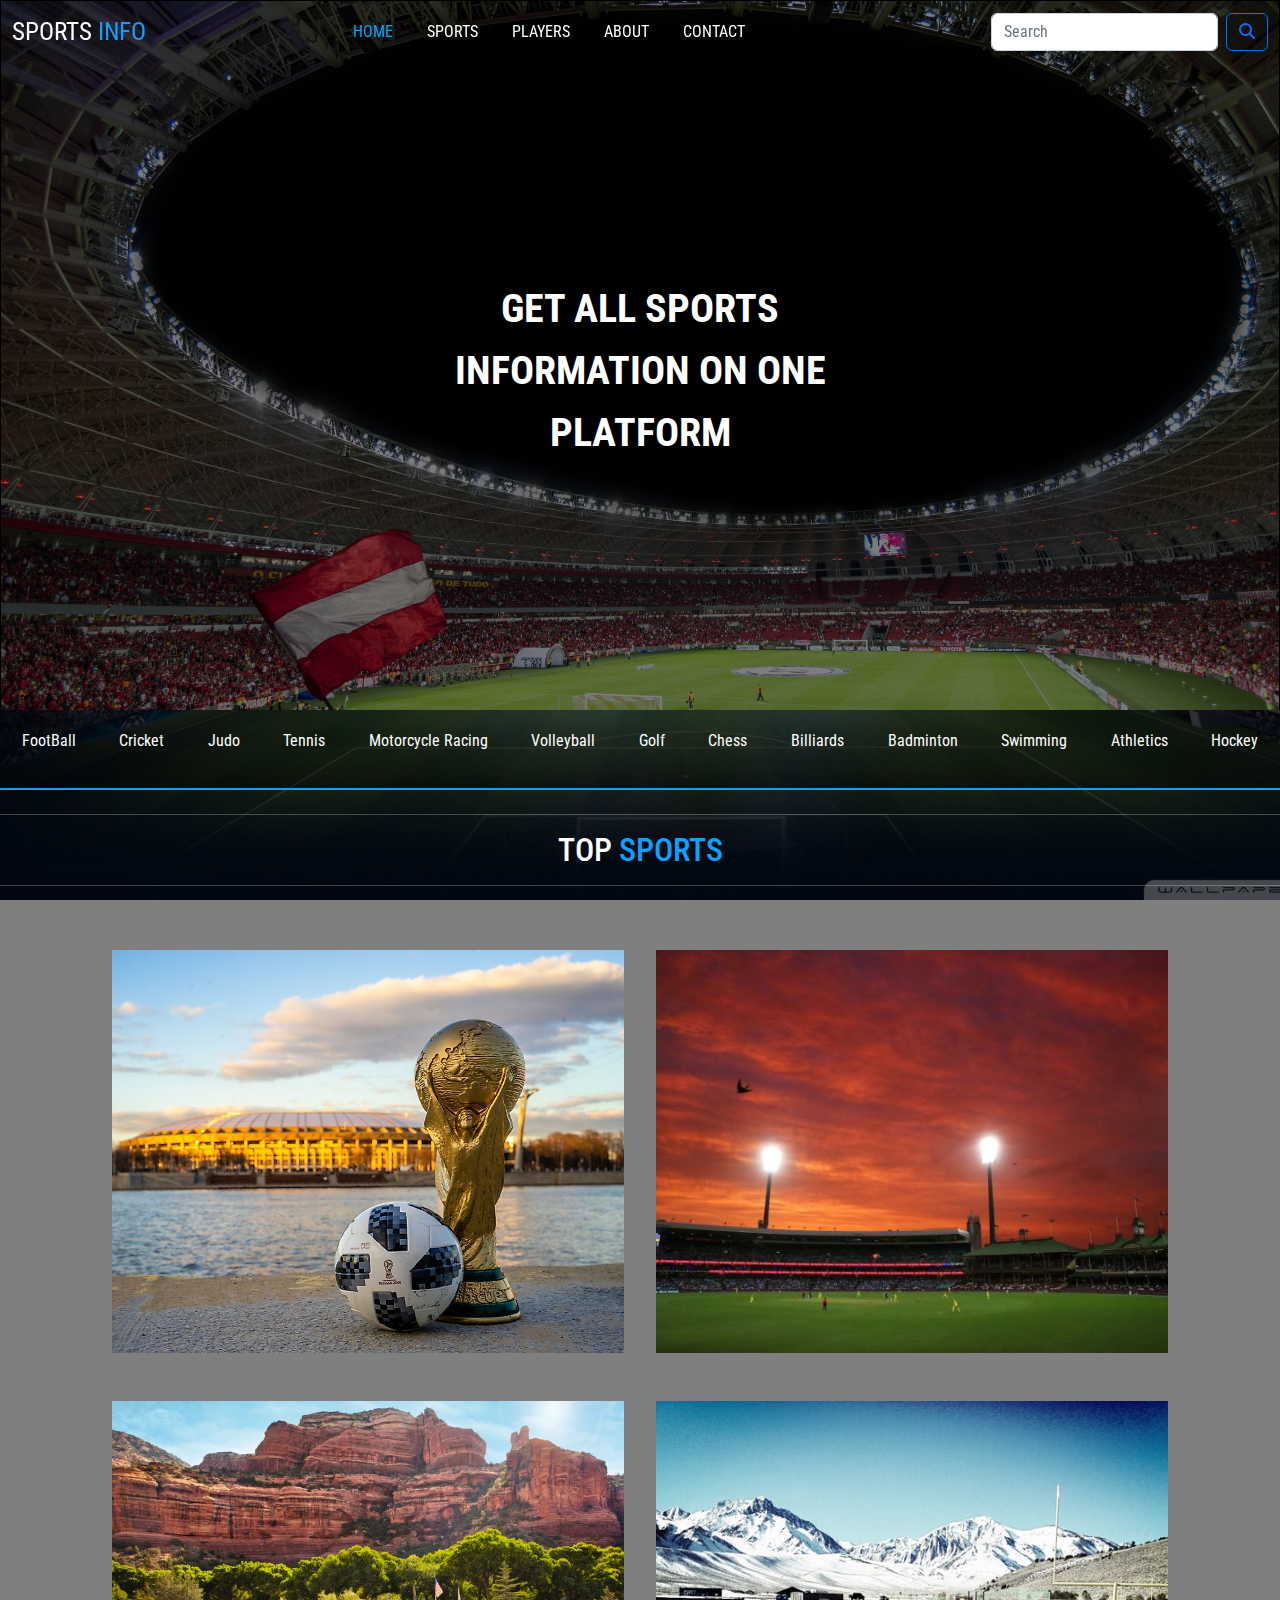
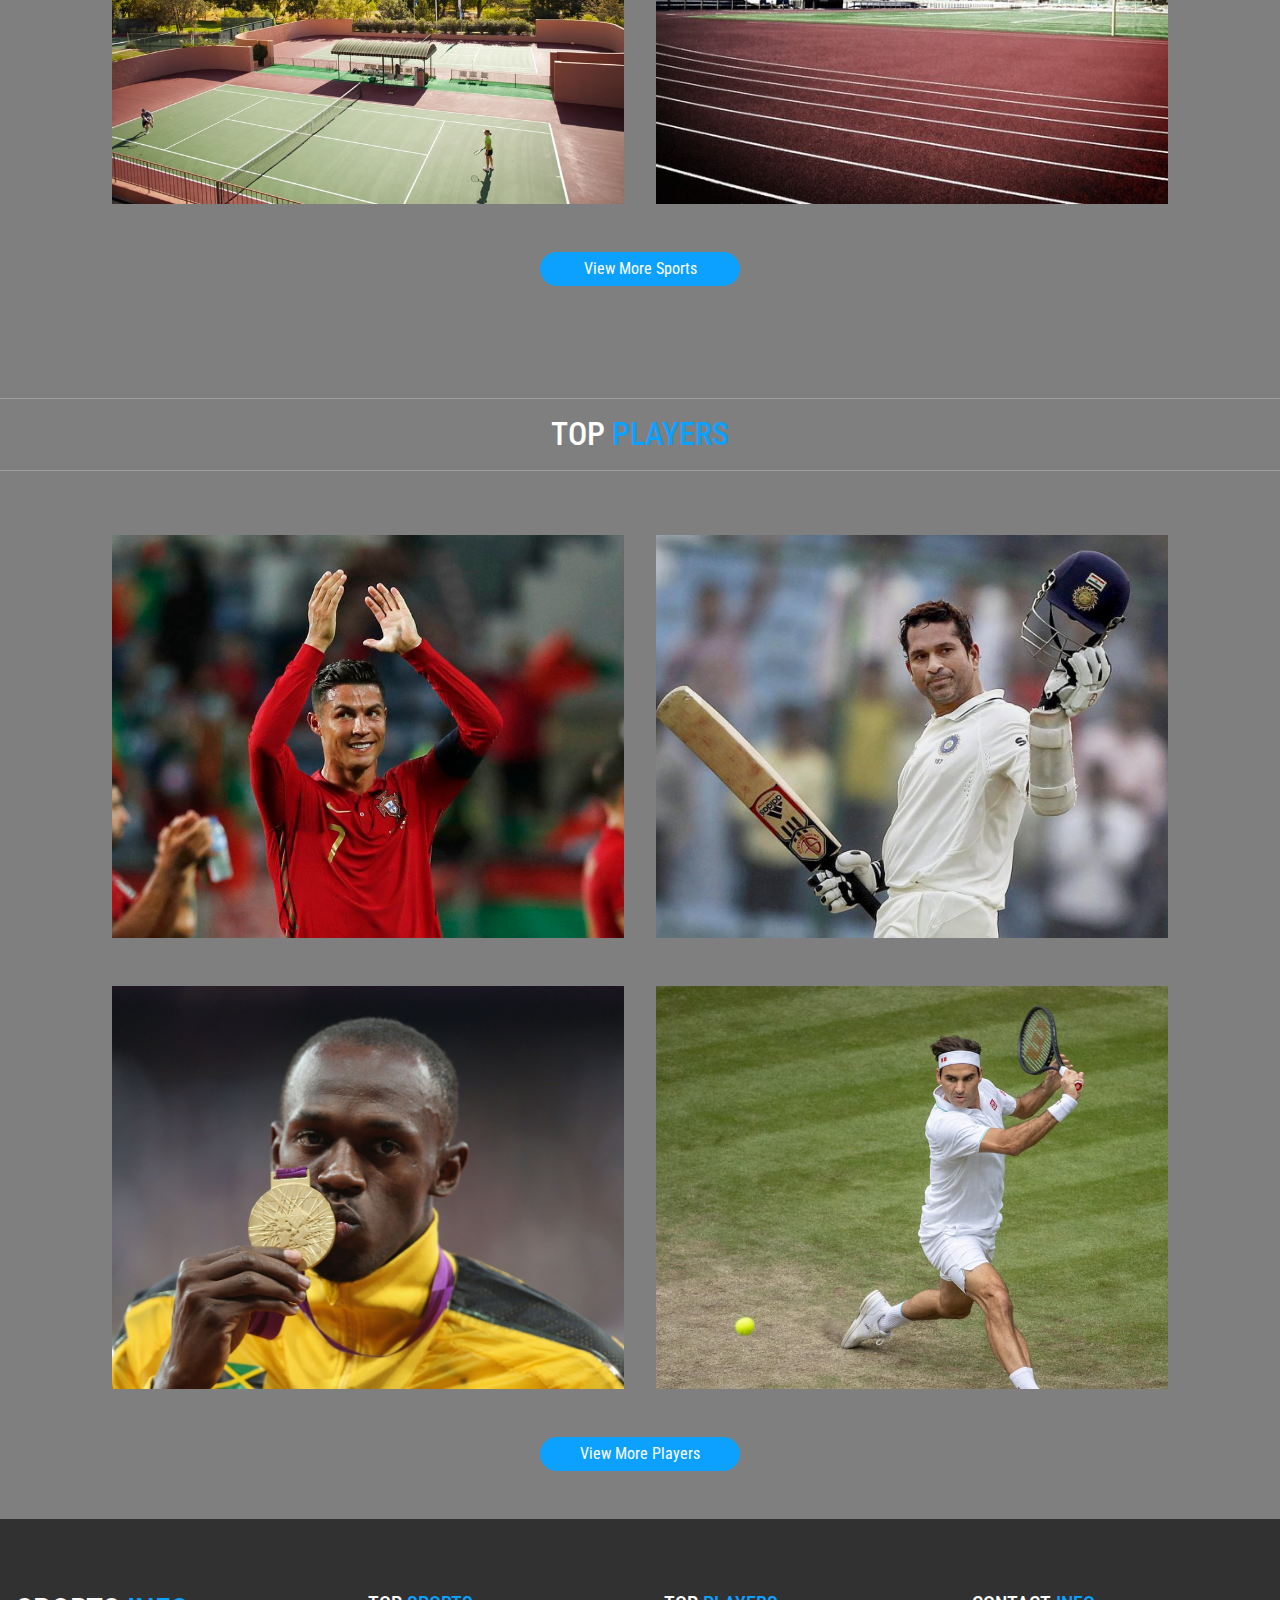
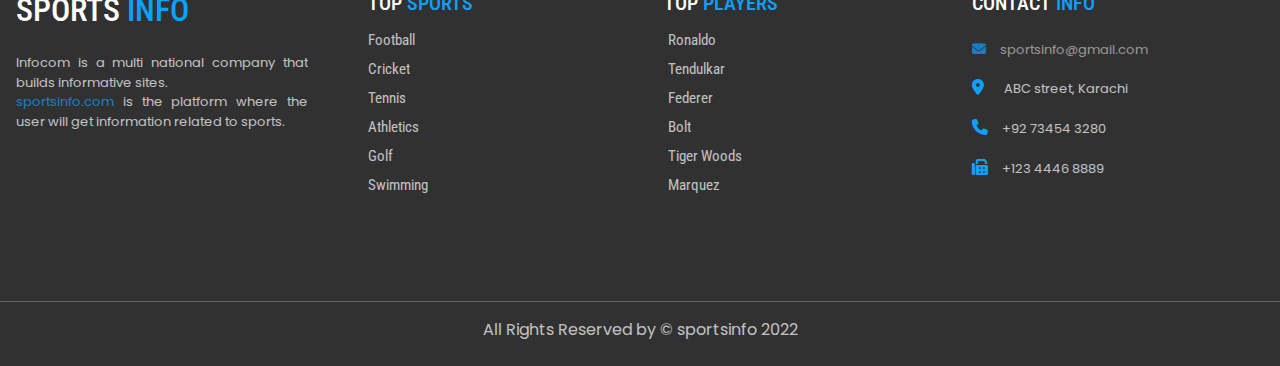
<file: index.html>
<!DOCTYPE html>
<html lang="en">

<head>
    <meta charset="UTF-8">
    <meta http-equiv="X-UA-Compatible" content="IE=edge">
    <meta name="viewport" content="width=device-width, initial-scale=1.0">
    <title>SPORTS INFO</title>
    <!-- Bootstrap file link -->
    <link rel="stylesheet" href="./BOOTSTRAP/bootstrap.min.css">

    <!-- CSS Page Link -->
    <link rel="stylesheet" href="./CSS/style.css">


    <!-- FOR ICONS -->
    <link rel="stylesheet" href="https://cdnjs.cloudflare.com/ajax/libs/font-awesome/6.2.0/css/all.min.css">

    <!-- FOR GOOGLE FONTS -->
    <link href="https://fonts.googleapis.com/css?family=Roboto+Condensed:300,300italic,regular,italic,700,700italic"
        rel="stylesheet" />

    <link
        href="https://fonts.googleapis.com/css?family=Poppins:100,100italic,200,200italic,300,300italic,regular,italic,500,500italic,600,600italic,700,700italic,800,800italic,900,900italic"
        rel="stylesheet" />


</head>

<body>
    <!-- NAVIGATION BAR -->
    <nav id="mynav" class="navbar navbar-expand-lg fixed-top mynav ">
        <div class="container-fluid">
            <a style="font-size: 25px; color: white;" class="navbar-brand" href="#">SPORTS <span
                    style="color: #0DA1FF;">INFO</span></a>
            <button class="navbar-toggler" type="button" data-bs-toggle="collapse"
                data-bs-target="#navbarSupportedContent" aria-controls="navbarSupportedContent" aria-expanded="false"
                aria-label="Toggle navigation">

                <i style="color:#0DA1FF; font-size: 25px ;" class="fa-solid fa-bars"></i>
            </button>
            <div class="collapse navbar-collapse" id="navbarSupportedContent">
                <ul class="navbar-nav links-container ms-auto mb-2 mb-lg-0">
                    <li class="nav-item">
                        <a class="nav-link active" aria-current="page" href="#">HOME</a>
                    </li>
                    <li class="nav-item">
                        <a id="nav-sport" class="nav-link " aria-current="page" href="./PAGES/sports.html">SPORTS</a>
                    </li>
                    <li class="nav-item">
                        <a id="nav-player" class="nav-link " aria-current="page" href="./PAGES/players.html">PLAYERS</a>
                    </li>
                    <li class="nav-item">
                        <a class="nav-link" href="./PAGES/about.html">ABOUT</a>
                    </li>
                    <li class="nav-item">
                        <a class="nav-link" href="./PAGES/contact.html">CONTACT</a>
                    </li>

                </ul>
                <form autocomplete="off" class="d-flex" role="search">
                    <input list="sports-list" id="search" class="form-control me-2" type="search" placeholder="Search"
                        aria-label="Search">
                    <button id="search-btn" class="btn btn-outline-primary" type="button"><i
                            class="fa-solid fa-magnifying-glass"></i></button>
                    <datalist id="sports-list">
                        <option value="Football"></option>
                        <option value="Cricket"></option>
                        <option value="Judo"></option>
                        <option value="Tennis"></option>
                        <option value="Motorcycle Racing"></option>
                        <option value="VolleyBall"></option>
                        <option value="Golf"></option>
                        <option value="Chess"></option>
                        <option value="Billiards"></option>
                        <option value="Badminton"></option>
                        <option value="Swimming"></option>
                        <option value="Athletics"></option>
                        <option value="Hockey"></option>
                    </datalist>
                </form>

            </div>
        </div>
    </nav>
    <!-- END OF NAVIGATION BAR -->


    <!-- BANNER -->
    <section class="banner background">
        <div class="banner-container">
            <div class="heading-container">

                <h1 class="banner-heading"
                    style="color: white; text-align: center;font-size: 40px; font-weight: bold;line-height: 62px;">GET
                    ALL SPORTS INFORMATION ON ONE PLATFORM</h1>
            </div>
        </div>
    </section>
    <!-- END OF BANNER -->


    <!--ALL SPORTS MENU -->
    <section class="dropdown-section">

        <div class="menu-dropdown">
            <h6 style="color: white;">See All Sports <i style="cursor: pointer;" id="showdropdown"
                    class="fa-solid fa-caret-down"></i></h6>
        </div>
        <div id="res-menu" class="menu">
            <ul id="res-list" class="list">
                <li id="footballs" class="menu-items"><a href="./PAGES/sports.html" class="menu-links">FootBall</a></li>
                <li id="crickets" class="menu-items"><a href="./PAGES/sports.html" class="menu-links">Cricket</a></li>
                <li id="judos" class="menu-items"><a href="./PAGES/sports.html" class="menu-links">Judo</a></li>
                <li id="tenniss" class="menu-items"><a href="./PAGES/sports.html" class="menu-links">Tennis</a></li>
                <li id="rac" class="menu-items"><a href="./PAGES/sports.html" class="menu-links">Motorcycle Racing</a>
                </li>
                <li id="volley" class="menu-items"><a href="./PAGES/sports.html" class="menu-links">Volleyball</a></li>
                <li id="golfs" class="menu-items"><a href="./PAGES/sports.html" class="menu-links">Golf</a></li>
                <li id="chesss" class="menu-items"><a href="./PAGES/sports.html" class="menu-links">Chess</a></li>
                <li id="billi" class="menu-items"><a href="./PAGES/sports.html" class="menu-links">Billiards</a></li>
                <li id="badmintons" class="menu-items"><a href="./PAGES/sports.html" class="menu-links">Badminton</a>
                </li>
                <li id="swimmings" class="menu-items"><a href="./PAGES/sports.html" class="menu-links">Swimming</a></li>
                <li id="athleticss" class="menu-items"><a href="./PAGES/sports.html" class="menu-links">Athletics</a>
                </li>
                <li id="hockeys" class="menu-items"><a href="./PAGES/sports.html" class="menu-links">Hockey</a></li>
            </ul>
        </div>
    </section>
    <!-- END OF ALL SPORTS MENU -->

    <!--SPORTS CARDS -->
    <section class="cards-section">

        <div class="cards-heading py-lg-5 pt-4 mt-lg-0 s">
            <hr>
            <h2 style="text-align: center;">TOP <span style="color:#0DA1FF ;">SPORTS</span> </h2>
            <hr>
        </div>
        <div class="container-fluid cards-container">
            <div class="row d-flex justify-content-center">
                <!-- Card-one -->
                <div class="col-12 col-lg-6 card-one-container mx-3 my-4 my-lg-0 p-0">
                    <div id="focard" class="card-one">

                    </div>
                    <div class="card-content">

                        <h4 style="color: white; text-align: center;" class="card-caption">FOOTBALL</h4>
                        <p style="color: white; text-align: center;" class="card-para px-2">Football is one of the most
                            popular games in the world. It is a game of excitement and thrill as nobody knows at which
                            moment match will take the turn.....</p>
                    </div>
                </div>
                <!-- Card-Two -->
                <div class="col-12 col-lg-6 card-one-container  my-lg-0 my-4 mx-3 p-0">
                    <div id="cricard" class="card-two">

                    </div>
                    <div class="card-content">

                        <h4 style="color: white; text-align: center;" class="card-caption">CRICKET</h4>
                        <p style="color: white; text-align: center;" class="card-para px-2">Cricket is a sport which is
                            played between two teams of eleven players each (Cricket). One team, which is batting, tries
                            to
                            score runs, while the other team is fielding, and tries to prevent this....</p>
                    </div>
                </div>
                <!-- Card-Three -->
                <div class="col-12 col-lg-6 card-one-container  my-lg-5 my-4 mx-3 p-0">
                    <div id="tcard" class="card-three">

                    </div>
                    <div class="card-content">

                        <h4 style="color: white; text-align: center;" class="card-caption">TENNIS</h4>
                        <p style="color: white; text-align: center;" class="card-para px-2">Tennis is an Olympic sport
                            and is played at all levels of society and at all ages. The sport can be played by anyone
                            who can hold a racket, including wheelchair users.</p>
                    </div>
                </div>
                <!-- Card-Four -->
                <div class="col-12 col-lg-6 card-one-container  my-lg-5 my-4 mx-3 p-0">
                    <div id="athcard" class="card-four">

                    </div>
                    <div class="card-content">

                        <h4 style="color: white; text-align: center;" class="card-caption">ATHLETICS</h4>
                        <p style="color: white; text-align: center;" class="card-para px-2">Athletics, a sport that was
                            founded in antiquity, has continued to adapt through the centuries, offering a dynamic,
                            life-enhancing sport the sport of competing in track and field events.......</p>
                    </div>
                </div>
            </div>
            <div class="d-flex justify-content-center">

                <button id="moresportsbtn" class="more-sports"><a class="more-sports-anchor"
                        href="./PAGES/sports.html">View More Sports</a> </button>
            </div>
        </div>
        <!-- END OF SPORTS CARD -->

        <!-- PLAYERS CARD -->
        <div class="cards-heading py-lg-5 mt-5">
            <hr>
            <h2 style="text-align: center;">TOP <span style="color:#0DA1FF ;">PLAYERS</span> </h2>
            <hr>
        </div>
        <div class="container-fluid cards-container">
            <div class="row d-flex justify-content-center">
                <!-- Card-five -->
                <div class="col-12 col-lg-6 card-one-container mx-3 my-4 my-lg-0 p-0">
                    <div id="roncard" class="card-five">

                    </div>
                    <div class="card-content">

                        <h4 style="color: white; text-align: center;" class="card-caption">CHRISTIANO RONALDO</h4>
                        <p style="color: white; text-align: center;" class="card-para px-2">Cristiano Ronaldo dos Santos
                            Aveiro (born 5 February 1985), better known as Cristiano Ronaldo, is a Portuguese
                            professional footballer who plays as a forward........</p>
                    </div>
                </div>
                <!-- Card-six -->
                <div class="col-12 col-lg-6 card-one-container  my-lg-0 my-4 mx-3 p-0">
                    <div id="tencard" class="card-six">

                    </div>
                    <div class="card-content">

                        <h4 style="color: white; text-align: center;" class="card-caption">SACHIN TENDULKAR</h4>
                        <p style="color: white; text-align: center;" class="card-para px-2">Sachin Ramesh Tendulkar is
                            regarded as one of the greatest batsmen in the history of cricket ............</p>
                    </div>
                </div>
                <!-- Card-seven -->
                <div class="col-12 col-lg-6 card-one-container  my-lg-5 my-4 mx-3 p-0">
                    <div id="boltcard" class="card-seven">

                    </div>
                    <div class="card-content">

                        <h4 style="color: white; text-align: center;" class="card-caption">USAIN BOLT</h4>
                        <p style="color: white; text-align: center;" class="card-para px-2">Usain St. Leo Bolt is a
                            retired Jamaican sprinter, widely considered to be the greatest sprinter of all time.......
                        </p>
                    </div>
                </div>
                <!-- Card-eight -->
                <div class="col-12 col-lg-6 card-one-container  my-lg-5 my-4 mx-3 p-0">
                    <div id="fedcard" class="card-eight">

                    </div>
                    <div class="card-content">

                        <h4 style="color: white; text-align: center;" class="card-caption">ROGER FEDERER</h4>
                        <p style="color: white; text-align: center;" class="card-para px-2">Roger Federer is a Swiss
                            former professional tennis player. He was ranked world No. 1 by the Association of Tennis
                            Professionals (ATP) for 310 weeks.......</p>
                    </div>
                </div>
            </div>
            <div class="d-flex justify-content-center pb-5">

                <button id="moreplayersbtn" class="more-sports"><a class="more-sports-anchor"
                        href="./PAGES/players.html">View More Players</a> </button>
            </div>
        </div>
    </section>


    <!--FOOTER SECTION  -->
    <footer class="footer-container">
        <div class="container-fluid">
            <div class="row py-5">
                <div class="col-12 col-lg-3 ps-3 py-4 footer-section">
                    <h2>SPORTS <span style="color:#0DA1FF ;">INFO</span></h2>
                    <p class="pt-3" style="text-align: justify; font-size: 13px; opacity: 0.7;">Infocom is a multi
                        national company that builds informative sites. <br><span
                            style="color:#0DA1FF ;">sportsinfo.com</span> is the platform where the user will get
                        information related to sports.</p>
                </div>

                <div class="col-12 col-lg-3 py-4 ps-lg-4  footer-section">
                    <h5 class="ps-lg-4">TOP <span style="color:#0DA1FF ;">SPORTS</span></h5>
                    <ul class="ps-0 ps-lg-4">
                        <li class="footer-list"><a class="footer-links" href="./PAGES/sports.html"
                                id="fFootball">Football</a></li>
                        <li class="footer-list"><a class="footer-links" href="./PAGES/sports.html"
                                id="fCricket">Cricket</a></li>
                        <li class="footer-list"><a class="footer-links" href="./PAGES/sports.html"
                                id="fTennis">Tennis</a></li>
                        <li class="footer-list"><a class="footer-links" href="./PAGES/sports.html"
                                id="fAthletics">Athletics</a></li>
                        <li class="footer-list"><a class="footer-links" href="./PAGES/sports.html" id="fGolf">Golf</a>
                        </li>
                        <li class="footer-list"><a class="footer-links" href="./PAGES/sports.html"
                                id="fSwimming">Swimming</a></li>
                    </ul>
                </div>

                <div class="col-12 col-lg-3 ps-lg-4 py-4 footer-section">
                    <h5>TOP <span style="color:#0DA1FF ;">PLAYERS</span></h5>
                    <ul class="ps-0 ps-lg-1">

                        <li class="footer-list"><a class="footer-links" href="./PAGES/players.html"
                                id="fRonaldo">Ronaldo</a></li>
                        <li class="footer-list"><a class="footer-links" href="./PAGES/players.html"
                                id="fTendulkar">Tendulkar</a></li>
                        <li class="footer-list"><a class="footer-links" href="./PAGES/players.html"
                                id="fFederer">Federer</a></li>
                        <li class="footer-list"><a class="footer-links" href="./PAGES/players.html" id="fBolt">Bolt</a>
                        </li>
                        <li class="footer-list"><a class="footer-links" href="./PAGES/players.html" id="fTiger">Tiger
                                Woods</a></li>
                        <li class="footer-list"><a class="footer-links" href="./PAGES/players.html"
                                id="fMarquez">Marquez</a></li>
                    </ul>
                </div>

                <div class="col-12 col-lg-3 py-4">
                    <h5>CONTACT <span style="color:#0DA1FF ;">INFO</span> </h5>
                    <p class="pt-3" style="color: white; font-size: 14px; opacity: 0.7;"><i style="color: #0DA1FF;"
                            class="fa-solid fa-envelope"></i> <a style="color: white;" class="info-link"
                            href="mailto:sportsinfo@gmail.com">sportsinfo@gmail.com</a></p>
                    <p style="color: white;"><i style="color: #0DA1FF;" class="fa-solid fa-location-dot"></i><span
                            style="margin-left: 20px; opacity: 0.7; font-size: 13px;">ABC street, Karachi</span> </p>
                    <p style="color: white;"><i style="color: #0DA1FF;" class="fa-solid fa-phone"></i> <a
                            class="info-link" href="tel:+92%73454%3280">+92 73454 3280</a></p>
                    <p style="color: white;"><i style="color: #0DA1FF;" class="fa-solid fa-fax"></i> <a
                            class="info-link" href="tel: +123%4446%8889">+123 4446 8889</a></p>
                </div>
            </div>
        </div>
        <hr>
        <p class="pb-4 mb-0" style="text-align: center; opacity: 0.7;">All Rights Reserved by &#169; sportsinfo 2022</p>
    </footer>
    <!-- END OF FOOTER SECTION -->

    <!-- JAVASCRIPT LINKS -->
    <script src="https://cdnjs.cloudflare.com/ajax/libs/jquery/3.6.1/jquery.min.js"></script>
    <script src="./BOOTSTRAP/bootstrap.min.js"></script>
    <script src="./JS/index.js"></script>
    <script src="./JS/sport.js"></script>


</body>

</html>
</file>
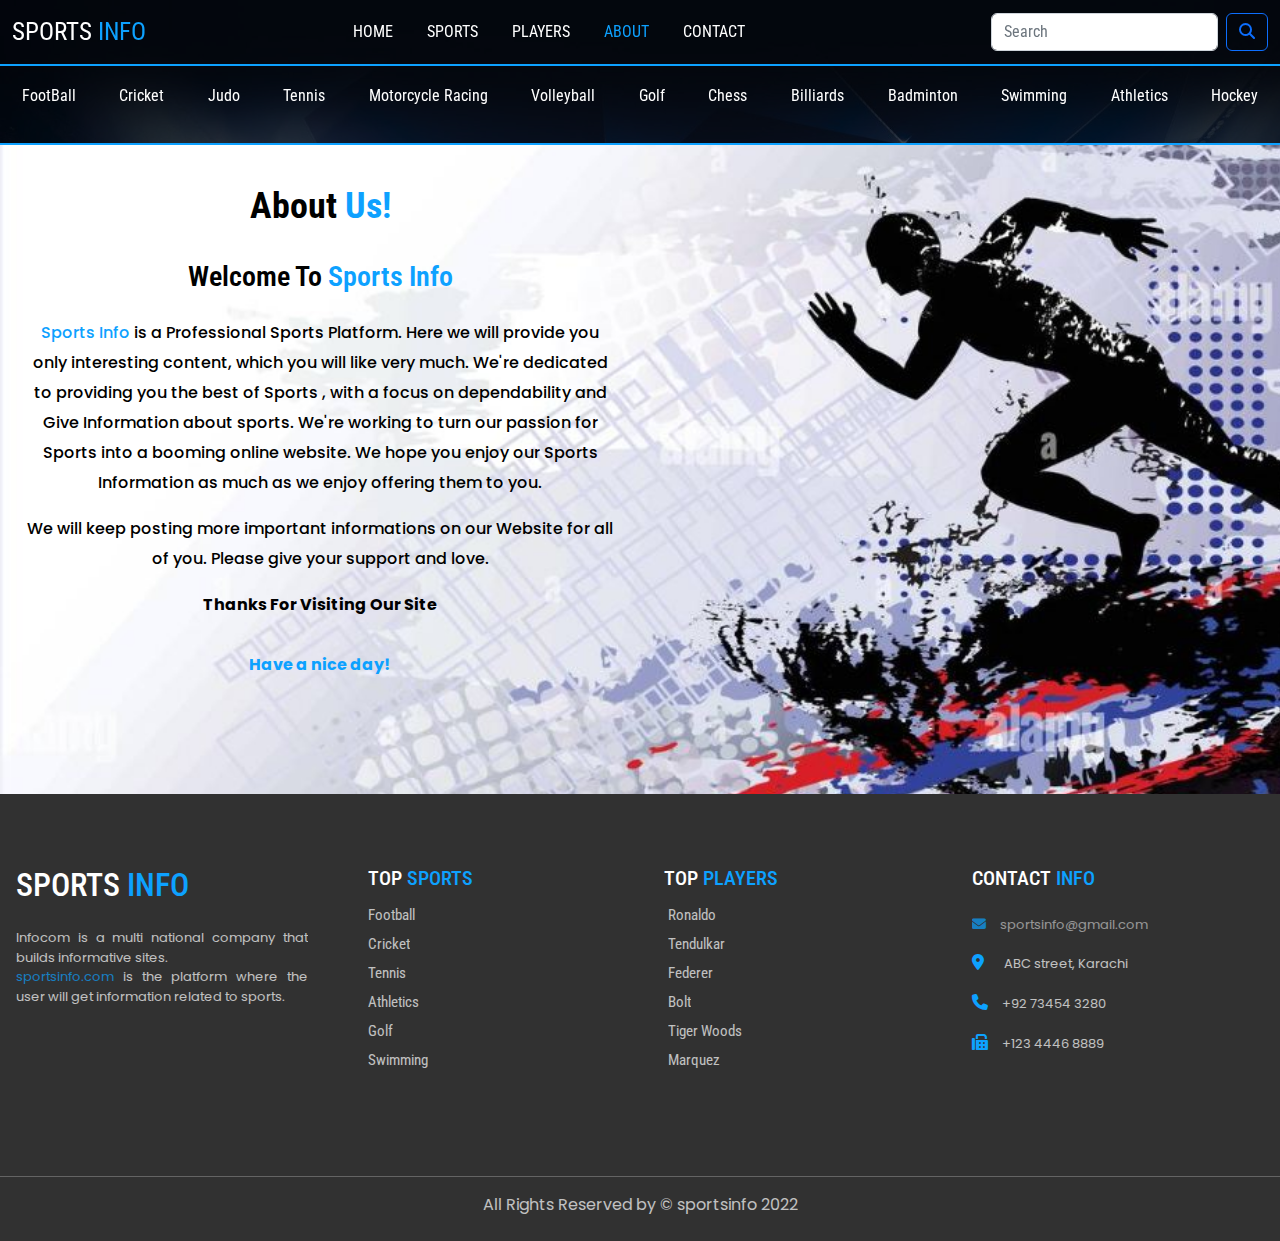
<file: PAGES/about.html>
<!DOCTYPE html>
<html lang="en">

<head>
    <meta charset="UTF-8">
    <meta http-equiv="X-UA-Compatible" content="IE=edge">
    <meta name="viewport" content="width=device-width, initial-scale=1.0">
    <title>About Sports Info</title>
    <!-- Bootstrap file link -->
    <link rel="stylesheet" href="../BOOTSTRAP/bootstrap.min.css">

    <!-- CSS Page Link -->
    <link rel="stylesheet" href="../CSS/style.css">
    <link rel="stylesheet" href="../CSS/contact.css">
    <link rel="stylesheet" href="../CSS/about.css">

    <!-- FOR ICONS -->
    <link rel="stylesheet" href="https://cdnjs.cloudflare.com/ajax/libs/font-awesome/6.2.0/css/all.min.css">

    <!-- FOR GOOGLE FONTS -->
    <link href="https://fonts.googleapis.com/css?family=Roboto+Condensed:300,300italic,regular,italic,700,700italic"
        rel="stylesheet" />

    <link
        href="https://fonts.googleapis.com/css?family=Poppins:100,100italic,200,200italic,300,300italic,regular,italic,500,500italic,600,600italic,700,700italic,800,800italic,900,900italic"
        rel="stylesheet" />
</head>

<body>
    <!-- NAVIGATION BAR -->
    <nav id="mynav" class="navbar navbar-expand-lg fixed-top mynav ">
        <div class="container-fluid">
            <a style="font-size: 25px; color: white;" class="navbar-brand" href="#">SPORTS <span
                    style="color: #0DA1FF;">INFO</span></a>
            <button class="navbar-toggler" type="button" data-bs-toggle="collapse"
                data-bs-target="#navbarSupportedContent" aria-controls="navbarSupportedContent" aria-expanded="false"
                aria-label="Toggle navigation">

                <i style="color:#0DA1FF; font-size: 25px ;" class="fa-solid fa-bars"></i>
            </button>
            <div class="collapse navbar-collapse" id="navbarSupportedContent">
                <ul class="navbar-nav links-container ms-auto mb-2 mb-lg-0">
                    <li class="nav-item">
                        <a class="nav-link " aria-current="page" href="../index.html">HOME</a>
                    </li>
                    <li class="nav-item">
                        <a id="nav-sport" class="nav-link " aria-current="page" href="../PAGES/sports.html">SPORTS</a>
                    </li>
                    <li class="nav-item">
                        <a id="nav-player" class="nav-link " aria-current="page"
                            href="../PAGES/players.html">PLAYERS</a>
                    </li>
                    <li class="nav-item">
                        <a class="nav-link active" href="../PAGES/about.html">ABOUT</a>
                    </li>
                    <li class="nav-item">
                        <a class="nav-link" href="../PAGES/contact.html">CONTACT</a>
                    </li>

                </ul>
                <form autocomplete="off" class="d-flex" role="search">
                    <input list="sports-list" id="search" class="form-control me-2" type="search" placeholder="Search"
                        aria-label="Search">
                    <button id="search-btn" class="btn btn-outline-primary" type="button"><i
                            class="fa-solid fa-magnifying-glass"></i></button>
                    <datalist id="sports-list">
                        <option value="Football"></option>
                        <option value="Cricket"></option>
                        <option value="Judo"></option>
                        <option value="Tennis"></option>
                        <option value="Motorcycle Racing"></option>
                        <option value="VolleyBall"></option>
                        <option value="Golf"></option>
                        <option value="Chess"></option>
                        <option value="Billiards"></option>
                        <option value="Badminton"></option>
                        <option value="Swimming"></option>
                        <option value="Athletics"></option>
                        <option value="Hockey"></option>
                    </datalist>
                </form>
            </div>
        </div>
    </nav>
    <!-- END OF NAVIGATION BAR -->

    <!--ALL SPORTS MENU -->
    <section class="dropdown-section" style="background-color: rgb(49, 49, 49);">

        <div class="menu-dropdown">
            <h6 style="color: white;">See All Sports <i style="cursor: pointer;" id="showdropdown"
                    class="fa-solid fa-caret-down"></i></h6>
        </div>
        <div id="res-menu" class="menu fixed-top">
            <ul id="res-list" class="list">
                <li id="footballs" class="menu-items"><a href="../PAGES/sports.html" class="menu-links">FootBall</a>
                </li>
                <li id="crickets" class="menu-items"><a href="../PAGES/sports.html" class="menu-links">Cricket</a></li>
                <li id="judos" class="menu-items"><a href="../PAGES/sports.html" class="menu-links">Judo</a></li>
                <li id="tenniss" class="menu-items"><a href="../PAGES/sports.html" class="menu-links">Tennis</a></li>
                <li id="rac" class="menu-items"><a href="../PAGES/sports.html" class="menu-links">Motorcycle Racing</a>
                </li>
                <li id="volley" class="menu-items"><a href="../PAGES/sports.html" class="menu-links">Volleyball</a></li>
                <li id="golfs" class="menu-items"><a href="../PAGES/sports.html" class="menu-links">Golf</a></li>
                <li id="chesss" class="menu-items"><a href="../PAGES/sports.html" class="menu-links">Chess</a></li>
                <li id="billi" class="menu-items"><a href="../PAGES/sports.html" class="menu-links">Billiards</a></li>
                <li id="badmintons" class="menu-items"><a href="../PAGES/sports.html" class="menu-links">Badminton</a>
                </li>
                <li id="swimmings" class="menu-items"><a href="../PAGES/sports.html" class="menu-links">Swimming</a>
                </li>
                <li id="athleticss" class="menu-items"><a href="../PAGES/sports.html" class="menu-links">Athletics</a>
                </li>
                <li id="hockeys" class="menu-items"><a href="../PAGES/sports.html" class="menu-links">Hockey</a></li>
            </ul>
        </div>
    </section>
    <!-- END OF ALL SPORTS MENU -->

    <section class="about-section py-lg-5 mt-lg-5">
        <div class="about-content px-sm-4 px-2">

            <h2 class="py-4" style=" text-align: center; font-size: 36px; font-weight: 700;">About <span
                    style="color:#0DA1FF ;">Us!</span> </h2>
            <h3 class="pb-3" style="text-align: center; font-weight: 600;">Welcome To <span
                    style="color: #0DA1FF;">Sports Info</span></h3>
            <p style="text-align: center; font-weight: 500;"><span style="color: #0DA1FF;">Sports Info</span> is a
                Professional <span id="W_Type1">Sports </span> Platform. Here we will provide you only interesting
                content, which you will like very much. We're dedicated to providing you the best of <span>Sports
                </span>, with a focus on dependability and Give Information about sports. We're working to turn our
                passion for Sports into a booming online website</a>. We hope you enjoy our Sports Information as much
                as we enjoy offering them to you.</p>
            <p style="text-align: center; font-weight: 500;">We will keep posting more important informations on our
                Website for all of you. Please give your support and love.</p>
            <p style="font-weight: bold; text-align: center;">Thanks For Visiting Our Site<br><br>
                <span style="color:#0DA1FF; font-size: 16px; font-weight: bold; text-align: center;">Have a nice
                    day!</span>
            </p>
        </div>


    </section>


    <!-- FOOTER SECTION -->
    <footer id="footer" class="footer-container">
        <div class="container-fluid">
            <div class="row py-5">
                <div class="col-12 col-lg-3 ps-3 py-4 footer-section">
                    <h2>SPORTS <span style="color:#0DA1FF ;">INFO</span></h2>
                    <p class="pt-3" style="text-align: justify; font-size: 13px; opacity: 0.7;">Infocom is a multi
                        national company that builds informative sites. <br><span
                            style="color:#0DA1FF ;">sportsinfo.com</span> is the platform where the user will get
                        information related to sports.</p>
                </div>

                <div class="col-12 col-lg-3 py-4 ps-lg-4  footer-section">
                    <h5 class="ps-lg-4">TOP <span style="color:#0DA1FF ;">SPORTS</span></h5>
                    <ul class="ps-0 ps-lg-4">
                        <li class="footer-list"><a class="footer-links" href="../PAGES/sports.html"
                                id="fFootball">Football</a></li>
                        <li class="footer-list"><a class="footer-links" href="../PAGES/sports.html"
                                id="fCricket">Cricket</a></li>
                        <li class="footer-list"><a class="footer-links" href="../PAGES/sports.html"
                                id="fTennis">Tennis</a></li>
                        <li class="footer-list"><a class="footer-links" href="../PAGES/sports.html"
                                id="fAthletics">Athletics</a></li>
                        <li class="footer-list"><a class="footer-links" href="../PAGES/sports.html" id="fGolf">Golf</a>
                        </li>
                        <li class="footer-list"><a class="footer-links" href="../PAGES/sports.html"
                                id="fSwimming">Swimming</a></li>
                    </ul>
                </div>

                <div class="col-12 col-lg-3 ps-lg-4 py-4 footer-section">
                    <h5>TOP <span style="color:#0DA1FF ;">PLAYERS</span></h5>
                    <ul class="ps-0 ps-lg-1">

                        <li class="footer-list"><a class="footer-links" href="../PAGES/players.html"
                                id="fRonaldo">Ronaldo</a></li>
                        <li class="footer-list"><a class="footer-links" href="../PAGES/players.html"
                                id="fTendulkar">Tendulkar</a></li>
                        <li class="footer-list"><a class="footer-links" href="../PAGES/players.html"
                                id="fFederer">Federer</a></li>
                        <li class="footer-list"><a class="footer-links" href="../PAGES/players.html" id="fBolt">Bolt</a>
                        </li>
                        <li class="footer-list"><a class="footer-links" href="../PAGES/players.html" id="fTiger">Tiger
                                Woods</a></li>
                        <li class="footer-list"><a class="footer-links" href="../PAGES/players.html"
                                id="fMarquez">Marquez</a></li>
                    </ul>
                </div>

                <div class="col-12 col-lg-3 py-4">
                    <h5>CONTACT <span style="color:#0DA1FF ;">INFO</span> </h5>
                    <p class="pt-3" style="color: white; font-size: 14px; opacity: 0.7;"><i style="color: #0DA1FF;"
                            class="fa-solid fa-envelope"></i> <a style="color: white;" class="info-link"
                            href="mailto:sportsinfo@gmail.com">sportsinfo@gmail.com</a></p>
                    <p style="color: white;"><i style="color: #0DA1FF;" class="fa-solid fa-location-dot"></i><span
                            style="margin-left: 20px; opacity: 0.7; font-size: 13px;">ABC street, Karachi</span> </p>
                    <p style="color: white;"><i style="color: #0DA1FF;" class="fa-solid fa-phone"></i> <a
                            class="info-link" href="tel:+92%73454%3280">+92 73454 3280</a></p>
                    <p style="color: white;"><i style="color: #0DA1FF;" class="fa-solid fa-fax"></i> <a
                            class="info-link" href="tel: +123%4446%8889">+123 4446 8889</a></p>
                </div>
            </div>
        </div>
        <hr>
        <p class="pb-4 mb-0" style="text-align: center; opacity: 0.7;">All Rights Reserved by &#169; sportsinfo 2022</p>
    </footer>
    <!-- END OF FOOTER SECTION -->

    <!-- JAVASCRIPT LINKS -->
    <script src="../JS/index.js"></script>
    <script src="../JS/contact.js"></script>
    <script src="../JS/about.js"></script>
    <script src="../BOOTSTRAP/bootstrap.min.js"></script>
</body>

</html>
</file>
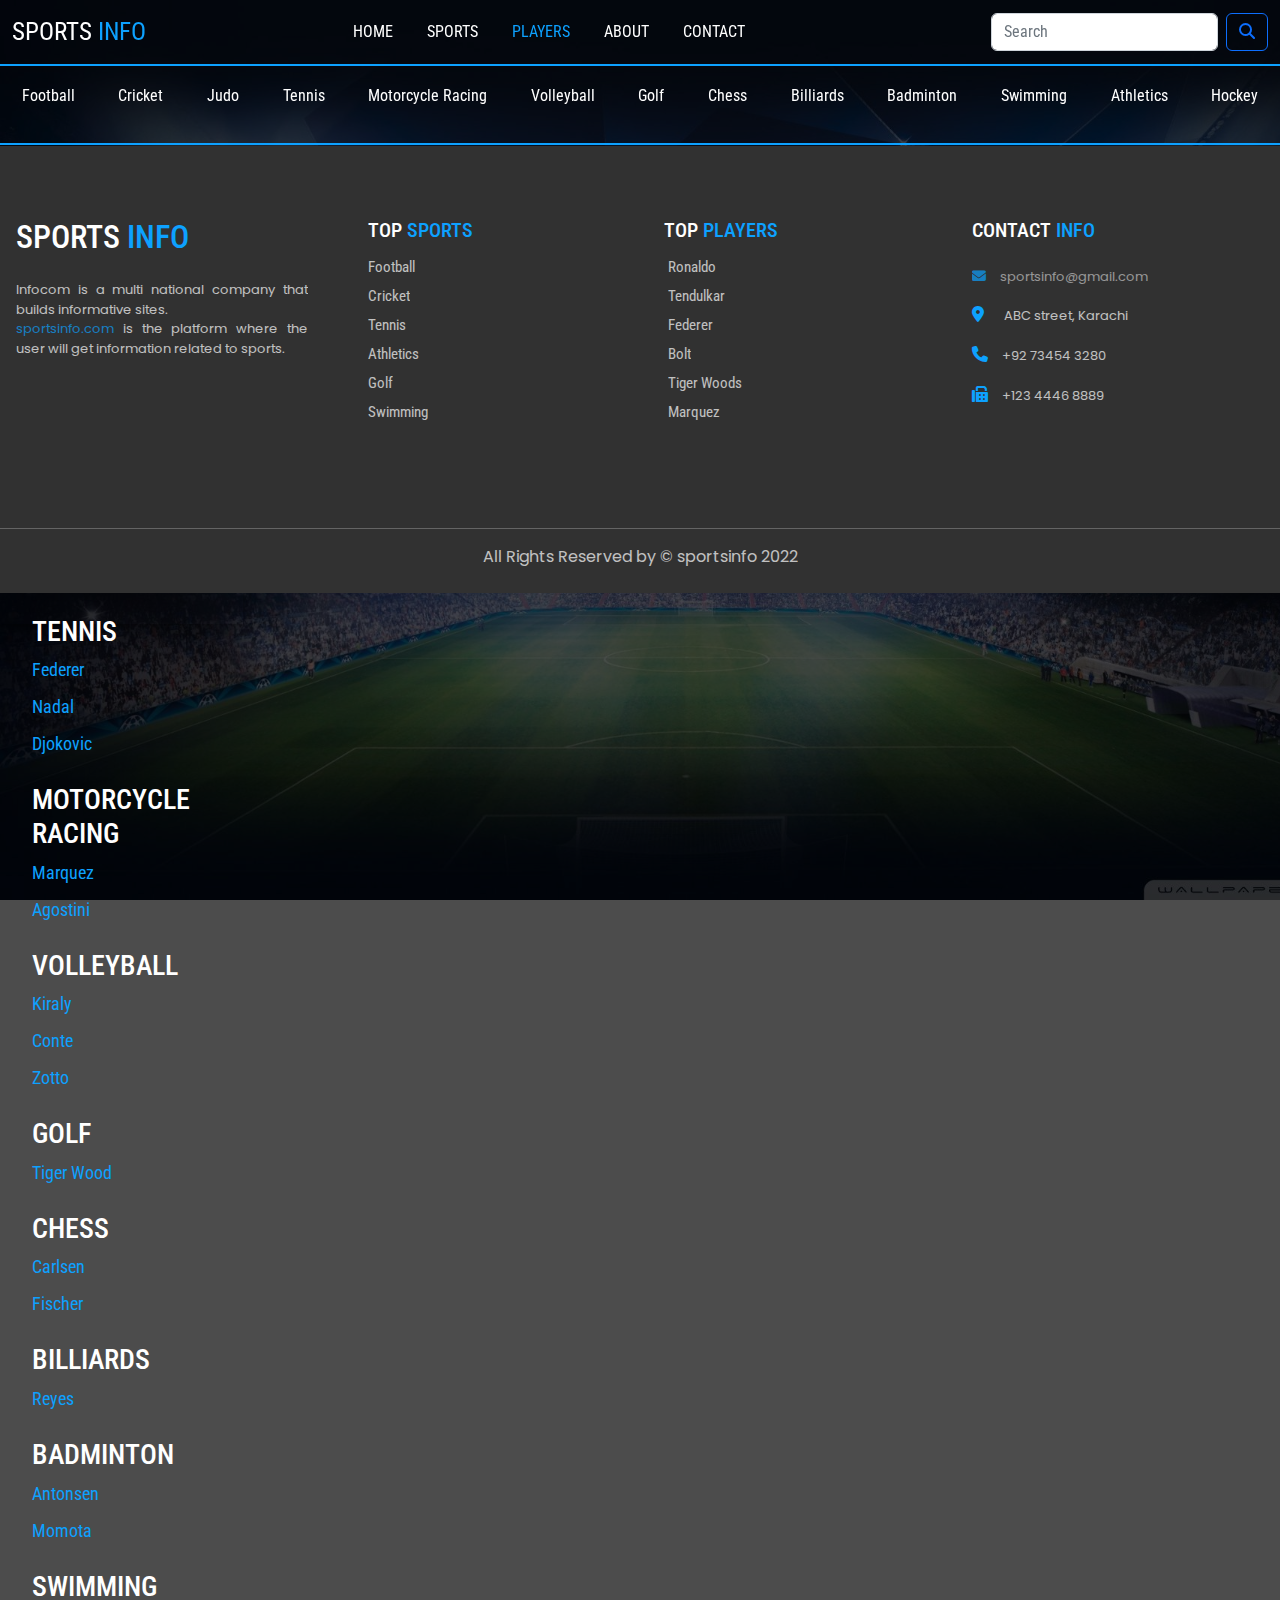
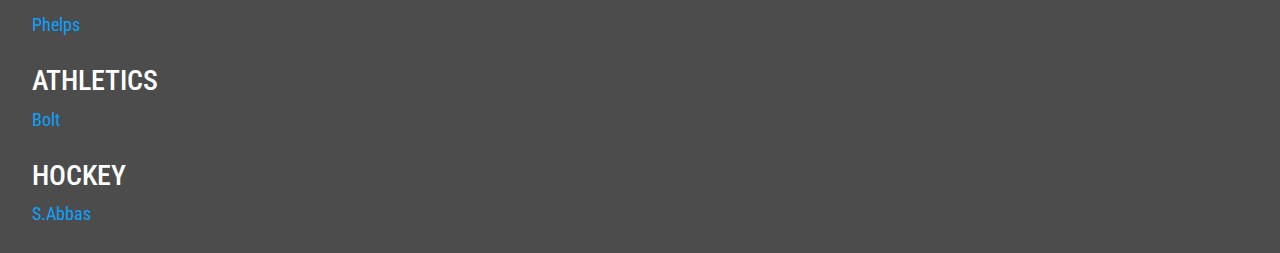
<file: PAGES/players.html>
<!DOCTYPE html>
<html lang="en">

<head>
    <meta charset="UTF-8">
    <meta http-equiv="X-UA-Compatible" content="IE=edge">
    <meta name="viewport" content="width=device-width, initial-scale=1.0">
    <title>Players Information</title>
    <!-- Bootstrap file link -->
    <link rel="stylesheet" href="../BOOTSTRAP/bootstrap.min.css">

    <!-- CSS Page Link -->
    <link rel="stylesheet" href="../CSS/style.css">
    <link rel="stylesheet" href="../CSS/contact.css">
    <link rel="stylesheet" href="../CSS/sports.css">
    <link rel="stylesheet" href="../CSS/players.css">
    <!-- FOR ICONS -->
    <link rel="stylesheet" href="https://cdnjs.cloudflare.com/ajax/libs/font-awesome/6.2.0/css/all.min.css">

    <!-- FOR GOOGLE FONTS -->
    <link href="https://fonts.googleapis.com/css?family=Roboto+Condensed:300,300italic,regular,italic,700,700italic"
        rel="stylesheet" />

    <link
        href="https://fonts.googleapis.com/css?family=Poppins:100,100italic,200,200italic,300,300italic,regular,italic,500,500italic,600,600italic,700,700italic,800,800italic,900,900italic"
        rel="stylesheet" />
</head>

<body>
    <!-- NAVIGATION BAR -->
    <nav id="mynav" class="navbar navbar-expand-lg fixed-top mynav ">
        <div class="container-fluid">
            <a style="font-size: 25px; color: white;" class="navbar-brand" href="#">SPORTS <span
                    style="color: #0DA1FF;">INFO</span></a>
            <button class="navbar-toggler" type="button" data-bs-toggle="collapse"
                data-bs-target="#navbarSupportedContent" aria-controls="navbarSupportedContent" aria-expanded="false"
                aria-label="Toggle navigation">

                <i style="color:#0DA1FF; font-size: 25px ;" class="fa-solid fa-bars"></i>
            </button>
            <div class="collapse navbar-collapse" id="navbarSupportedContent">
                <ul style="font-family: Roboto Condensed;" class="navbar-nav links-container ms-auto mb-2 mb-lg-0">
                    <li class="nav-item">
                        <a class="nav-link" aria-current="page" href="../index.html">HOME</a>
                    </li>
                    <li class="nav-item">
                        <a class="nav-link" id="nav-sport" aria-current="page" href="../PAGES/sports.html">SPORTS</a>
                    </li>
                    <li class="nav-item">
                        <a id="nav-player" class="nav-link active " aria-current="page"
                            href="../PAGES/players.html">PLAYERS</a>
                    </li>
                    <li class="nav-item">
                        <a class="nav-link" href="../PAGES/about.html">ABOUT</a>
                    </li>
                    <li class="nav-item">
                        <a class="nav-link" href="../PAGES/contact.html">CONTACT</a>
                    </li>

                </ul>
                <form autocomplete="off" class="d-flex" role="search">
                    <input list="sports-list" id="search" class="form-control me-2" type="search" placeholder="Search"
                        aria-label="Search">
                    <button id="search-btn" class="btn btn-outline-primary" type="button"><i
                            class="fa-solid fa-magnifying-glass"></i></button>
                    <datalist id="sports-list">
                        <option value="Football"></option>
                        <option value="Cricket"></option>
                        <option value="Judo"></option>
                        <option value="Tennis"></option>
                        <option value="Motorcycle Racing"></option>
                        <option value="VolleyBall"></option>
                        <option value="Golf"></option>
                        <option value="Chess"></option>
                        <option value="Billiards"></option>
                        <option value="Badminton"></option>
                        <option value="Swimming"></option>
                        <option value="Athletics"></option>
                        <option value="Hockey"></option>
                    </datalist>
                </form>
            </div>
        </div>
    </nav>
    <!-- END OF NAVIGATION BAR -->

    <!--ALL SPORTS MENU -->
    <section class="dropdown-section" style="background-color: rgb(49, 49, 49);">

        <div class="menu-dropdown">
            <h6 style="color: white;">See All Sports <i style="cursor: pointer;" id="showdropdown"
                    class="fa-solid fa-caret-down"></i></h6>
        </div>
        <div id="res-menu" class="menu fixed-top">
            <ul style="font-family: Roboto Condensed;" id="res-list" class="list">
                <li id="football" class="menu-items">Football</li>
                <li id="cricket" class="menu-items">Cricket</li>
                <li id="judo" class="menu-items">Judo</li>
                <li id="tennis" class="menu-items">Tennis</li>
                <li id="racing" class="menu-items">Motorcycle Racing</li>
                <li id="volleyball" class="menu-items">Volleyball</li>
                <li id="golf" class="menu-items">Golf</li>
                <li id="chess" class="menu-items">Chess</li>
                <li id="billiard" class="menu-items">Billiards</li>
                <li id="badminton" class="menu-items">Badminton</li>
                <li id="swimming" class="menu-items">Swimming</li>
                <li id="athletics" class="menu-items">Athletics</li>
                <li id="hockey" class="menu-items">Hockey</li>
            </ul>
        </div>
    </section>

    <!-- END OF SPORTS MENU -->



    <!-- MAIN SECTION -->
    <section class="main-section">

        <!-- SIDE BAR -->
        <div class="side-bar">
            <button class="btn  d-lg-none" type="button" data-bs-toggle="offcanvas"
                data-bs-target="#offcanvasResponsive" aria-controls="offcanvasResponsive"><i id="hamburger"
                    class="fa-solid fa-bars hamburger"></i></button>

            <div class="offcanvas-lg offcanvas-end" tabindex="-1" id="offcanvasResponsive"
                aria-labelledby="offcanvasResponsiveLabel">
                <div style="box-shadow: rgba(50, 50, 93, 0.25) 0px 13px 27px -5px, rgba(0, 0, 0, 0.3) 0px 8px 16px -8px;"
                    class="offcanvas-header">
                    <h4 style="color: black;">Read About Your Favourite Players</h4>
                    <button type="button" class="btn-close" data-bs-dismiss="offcanvas"
                        data-bs-target="#offcanvasResponsive" aria-label="Close"></button>
                </div>
                <div class="offcanvas-body ">
                    <p class="mb-0">
                    <ul style="font-family: Roboto Condensed;" id="p-list" class="players-list">
                        <h3 style="color:white;">FOOTBALL</h3>
                        <li><a id="ronaldo" class="players-link" href="../PAGES/players.html">Ronaldo</a></li>
                        <li><a id="messi" class="players-link" href="../PAGES/players.html">Messi</a></li>
                        <li><a id="meridona" class="players-link" href="../PAGES/players.html">Meradona</a></li>
                        <h3 style="color:white;" class="pt-3">CRICKET</h3>
                        <li><a id="tendulkar" class="players-link" href="../PAGES/players.html">Tendulkar</a></li>
                        <li><a id="muralitharan" class="players-link" href="../PAGES/players.html">Muralitharan</a></li>
                        <li><a id="bradman" class="players-link" href="../PAGES/players.html"> Bradman</a></li>
                        <h3 style="color: white;" class="pt-3">JUDO</h3>
                        <li><a id="teddy" class="players-link" href="../PAGES/players.html">Teddy</a></li>
                        <li><a id="yamashita" class="players-link" href="../PAGES/players.html">Yamashita</a></li>
                        <h3 style="color: white;" class="pt-3">TENNIS</h3>
                        <li><a id="federer" class="players-link" href="../PAGES/players.html">Federer</a></li>
                        <li><a id="nadal" class="players-link" href="../PAGES/players.html">Nadal</a></li>
                        <li><a id="djokovic" class="players-link" href="../PAGES/players.html">Djokovic</a></li>
                        <h3 style="color: white;" class="pt-3">MOTORCYCLE RACING</h3>
                        <li><a id="marquez" class="players-link" href="../PAGES/players.html">Marquez</a></li>
                        <li><a id="agostini" class="players-link" href="../PAGES/players.html">Agostini</a></li>
                        <h3 style="color: white;" class="pt-3">VOLLEYBALL</h3>
                        <li><a id="kiralay" class="players-link" href="../PAGES/players.html">Kiraly</a></li>
                        <li><a id="conte" class="players-link" href="../PAGES/players.html">Conte</a></li>
                        <li><a id="zotto" class="players-link" href="../PAGES/players.html">Zotto</a></li>
                        <h3 style="color: white;" class="pt-3">GOLF</h3>
                        <li><a id="tigerwood" class="players-link" href="../PAGES/players.html">Tiger Wood</a></li>
                        <h3 style="color: white;" class="pt-3">CHESS</h3>
                        <li><a id="carlsen" class="players-link" href="../PAGES/players.html">Carlsen</a></li>
                        <li><a id="fischer" class="players-link" href="../PAGES/players.html">Fischer</a></li>
                        <h3 style="color: white;" class="pt-3">BILLIARDS</h3>
                        <li><a id="reyes" class="players-link" href="../PAGES/players.html">Reyes</a></li>
                        <h3 style="color: white;" class="pt-3">BADMINTON</h3>
                        <li><a id="antonsen" class="players-link" href="../PAGES/players.html">Antonsen</a></li>
                        <li><a id="momota" class="players-link" href="../PAGES/players.html">Momota</a></li>
                        <h3 style="color: white;" class="pt-3">SWIMMING</h3>
                        <li><a id="phelps" class="players-link" href="../PAGES/players.html">Phelps</a></li>
                        <h3 style="color: white;" class="pt-3">ATHLETICS</h3>
                        <li><a id="bolt" class="players-link" href="../PAGES/players.html">Bolt</a></li>
                        <h3 style="color: white;" class="pt-3">HOCKEY</h3>
                        <li><a id="abbas" class="players-link" href="../PAGES/players.html">S.Abbas</a></li>
                    </ul>
                    </p>
                </div>
            </div>
        </div>
        <!-- END OF SIDEBAR -->

        <!-- RONALDO INFORMATION -->
        <div class=" main-content">
            <hr style="z-index: 1 !important;">
            <div class="sport-heading">
                <hr>
                <h1>CHRISTIANO RONALDO</h1>
                <hr>
            </div>
            <!-- Introduction -->
            <div class="container-fluid">
                <div class="image">
                    <img class="intro-img" src="../IMAGES/ronaldo2.jpeg" alt="">
                </div>
                <div class="content-child py-4">
                    <h3 style="color: #0DA1FF;">INTRODUCTION</h3>
                    <p>Cristiano Ronaldo dos Santos Aveiro (born 5 February 1985), better known as Cristiano Ronaldo, is
                        a Portuguese professional footballer who plays as a forward. He plays for the Premier League
                        club Manchester United and is the captain of the Portuguese national team. He is considered to
                        be one of the greatest footballers of all time, and, by some, as the greatest ever.</p>
                    <p>Ronaldo began his professional career with Sporting CP at age 17 in 2002, and signed for
                        Manchester United a year later. He won the FA Cup in his first season, and then won three
                        back-to-back Premier League titles: in 2006-07, 2007-08, and 2008-09. In 2007-08, Ronaldo helped
                        United win the UEFA Champions League. In 2008-09, he won his first FIFA Club World Cup in
                        December 2008, and he also won his first Ballon d'Or. At one point Ronaldo was the most
                        expensive professional footballer of all time, after moving from Manchester United to Real
                        Madrid for approximately £80 m in July 2009.</p>
                    <p>He won his first trophy with Real Madrid in 2011, the 2010-11 Copa del Rey. In the next season,
                        he won his first La Liga title with the club, the 2011-12 La Liga. In the 2012-13 season he won
                        the Supercopa de España. In the next season, the 2013-14 season, he won his second Ballon d'Or.
                        Then he won the Copa del Rey, and he also won his second Champions League with a record 17
                        goals. The following year, Ronaldo won the Ballon d'Or again, along with his second FIFA Club
                        World Cup in December 2014. In 2016, Ronaldo won his third Champions League, and scored the
                        winning penalty in the final against Atlético Madrid. He won his fourth Ballon d'or the next
                        season, his second La Liga title for the first time in five years, another Champions League, and
                        his second Club World Cup. Ronaldo's last season with Real Madrid was the 2017-18 season, where
                        he won his fifth Ballon d'Or in 2017, and also won his fifth Champions League and scored two
                        goals in the final against Juventus. With his third consecutive Champions League, he became the
                        first player to win the UEFA Champions League five times.[18] He would later go on to transfer
                        to Juventus in July 2018. Ronaldo left the club by holding the record for being the top goal
                        scorer in Real Madrid's history, and remaining as the only player in La Liga's history to score
                        30 or more goals in six consecutive seasons.</p>
                    <p>Ronaldo began his career with Portugal at age 18. He scored his first goal at UEFA Euro 2004 and
                        helped Portugal reach the final, although they lost to Greece 1-0. The first World Cup he played
                        at was the 2006 FIFA World Cup. He scored a goal and helped Portugal earn fourth place. Two
                        years later, he became Portugal's full captain. Since then, he has appeared at three Euro's:
                        2008, 2012, and 2016, and two World Cups: 2014 and 2018. He helped Portugal win their first
                        major international trophy at Euro 2016, and their second three years later with the UEFA
                        Nations League.</p>
                    <p>He currently Plays for Manchester United and his shirt number is 7. He is now considered the
                        greatest of all time with the most goals of 800+ in his all time of carrer.</p>
                </div>
                <hr>
                <!-- End of Introduction -->

                <!-- Club Career -->
                <div class="content-child py-4">
                    <h3 style="color: #0DA1FF;">CLUB CAREER</h3>
                    <h4 class="py-3 px-2">1-Manchester United</h4>
                    <div class="para-container">
                        <img src="../IMAGES/ronclub.jpeg" alt="" class="score-img px-2">
                        <p class="px-2 pt-2">On 12 August 2003, Ronaldo joined Manchester United from Sporting CP for a
                            fee of £12.24 million.[24] He was Manchester United's first Portuguese player. He wanted the
                            number 28, the number he wore at Sporting, but was eventually given the number 7. This
                            number had been worn by George Best, Eric Cantona and David Beckham before him. He played
                            his first game for the club on 16 August 2003 in a 4-0 win against Bolton Wanderers.[25]
                            Many people were impressed with his debut, including legendary United player George
                            Best.[26] Ronaldo's first goal with Manchester United was a free kick. He scored it in a 3-0
                            win against Portsmouth on 1 November 2003.</p>
                        <p class="px-2">Ronaldo won his first trophy in England, the 2003-04 FA Cup, in May 2004, when
                            Manchester United beat Millwall 3-0. Ronaldo scored the first goal of the match.</p>
                        <p class="px-2">Ronaldo scored his first UEFA Champions League goals in a 7-1 victory against
                            A.S. Roma in April 2007. He scored two goals that day in what was his 30th Champions League
                            match.[29] He played the FA Cup Final that year, but United lost 1-0 to Chelsea.[30] Even
                            though he lost the FA Cup final, he didn't end the season without a title, because he won
                            his first Premier League title.</p>
                        <p class="px-2">n the 2007-08 season, Ronaldo scored his first and only hat-trick for Manchester
                            United in a 6–0 win against Newcastle United on 12 January 2008.[32] In the 2008 Champions
                            League final against Chelsea, he scored a header as the match ended 1-1 after extra time.
                            Although he missed his penalty, Manchester United won the shootout 6-5 and Ronaldo won his
                            first UEFA Champions League.[33] On 15 November 2008, Ronaldo scored his 100th goal for
                            United in a 5-0 win against Stoke City. He also scored two free-kicks: the first one was his
                            100th goal.[34] He scored a total of 42 goals and won the European Golden Boot, an award
                            given to the top scorer of every European national league.</p>
                        <p class="px-2">He won the first FIFA Puskas Award in 2009. The Puskas Award is given to whoever
                            scores the best goal of that year. The goal was a 40-yard strike into the top-left corner
                            against FC Porto on 15 April 2009 in the Champions League quarter finals. That goal was the
                            only goal of the game. It was also an important goal because it sent United to the
                            semi-finals.[35] In the semi-final against Arsenal, Ronaldo scored two goals. One of them
                            was a free kick from 40 yards out. His goals helped Man United qualify to the final, where
                            they lost to Barcelona 2-0.</p>
                    </div>
                    <h4 class="py-3 px-2">2-Real Madrid</h4>
                    <div class="para-container">
                        <img src="../IMAGES/ronmadrid.jpeg" alt="" class="score-img px-2">
                        <p class="px-2 pt-2">Ronaldo joined Real Madrid on 1 July 2009 for a fee of €94 million. That
                            was a world record transfer fee at the time. He also signed a six-year contract with the
                            club.[36] At his presentation as a Real Madrid player, 80,000 people greeted him at the
                            Santiago Bernabéu Stadium. This is the world record, breaking the 25-year record of 75,000
                            people at Diego Maradona's presentation for Napoli.[37] He wore the number 9 in his first
                            season because number 7 was taken by Raúl González. Ronaldo had to wait until Raul left the
                            club in the summer of 2010 to wear number 7.[38] He made his debut (first appearance) on 29
                            August 2009, in a La Liga game against Deportivo de La Coruña. He scored a goal and Real
                            Madrid won 3-2. On 23 October 2010, Ronaldo scored 4 goals in a match for the first time in
                            his career during a 6-1 win against Racing de Santander.[39] Ronaldo scored a header in
                            extra time in the 2011 Copa del Rey final against rivals Barcelona. His goal was the match
                            winner, so that was Ronaldo's first trophy in Spain.[40] At the end of the 2010-11 season,
                            he became the first player to score 40 goals in La Liga.</p>
                        <p class="px-2">On 2 November 2011, Ronaldo scored both goals in a 2-0 Champions League group
                            stage win against Olympique Lyon. The second goal was his 100th goal for Real Madrid. He
                            achieved this in just 105 matches.[42][43] He scored his 100th La Liga goal for his club in
                            just 92 appearances in a 5-1 win against Real Sociedad on 24 March 2012.</p>
                        <p class="px-2">Ronaldo began the 2012-13 season by winning the 2012 Supercopa de España. He
                            scored in both legs, as Real Madrid won against Barca.[45] In October 2012, he scored his
                            first hat-trick in the Champions League in a 4-1 win against Ajax.[46] On 6 January 2013,
                            Ronaldo captained his club for the first time.[47] In May 2013, he scored his 200th goal for
                            Real Madrid in a 6-2 win against Málaga.[48] He finished as the Champions League top scorer
                            that season. Ronaldo also won his second Ballon d'Or in 2013.</p>
                        <p class="px-2">In the 2013-14 season, Ronaldo broke the record for most goals in one Champions
                            League season by scoring his 17th goal with a penalty in extra time in the final against
                            Atlético Madrid that Real Madrid won 4–1.[50] The previous record was 14 goals, set by Messi
                            in the 2011-12 season.</p>
                        <p class="px-2">In the 2014-15 season, Ronaldo set a new personal record by scoring 61 goals in
                            all competitions. This achievement helped him win his second Ballon d'Or.[51] He scored five
                            goals in one match for the first time in his career in a 9-1 win vs. Granada on 5 April
                            2015.[52] He became Real Madrid's all-time top scorer when he scored 5 goals against RCD
                            Espanyol in a 6-0 away win on 12 September 2015. This brought his total goal tally to 230
                            goals in 203 games. The previous record holder was Raul.</p>
                        <p class="px-2">On 18 April 2017, he became the first player to reach 100 goals in the UEFA
                            Champions League, after he scored a hat-trick in a 4-2 extra-time win against Bayern
                            Munich.[55] On 18 March 2018, Ronaldo reached his 50th career hat-trick in a 6-3 win against
                            Girona.[56] Ronaldo scored an amazing bicycle-kick in a UEFA Champions League match against
                            Juventus on 3 April 2018. He got a standing ovation, or round of applause, from the Juventus
                            fans after scoring that goal.[57] Real Madrid went on to play the final against Liverpool
                            F.C.. Real Madrid became champions, so that was Ronaldo's 5th Champions League.</p>
                    </div>
                    <h4 class="py-3 px-2">3-Juventus</h4>
                    <div class="para-container">
                        <img src="../IMAGES/ronjuventus.jpeg" alt="" class="score-img px-2">
                        <p class="px-2 pt-2">On 10 July 2018, He joined Juventus of Italy and signed a 4 year contract
                            worth 112 Million Euros.[59][60] The transfer was the highest paid for a player over 30
                            years old.[61] People called it "the deal of the century".</p>
                        <p class="px-2">He scored his first goals for the club on 16 September against US Sassuolo.
                            Juventus won 2-1 at home. Three days later, on 19 September, he was controversially sent off
                            against Valencia C.F. for "violent behavior".[63] He was crying as he received the red card
                            and said he "did nothing".[64] Ronaldo won his first trophy with the club, the 2018
                            Supercoppa Italiana, in January 2019. In the match, he scored the only goal from a header
                            against AC Milan.</p>
                    </div>
                </div>
                <hr>
                <!-- End of Club Career -->

                <!-- International Career -->
                <div class="content-child py-4">
                    <h3 style="color: #0DA1FF;">INTERNATIONAL CAREER</h3>
                    <div class="para-container">

                        <img src="../IMAGES/roninternational.jpeg" alt="" class="score-img px-2">
                        <p class="px-2 pt-2">Ronaldo began his international career with the Portugal under-15's in
                            2001. In 2002, he played the U-17 Euro with Portugal's U-17. In June 2003, Ronaldo won the
                            Toulon Tournament with the Portugal U-20. He played with the U21's in 2003 as well during
                            the 2004 U-21 Euro qualification stages. He also played with the Portugal under-23 team at
                            the 2004 Summer Olympics, where he scored one goal against Morocco.</p>
                        <p class="px-2">He kept progressing through the youth national teams until he played his first
                            senior game for Portugal when he was 18 on 20 August 2003 against Kazakhstan. He scored his
                            first goal for Portugal in a game against Greece at the UEFA Euro 2004.

                            Ronaldo was selected to play at the 2006 FIFA World Cup, which was also his first World Cup.
                            During the tournament, he scored a goal against Iran. That goal was also his first World Cup
                            goal. In the match against England, Ronaldo's teammate at Manchester United, Wayne Rooney,
                            was sent off. Ronaldo went up to the referee and appeared to ask the ref to give a red card
                            to Rooney. Rooney pushed Ronaldo as he was talking to the ref. After Rooney left the pitch,
                            Ronaldo was caught on camera winking at the Portugal bench.[67] Even though the referee said
                            Rooney would've gotten the red card if Ronaldo complained or not, these actions caused a lot
                            of fans to hate Ronaldo because they believed he influenced the referee's decision.</p>
                        <p class="px-2">Ronaldo became captain of Portugal for the first time in a friendly game against
                            Brazil on 6 February 2007. At Euro 2008, he scored one goal against Czech Republic. Portugal
                            were eliminated in the quarter-finals by barely losing to Germany 3-2.[69] In the 2010 World
                            Cup, Ronaldo only scored one goal in a 7-0 win against North Korea, but was the man of the
                            match in all of Portugal's 3 group stage games.Portugal were eliminated in the round of 16
                            by Spain 1-0, and Spain went on to win the World Cup.</p>
                        <p class="px-2">His first international hat-trick came in a 4-2 win against Northern Ireland on
                            6 September 2013. In that match, he scored 3 goals in 15 minutes.[74] He became Portugal's
                            all time top scorer when he scored twice against Cameroon in March 2014, with Portugal
                            winning 5-1.[75] At the 2014 World Cup, Ronaldo scored a goal against Ghana, and assisted a
                            last minute equalizer in a 2-2 draw against the United States. In a 3-3 draw against Hungary
                            in Euro 2016, Ronaldo scored a back heel goal. This goal made him the first player to score
                            in four Euros.[76] Although he had to leave the game early because he got injured in the
                            UEFA Euro 2016 Final, Portugal still won 1-0 in extra time because of a goal from Eder.</p>
                        <p class="px-2">In the 2018 World Cup held in Russia, Ronaldo scored 4 goals. In Portugal's
                            first group game, he scored a hat trick against Spain in a 3-3 draw. After that he scored
                            the winning goal against Morocco. In the last group game, he missed a penalty in a 1-1 draw
                            against Iran. Portugal qualified to the knockout stages by finishing second in the group.
                            They were eliminated by Uruguay 2-1. Ronaldo became one of only four players to score at 4
                            World Cups. He has played at 4 of them: 2006, 2010, 2014, and 2018.</p>
                        <p class="px-2">In June 2019, Ronaldo won the UEFA Nations League with Portugal to give him his
                            second international title. In the final, Portugal beat The Netherlands 1-0.</p>
                    </div>
                </div>
                <hr>
                <!-- End Of International Career -->

                <!-- Statics -->
                <h3 style="color: #0DA1FF;">CAREER STATICS</h3>
                <table class="table table-dark">
                    <thead>
                        <tr>
                            <th scope="col">Competition</th>
                            <th scope="col">Matches</th>

                            <th scope="col">Goals</th>
                        </tr>
                    </thead>
                    <tbody>
                        <tr>
                            <th scope="row">Laliga</th>
                            <td>292</td>
                            <td>311</td>

                        </tr>
                        <tr>
                            <th scope="row">Premier League</th>
                            <td>233</td>
                            <td>103</td>

                        </tr>
                        <tr>
                            <th scope="row">Champions League</th>
                            <td>183</td>
                            <td>140</td>

                        </tr>
                        <tr>
                            <th scope="row">Others</th>
                            <td>235</td>
                            <td>146</td>

                        </tr>
                    </tbody>
                </table>

            </div>
            <hr>
            <!-- End of Statics -->
        </div>
        <!-- END OF RONALDO INFORMATION -->



        <!-- MESSI INFORMATION -->
        <div class="main-content">
            <hr style="z-index: 1 !important;">
            <div class="sport-heading">
                <hr>
                <h1>LIONEL MESSI</h1>
                <hr>
            </div>
            <div class="container-fluid">
                <!-- Introduction -->
                <div class="image">
                    <img class="intro-img" src="../IMAGES/messi3.jpeg" alt="">
                </div>
                <div class="content-child py-4">
                    <h3 style="color: #0DA1FF;">INTRODUCTION</h3>
                    <p>Lionel Andrés "Leo" Messi Cuccittini (Spanish pronunciation: [ljoˈnel anˈdɾes ˈmesi]) (born 24
                        June 1987) is an Argentine footballer. He plays for Ligue 1 club Paris Saint-Germain and the
                        Argentina national team as a forward.</p>
                    <p>Many experts and critics consider Messi as one of the greatest football players of all time. Some
                        even say he is the greatest player ever. Messi has seven Ballon d'Or awards, the most of any
                        player, and two more than Cristiano Ronaldo. His playing style and skills are very similar to
                        the Argentine legend Diego Maradona because of their short height. There is much competition
                        between him and Portuguese footballer Cristiano Ronaldo because of their similar skill levels.
                    </p>
                </div>
                <hr>
                <!-- End Of Introduction -->

                <!-- Club Career -->
                <div class="content-child py-4">
                    <h3 style="color: #0DA1FF;">CLUB CAREER</h3>
                    <h4 class="py-3 px-2">1-Barcelona</h4>
                    <div class="para-container">
                        <img src="../IMAGES/messibarcelona.jpeg" alt="" class="score-img px-2">
                        <p class="px-2 pt-2">Messi began football at a young age and his potential was quickly seen by
                            Barcelona. He left Newell's Old Boys' youth team in September 2000 and moved with his family
                            to Europe in February 2001. He officially signed with Barcelona in December 2000 on a
                            napkin. They moved to Spain because Barcelona offered their help to treat his growth hormone
                            deficiency, and Newell's didn't offer any help.</p>
                        <p class="px-2">Messi played his first professional match at 16 years old on 16 November 2003
                            against Porto. He played the 2003-04 season with the Barcelona B team. He was promoted to
                            the A team for the 2004-05 season, and made his league debut on 16 October 2004 against
                            Espanyol as a substitute. He made his league debut at age 17, and became the youngest player
                            to play for Barcelona's first team in an official competition. He scored his first
                            professional goal on 1 May 2005 against Albacete Balompie from a sublime assist by
                            Ronaldinho. The goal made him the youngest-ever scorer for the club at that time. Barcelona
                            won the La Liga that season for the first time in 6 years, and won the league for a second
                            time in a row along with the Spanish Super Cup and UEFA Champions League in 2006.</p>
                        <p class="px-2">His first breakthrough season was in the 2006–07 season; he became a first team
                            regular by scoring his first hat-trick of his career in El Clásico. On 18 April 2007, he
                            scored a goal almost exactly identical to Maradona's "Goal of the Century" against England
                            in the 1986 World Cup, where Maradona got the ball behind the halfway line on the right side
                            and beat 4 defenders and the goalie to score. Messi's goal was similar to this; he received
                            a pass from Xavi on the right side behind half-field, and then nut-megged an opponent and 4
                            others including the goalie before finishing off with his right foot inside the penalty
                            box.[7] In 2019, Barcelona fans voted it as the best goal in the club's history, receiving
                            45% of votes.[8] After Ronaldinho left the club at the end of the 2007-08 season, Messi was
                            handed the number 10 shirt. The 2008-09 season was arguably one of the most successful
                            seasons in his stellar career. In this season, Messi scored 38 goals in all competitions,
                            including one in the Champions League final against Manchester United that Barcelona won 2–0
                            as part of their treble. In the following 2009–10 season, Messi scored 47 goals in all
                            competitions. That levelled to Ronaldo Nazario's record total for Barcelona. Messi also won
                            his first Ballon d'Or in December 2009, and also won his second a year later. He scored
                            again in the 2011 Champions League final against their same opponent two years earlier,
                            Manchester United. Barcelona won 3-1. Messi won his third Ballon d'Or in a row that year.
                        </p>
                    </div>
                    <h4 class="py-3 px-2">2-Paris Saint-Germain</h4>
                    <div class="para-container">
                        <img src="../IMAGES/messiparis.jpeg" alt="" class="score-img px-2">
                        <p class="px-2 pt-2">After a situation involving FC Barcelona and their overwhelming wage bill,
                            Messi made the most shocking transfer to the French football club Paris-Saint Germain.</p>
                        <p class="px-2">La Liga rules made it impossible for Barca, amid their financial problems, to
                            renew their star player’s contract and as such Messi was forced to move to PSG on a Bosman
                            transfer.</p>
                        <p class="px-2">Messi won Ligue 1 with PSG in his first year with the club, but his debut season
                            in France fell short of the huge expectations that surrounded his change of team.</p>
                        <p class="px-2"></p>
                    </div>
                </div>
                <hr>
                <!-- End Of Club Career -->

                <!-- International Career -->
                <div class="content-child py-4">
                    <h3 style="color: #0DA1FF;">INTERNATIONAL CAREER</h3>
                    <div class="para-container">
                        <img src="../IMAGES/messiargentina.jpeg" alt="" class="score-img px-2">
                        <p class="px-2 pt-2">Messi was allowed to play for both Spain and Argentina since he had
                            dual-nationality, but he decided to play for his home country, Argentina. He led the team to
                            the final game of the 2005 U-20 World Cup by scoring important goals in the knockout stages.
                            Messi scored two goals in the final against Nigeria, and Argentina won 2–1. In addition to
                            receiving a winner's medal, Messi was also awarded the Golden Shoe for most goals scored
                            (6), and Golden Ball for best player.</p>
                        <p class="px-2">Messi played his first game with the senior team on 17 August 2005 against
                            Hungary. He came on as a substitute. However, he was shown a red card 45 seconds into the
                            game for hitting an opponent in the face on accident while Messi was trying to pull the
                            opponent off from his shirt. Messi scored his first goal for Argentina in a friendly match
                            against Croatia on 1 March 2006. Argentina lost the game 3-2.[9] He was selected for the
                            2006 World Cup by coach José Pekerman. In Argentina's second game against Serbia, he became
                            their youngest player to play at a World Cup. He also assisted a goal scored the last one in
                            the 6–0 victory. That goal made him the youngest goalscorer in the 2006 World Cup.</p>
                        <p class="px-2">Messi won the 2008 Olympics with Argentina as well, as he assisted Ángel Di
                            Maria's goal in the final against Nigeria in Beijing. Messi was made captain of the national
                            team in 2011. He scored his first hat-trick with the country in his 68th appearance during a
                            3-1 victory against Switzerland in February 2012.</p>
                        <p class="px-2">On 21 June 2016, he broke the top scoring record for Argentina by scoring his
                            55th goal with a gem of a free-kick against the United States in the Copa América
                            Centenario. It was regarded as the best free-kick scored by Messi during his career. The
                            record was previously held by Gabriel Batistuta with 54 goals.</p>
                        <p class="px-2">On 26 June, Argentina once again lost to Chile on penalties 4-2 in the Copa
                            América Centenario final after a 0–0 tie. Messi missed his penalty in the penalty shootout.
                            This was Messi's third consecutive defeat in a major tournament final with Argentina, and
                            his fourth overall. A day after the match, Messi announced his retirement from international
                            football. In an emotional interview after the game, he said he was very sad that he missed
                            the penalty and also sad that he wasn't able to win any trophies in four finals.</p>
                        <p class="px-2">He came out of retirement in October 2016 for the 2018 World Cup qualifiers.

                            After a slow start to the 2018 FIFA World Cup, he helped Argentina qualify to the next round
                            of the competition by scoring the first goal in the 2-1 win over Nigeria.

                            Jumping to 2021 with the new coach, Lionel Scaloni, Argentina won the Copa America in June.
                            With Dimaria's goal in the 11th minute, they beat Brazil 1-0 in their home ground. Which was
                            one of the main reasons for Messi winning the Ballon do'r for the record 7th time and
                            counting.

                            In the mid-year 2022 Messi and the amazing Argentina team along with Lionel Scaloni beat
                            Italy 3-0 and won the Finalissma trophy.</p>
                    </div>
                </div>
                <hr>
                <!-- End Of International Career -->

                <!-- Career Statics -->
                <h3 style="color: #0DA1FF;">CAREER STATICS</h3>
                <table class="table table-dark">
                    <thead>
                        <tr>
                            <th scope="col">Competition</th>
                            <th scope="col">Matches</th>

                            <th scope="col">Goals</th>
                        </tr>
                    </thead>
                    <tbody>
                        <tr>
                            <th scope="row">Laliga</th>
                            <td>520</td>
                            <td>474</td>

                        </tr>
                        <tr>
                            <th scope="row">Champions League</th>
                            <td>159</td>
                            <td>127</td>

                        </tr>
                        <tr>
                            <th scope="row">Copa del Ray</th>
                            <td>80</td>
                            <td>56</td>

                        </tr>
                        <tr>
                            <th scope="row">Others</th>
                            <td>66</td>
                            <td>34</td>

                        </tr>
                    </tbody>
                </table>

            </div>
            <hr>
            <!-- End of Statics -->
        </div>
        </div>
        <!-- END OF MESSI INFORMATION -->


        <!-- MERADONA SECTION -->
        <div class="main-content">
            <hr style="z-index: 1 !important;">
            <div class="sport-heading">
                <hr>
                <h1>DIEGO MARADONA</h1>
                <hr>
            </div>
            <div class="container-fluid">
                <!-- Introduction -->
                <div class="image">
                    <img class="intro-img" src="../IMAGES/merdonaintro.jpeg" alt="">
                </div>
                <div class="content-child py-4">
                    <h3 style="color: #0DA1FF;">INTRODUCTION</h3>
                    <p>Diego Armando Maradona (30 October 1960 – 25 November 2020) was an Argentine professional
                        footballer and manager. He was nicknamed El Diez, Pelusa, El Diego and El Pibe de Oro (The
                        Golden Boy). He is widely regarded as one of the best footballers ever because of his skill
                        moves and ability to score goals, so this is why many people compare him to Brazilian legend
                        Pelé.[7] They were both winners of the FIFA Player of the 20th century award.</p>
                    <p>Maradona made 91 appearances and scored 34 goals with Argentina. He played at four world cups.
                        His greatest and most important achievement was winning the 1986 FIFA World Cup in Mexico.</p>
                </div>
                <hr>
                <!-- End Of Introduction -->

                <!-- Club Career -->
                <div class="content-child py-4">
                    <h3 style="color: #0DA1FF;">CLUB CAREER</h3>
                    <div class="para-container pt-3">
                        <img src="../IMAGES/maradonaclub.jpeg" alt="" class="score-img px-2">
                        <p class="px-2 pt-2">Maradona made his professional debut with Argentina on 20 October 1976
                            wearing the number 16 shirt, a week before his 16th birthday. He scored his first goal in
                            November 1976 two weeks after turning 16. In 1981, he transferred to Boca Juniors, and won
                            the league title with them that same year. His performances at the 1982 FIFA World Cup
                            attracted the interest of FC Barcelona, and they signed him shortly after the tournament.
                        </p>
                        <p class="px-2">In the 1984 Copa Del Rey final against Athletic Bilbao, Maradona was involved in
                            a fight with several other Bilbao players. During the game, Bilbao player Andoni Goikoetxea
                            made a rough tackle on Maradona, and Bilbao fans insulted Maradona and his family. This made
                            him very angry. Barca lost 1-0, and when he was insulted by Miguel Sola at the end of the
                            match, Maradona lost control and became furious. He headbutted Sola, kneed Bilbao's goalie
                            in the head, elbowed another one in the face, and kicked and punched other players as
                            well.[8] This ended up being his last game with the Catalan club.</p>
                        <p class="px-2">Maradona signed for Napoli in the summer of 1984 for around €8 million. At his
                            presentation, he was greeted by 75,000 fans at the Stadio San Paolo in Naples. He led the
                            club to its first Serie A title in 1987. That same year, he won the Coppa Italia. For the
                            1987-88 season, Maradona was top scorer of the league, with 15 goals. Napoli also finished
                            second in the league to A.C. Milan. In the 1989 UEFA Cup Final against VfB Stuttgart,
                            Maradona played an important role in Napoli's victory. He scored and assisted Careca's goal
                            in the 2-1 victory during the first leg. In the second leg, he assisted Ciro Ferrara's goal
                            in a 3-3 draw (5-4 on aggregate). The following year, Napoli won the Supercoppa Italiana
                            with a 5-1 demolishing of Juventus.</p>
                        <p class="px-2">In March 1991, Maradona failed a drug test for cocaine. He was given a 15-month
                            ban and a fine, so he missed the rest of the 1990-91 season and the entire 1991-92 season.
                            After being allowed to return to football in June 1992, he didn't want to return to Napoli,
                            and he asked for a transfer. He eventually signed for Spanish club Sevilla. He stayed there
                            for one year. He moved back to the Argentine League with Newell's Old Boys in 1993, and
                            stayed there for one season. Maradona ended his career by making a return to Boca Juniors in
                            1995. He stayed there for two years until retiring on 25 October 1997. He played his last
                            match against Boca's rival River Plate, and Boca won 2-1.</p>
                    </div>
                </div>
                <hr>
                <!-- End Of Club Career -->

                <!-- International Career -->
                <div class="content-child py-4">
                    <h3 style="color: #0DA1FF;">INTERNATIONAL CAREER</h3>
                    <div class="para-container pt-3">
                        <img src="../IMAGES/meraargentina.jpeg" alt="" class="score-img px-2">
                        <p class="px-2 pt-2">Maradona played his first match for the Argentina national team on 27
                            February 1977 against Hungary, as a 16 year old.

                            Maradona is most famously known for his performance against England in the 1986 World Cup
                            quarter final, where he scored two legendary goals. The first one was controversially scored
                            with his hand. It started with a poor clearance from an English defender that sent the ball
                            into the penalty box. As goalkeeper Peter Shilton came off his line to challenge the ball,
                            Maradona jumped and punched it in past Shilton, while also adding a movement as if he hit
                            the ball with his head that fooled the referees. He later called it the "Hand of God", and
                            said that he used his hand because he knew he was not going to reach the ball. The second
                            one was voted the best goal scored in World Cup history in 2002 and many people call it the
                            "Goal of the Century", where he received the ball behind the half-field line and dribbled
                            five England players before juking out goalkeeper Shilton and passing the ball with his left
                            foot into the open net from 6 yards out. The match ended 2-1 in favor of Argentina.</p>
                        <p class="px-2">Argentina won the World Cup after defeating West Germany in the final, and
                            Maradona was named as the tournament's best player. The British named him "athlete of the
                            decade.</p>
                    </div>
                    <hr>
                </div>
                <!-- End Of International Career -->

                <!-- Death -->
                <div class="content-child py-4">
                    <h3 style="color: #0DA1FF;">DEATH</h3>
                    <p>On 2 November 2020, Maradona was hospitalized in La Plata because of mental health reasons.[17] A
                        day later, he had emergency brain surgery to treat a subdural hematoma.[18] He was released on
                        12 November after successful surgery.</p>
                    <p>On 25 November 2020, Maradona died of a heart attack at his home in Tigre, Buenos Aires,
                        Argentina at the age of 60.</p>
                </div>
                <hr>
                <!-- End Of Death -->
                <!-- Career Statics -->
                <h3 style="color: #0DA1FF;">CAREER STATICS</h3>
                <table class="table table-dark">
                    <thead>
                        <tr>
                            <th scope="col">Competition</th>
                            <th scope="col">Matches</th>

                            <th scope="col">Goals</th>
                        </tr>
                    </thead>
                    <tbody>
                        <tr>
                            <th scope="row">Series A</th>
                            <td>187</td>
                            <td>81</td>

                        </tr>
                        <tr>
                            <th scope="row">Laliga</th>
                            <td>62</td>
                            <td>27</td>

                        </tr>
                        <tr>
                            <th scope="row">Italy Cup</th>
                            <td>44</td>
                            <td>29</td>

                        </tr>
                        <tr>
                            <th scope="row">Others</th>
                            <td>50</td>
                            <td>22</td>

                        </tr>
                    </tbody>
                </table>
                <hr>
            </div>
            <hr>
            <!-- End of Statics -->


        </div>
        <!-- END OF MARADONA INFORMATION -->


        <!-- TENDULKAR INFORMATION -->
        <div class="main-content">
            <hr style="z-index: 1 !important;">
            <div class="sport-heading">
                <hr>
                <h1>SACHIN TENDULKAR</h1>
                <hr>
            </div>
            <div class="container-fluid">
                <!-- Introduction -->
                <div class="image">
                    <img class="intro-img" src="../IMAGES/tendulkarintro.jpeg" alt="">
                </div>
                <div class="content-child py-4">
                    <h3 style="color: #0DA1FF;">INTRODUCTION</h3>
                    <p>Sachin Ramesh Tendulkar AO BR (born 24 April 1973) is an Indian former international cricketer
                        who captained the Indian national team. He is regarded as one of the greatest batsmen in the
                        history of cricket.[4]He is the all time highest run-scorer in both ODI and Test Format with
                        more than 18000 runs and 15000 runs respectively in total.[5] He also holds the record for
                        receiving most Man-of-the-match awards in International Cricket with all forms combined.[6] He
                        is sometimes referred to as "The God of Cricket" in India. A film with that name was released in
                        2021.</p>
                    <p>Tendulkar took up cricket at the age of eleven, made his Test match debut on 15 November 1989
                        against Pakistan in Karachi at the age of sixteen, and went on to represent Mumbai domestically
                        and India internationally for close to twenty-four years. In 2002, halfway through his career,
                        Wisden ranked him the second-greatest Test batsman of all time, behind Don Bradman, and the
                        second-greatest ODI batsman of all time, behind Viv Richards.[8] Later in his career, Tendulkar
                        was part of the Indian team that won the 2011 Cricket World Cup, his first win in six World Cup
                        appearances for India.[9] He had previously been named "Player of the Tournament" at the 2003
                        edition of the tournament.</p>
                    <p>Tendulkar received the Arjuna Award in 1994 for his outstanding sporting achievements, the Khel
                        Ratna Award, India's highest sporting honour, in 1997, and the Padma Shri and Padma Vibhushan
                        awards in 1999 and 2008, respectively, two of India's highest civilian awards.[10][11] A few
                        hours after the end of his last match in November 2013, the Prime Minister's Office announced
                        the decision to award him the Bharat Ratna, India's highest civilian award. As of 2021, he is
                        the youngest recipient to date and was the first sportsperson to receive the award.[14][15] In
                        2012, Tendulkar was nominated to the Rajya Sabha, the upper house of the Parliament of India.
                    </p>
                    <p>In 2010, Time magazine included Tendulkar in its annual Time 100 list as one of the most
                        influential people in the world. endulkar was awarded the Sir Garfield Sobers Trophy for
                        cricketer of the year at the 2010 ICC Awards. Having retired from ODI cricket in 2012, he
                        retired from all forms of cricket in November 2013 after playing his 200th Test match. Tendulkar
                        played 664 international cricket matches in total, scoring 34,357 runs. n 2013, Tendulkar was
                        included in an all-time Test World XI compiled in 2013 to mark the 150th anniversary of Wisden
                        Cricketers' Almanack, and he was the only specialist batsman of the post–World War II era, along
                        with Viv Richards, to get featured in the team. In 2019 he was inducted into the ICC Cricket
                        Hall of Fame.</p>
                </div>

                <!-- End Of Introduction -->

                <!-- Domestic Career -->
                <hr>
                <div class="content-child py-4">
                    <h3 style="color: #0DA1FF;">DOMESTIC CAREER</h3>
                    <div class="para-container pt-3">
                        <img src="../IMAGES/tendulkardomestic.jpeg" alt="" class="score-img px-2">
                        <p class="px-2 pt-2">On 14 November 1987, the 14-year-old Tendulkar was selected to represent
                            Bombay in the Ranji Trophy, India's premier domestic First-class cricket tournament, for the
                            1987–88 season. However, he was not selected for the final eleven in any of the matches,
                            though he was often used as a substitute fielder.[41] He narrowly missed out on playing
                            alongside his idol Gavaskar, who had retired from all forms of cricket after the 1987
                            Cricket World Cup.[41] A year later, on 11 December 1988, aged 15 years and 232 days,
                            Tendulkar made his debut for Bombay against Gujarat at Wankhede stadium and scored 100 not
                            out in that match, making him the youngest Indian to score a century on debut in first-class
                            cricket.[54] He was selected to play for the team by the then Bombay captain Dilip
                            Vengsarkar after watching him easily playing India's best fast bowler at the time, Kapil
                            Dev, in the Wankhede Stadium's Cricket practice nets,[26] where the Indian team had come to
                            play against the touring New Zealand team. He followed this by scoring a century in his
                            first Deodhar and Duleep Trophies, which are also Indian domestic tournaments.</p>
                        <p class="px-2">Tendulkar finished the 1988–89 Ranji Trophy season as Bombay's highest
                            run-scorer. He scored 583 runs at an average of 67.77, and was the eighth-highest run-scorer
                            overall.[56] In 1995–96 Irani trophy he captained Mumbai against Rest of India team.[57] He
                            also made an unbeaten century in the Irani Trophy match against Delhi at the start of the
                            1989–90 season, playing for the Rest of India.[58] Sachin was picked for a young Indian team
                            to tour England twice, under the Star Cricket Club banner in 1988 and 1989.[59] In the
                            famous 1990–91 Ranji Trophy final, in which Haryana defeated Bombay by two runs after
                            leading in the first innings, Tendulkar's 96 from 75 balls was a key to giving Bombay a
                            chance of victory as it attempted to chase 355 from only 70 overs on the final day.</p>
                        <p class="px-2">In the final of 1995 Ranji trophy, Tendulkar scored 140 and 139 versus Punjab at
                            Wankhede playing as a captain. Against Haydrabad 53, 128 in 2000, 105, 43 against Bengal in
                            2007 are the innings he played for Mumbai in the final of Ranji trophy at Wankhede stadium.
                        </p>
                        <p class="px-2">His first double century (204*) was for Mumbai while playing against the
                            visiting Australian team at the Brabourne Stadium in 1998. He is the only player to score a
                            century on debut in all three of his domestic first-class tournaments (the Ranji, Irani, and
                            Duleep Trophies). Another double century was an innings of 233* against Tamil Nadu in the
                            semi-finals of the 2000 Ranji Trophy, which he regards as one of the best innings of his
                            career. Tendulkar was part of 5 Ranji trophy finals in which Mumbai won 4.</p>
                        <p class="px-2">In 1992, at the age of 19, Tendulkar became the first overseas-born player to
                            represent Yorkshire, which prior to Tendulkar joining the team, never selected players even
                            from outside Yorkshire. Selected for Yorkshire as a replacement for the injured Australian
                            fast bowler Craig McDermott, Tendulkar played 16 first-class matches for the county and
                            scored 1070 runs at an average of 46.52.</p>
                    </div>
                </div>
                <!-- End Of Domestic Career -->

                <!-- International Career -->
                <hr>
                <div class="content-child py-4">
                    <h3 style="color: #0DA1FF;">INTERNATIONAL CAREER</h3>
                    <div class="para-container pt-3">

                        <img src="../IMAGES/tendulkarinternational.jpeg" alt="" class="score-img px-2">
                        <p class="px-2 pt-2">Raj Singh Dungarpur is credited for the selection of Tendulkar for the
                            Indian tour of Pakistan in late 1989,[67] after one first class season.[68] The Indian
                            selection committee had shown interest in selecting Tendulkar for the tour of the West
                            Indies held earlier that year, but eventually did not select him, as they did not want him
                            to be exposed to the dominant fast bowlers of the West Indies so early in his career.
                            Tendulkar made his Test debut against Pakistan in Karachi in November 1989 aged 16 years and
                            205 days. He made 15 runs, being bowled by Waqar Younis, who also made his debut in that
                            match, but was noted for how he handled numerous blows to his body at the hands of the
                            Pakistani pace attack.[69] In the fourth and final Test in Sialkot, he was hit on the nose
                            by a bouncer bowled by Younis, but he declined medical assistance and continued to bat even
                            as he gushed blood from it.[70] In a 20-over exhibition game in Peshawar, held in parallel
                            with the bilateral series, Tendulkar made 53 runs off 18 balls, including an over in which
                            he scored 27 runs (6, 4, 0, 6, 6, 6) off leg-spinner Abdul Qadir.[71] This was later called
                            "one of the best innings I have seen" by the then Indian captain Krishnamachari
                            Srikkanth.[72] In all, he scored 215 runs at an average of 35.83 in the Test series, and was
                            dismissed without scoring a run in the only One Day International (ODI) he played. Thus
                            Sachin Tendulkar became the youngest player to debut for India in Tests at the age of 16
                            years and 205 days and also the youngest player to debut for India in ODIs at the age of 16
                            years and 238 days.</p>
                        <p class="px-2">The series was followed by a tour of New Zealand in which he scored 117 runs at
                            an average of 29.25 in Tests including an innings of 88 in the second Test. He was dismissed
                            without scoring in one of the two one-day games he played, and scored 36 in the other. On
                            his next tour, a summer tour to England of 1990, on 14 August, he became the second youngest
                            cricketer to score a Test century as he made 119 not out in the second Test at Old Trafford
                            in Manchester, an innings which contributed to a draw and saved India from certain defeat in
                            the match. Wisden described his innings as "a disciplined display of immense maturity" and
                            also wrote:</p>
                        <p style="text-align: center;" class="px-5">"He looked the embodiment of India's famous opener,
                            Gavaskar, and indeed was wearing a pair of his pads. While he displayed a full repertoire of
                            strokes in compiling his maiden Test hundred, most remarkable were his off-side shots from
                            the back foot. Though only 5ft 5in tall, he was still able to control without difficulty
                            short deliveries from the English pacemen."</p>
                        <p class="px-2">Tendulkar further enhanced his reputation as a future great during the 1991–92
                            tour of Australia held before the 1992 Cricket World Cup, that included an unbeaten 148 in
                            the third Test at Sydney, making him the youngest batsman to score a century in Australia.
                            He then scored 114 on a fast, bouncing pitch in the final Test at Perth against a pace
                            attack comprising Merv Hughes, Bruce Reid and Craig McDermott. Hughes commented to Allan
                            Border at the time that "This little prick's going to get more runs than you, AB.</p>
                    </div>
                </div>
                <!-- End Of International Career -->


                <!-- Career Statics -->
                <hr>
                <h3 style="color: #0DA1FF;">CAREER STATICS</h3>
                <table class="table table-dark table-hover">

                    <thead>
                        <tr>

                            <th scope="col" style="font-size: 16px;">FORMAT</th>
                            <th scope="col" style="font-size: 16;">Mat</th>

                            <th scope="col" style="font-size: 16px;">Runs</th>
                            <th scope="col" style="font-size: 16px;">Ave</th>
                            <th scope="col" style="font-size: 16px;">100s</th>
                            <th scope="col" style="font-size: 16px;">50s</th>
                        </tr>
                    </thead>
                    <tbody>
                        <tr>

                            <td>Test</td>
                            <td>200</td>

                            <td>15921</td>
                            <td>53.78</td>
                            <td>51</td>
                            <td>68</td>
                        </tr>
                        <tr>

                            <td>ODI</td>
                            <td>463</td>

                            <td>18426</td>
                            <td>44.83</td>
                            <td>49</td>
                            <td>96</td>
                        </tr>
                        <tr>

                            <td>T20</td>
                            <td>96</td>

                            <td>2797</td>
                            <td>32.90</td>
                            <td>1</td>
                            <td>16</td>
                        </tr>
                    </tbody>
                </table>
                <hr>
                <!-- End Of Career Statics -->
            </div>
        </div>
        <!-- END OF TENDULKAR INFORMATION -->


        <!-- MUTTIAH MURALITHARAN -->
        <div class="main-content">
            <hr style="z-index: 1 !important;">
            <div class="sport-heading">
                <hr>
                <h1>MUTTIAH MURALITHARAN</h1>
                <hr>
            </div>
            <div class="container-fluid">
                <!-- Introduction -->

                <div class="image">
                    <img class="intro-img" src="../IMAGES/muraliintro.jpeg" alt="">
                </div>
                <div class="content-child py-4">
                    <h3 style="color: #0DA1FF;">INTRODUCTION</h3>
                    <p>Deshabandu Muttiah Muralitharan is a Sri Lankan cricket coach, former professional cricketer,
                        businessman and a member of the ICC Cricket Hall of Fame. Averaging over six wickets per Test
                        match, Muralitharan is widely regarded as the most successful and one of the greatest bowlers in
                        the history of the sport. He is the only bowler to take 800 Test wickets and more than 530 One
                        Day International (ODI) wickets. As of 2022, he has taken more wickets in international cricket
                        than any other bowler.</p>
                    <p>Muralitharan's international career was beset by controversy over his bowling action. Due to an
                        unusual hyperextension of his congenitally bent arm during delivery, his bowling action was
                        called into question on a number of occasions by umpires and sections of the cricket
                        community.[5] After biomechanical analysis under simulated playing conditions, Muralitharan's
                        action was cleared by the International Cricket Council, first in 1996 and again in 1999.</p>
                    <p>Muralitharan held the number one spot in the International Cricket Council's player rankings for
                        Test bowlers for a record period of 1,711 days spanning 214 Test matches.[7] He became the
                        highest wicket-taker in Test cricket when he overtook the previous record-holder Shane Warne on
                        3 December 2007. Muralitharan had previously held the record when he surpassed Courtney Walsh's
                        519 wickets in 2004, but he suffered a shoulder injury later that year and was overtaken by
                        Warne. Muralitharan took the wicket of Gautam Gambhir on 5 February 2009 in Colombo to surpass
                        Wasim Akram's ODI record of 502 wickets.[11] He retired from Test cricket in 2010, registering
                        his 800th and final wicket on 22 July 2010 from his final ball in his last Test match.</p>
                    <p>Muralitharan was rated the greatest Test match bowler by Wisden's Cricketers' Almanack in 2002,
                        and in 2017 was the first Sri Lankan cricketer to be inducted into the ICC Cricket Hall of Fame.
                        He won the Ada Derana Sri Lankan of the Year award in 2017.</p>
                </div>
                <!-- End Of Introduction -->

                <!-- Domestic Career -->
                <hr>
                <div class="content-child py-4">
                    <h3 style="color: #0DA1FF;">DOMESTIC CAREER</h3>
                    <div class="para-container pt-2">
                        <img src="../IMAGES/muralidomestic.jpeg" alt="" class="score-img px-2">
                        <p class="px-2 pt-2">In domestic cricket, Muralitharan played for two first-class Sri Lankan
                            sides, Tamil Union Cricket and Athletic Club in the Premier Trophy and Central Province in
                            the Provincial Championship. His record is exceptional – 234 wickets at 14.51 runs in 46
                            matches.</p>
                        <p class="px-2">He also played county cricket in England, mainly for Lancashire (1999, 2001,
                            2005 and 2007), appearing in twenty-eight first-class games for the club. He played five
                            first class games for Kent during the 2003 season. His bowling record in English domestic
                            cricket is also exceptional – 236 wickets at 15.62 runs in 33 matches. Despite his efforts,
                            he was never on a title-winning first-class domestic team in either the Premier Trophy or
                            the County Championship. He was unusual amongst his contemporaries in that he played in more
                            Test matches than other first-class games (116 Tests and 99 other first-class matches as of
                            30 November 2007). Muralitharan was signed by Gloucestershire in 2011 to play in T20
                            matches. He renewed his T20 contract with Gloucestershire in 2012, but did not stay on for
                            the 2013 season.</p>
                        <p class="px-2">Muralitharan was contracted to represent Bengal in the 2008–09 Ranji Trophy
                            tournament. He was expected to play about four matches in the tournament's second division –
                            the Plate League.</p>
                        <p class="px-2">In February 2008, Muralitharan was slated to play Twenty20 cricket for the
                            Chennai Super Kings in the Indian Premier League (IPL). He was bought for $600,000 by India
                            Cements, the Chennai franchisee of the IPL, through a bidding process.[31] The Chennai Super
                            Kings were the runners-up in the inaugural edition of the IPL, losing to the Rajasthan
                            Royals in the final. Muralitharan captured 11 wickets in 15 games, at an economy rate of
                            6.96 an over. In 2010, in the third season of IPL, Muralitharan was part of the Chennai
                            Super Kings side that won the IPL championship. Muralitharan also remained the side's
                            leading wicket-taker after all the three tournaments.At the 2011 IPL Player Auction
                            Muralitharan was bought by Kochi Tuskers Kerala for US$1.1 million.In the 2012 season
                            Muralitharan moved to Royal Challengers Bangalore, where he took 14 wickets in 9 games and
                            had an average economy rate of 6.38. He played for Royal Challengers Bangalore from 2012 to
                            2014. He decided to retire from the IPL in 2014. In 2015, Muralitharan was appointed as the
                            bowling coach and mentor of the IPL team Sunrisers Hyderabad.</p>
                        <p class="px-2">Muttiah Muralitharan signed for the Melbourne Renegades to play Twenty20 cricket
                            in the Big Bash League in 2012. He stated, "I wanted to play one season in Australia and the
                            opportunity from the Melbourne Renegades was there so I took it with both hands."</p>
                    </div>
                </div>
                <!-- End Of Domestic Career -->

                <!-- International Career -->
                <hr>
                <div class="content-child py-4">
                    <h3 style="color: #0DA1FF;">INTERNATIONAL CAREER</h3>
                    <h4 class="pt-3">Test Cricket</h4>
                    <div class="para-container pt-2">
                        <img src="../IMAGES/muralitest.jpeg" alt="" class="score-img px-2">
                        <p class="px-2 pt-2">On 28 August 1992 at the age of 20, Muralitharan made his debut against
                            Australia at the Khettarama Stadium and claimed 3 for 141. Craig McDermott was his first
                            Test wicket. His freakish action and his angular run-up showed that this was no
                            run-of-the-mill spinner. During his first Test, there was one dismissal which convinced many
                            of Muralitharan's special powers. Tom Moody's leg-stump was dislodged when he shouldered
                            arms to a delivery that pitched at least two feet outside the off-stump.</p>
                        <p class="px-2">The youthful Muralitharan went from strength to strength, playing a major part
                            in Sri Lanka's back-to-back Test victories against England and New Zealand in 1992–93. It
                            was at this point in his career that he struck a close bond with his leader, mentor and one
                            time business partner, the authoritative captain Arjuna Ranatunga. This relationship formed
                            the bedrock of his success and meant that there were few doubts about his status as the
                            team's sole wicket-taker. Ranatunga was thoroughly convinced that Muralitharan's precocious
                            talent would signal a new era in Sri Lanka's short Test history.</p>
                        <p class="px-2">Muralitharan continued to baffle batsman outside the shores of Sri Lanka,
                            irrespective of the team's performance. In Sri Lanka's humiliating drubbing at the hands of
                            India in 1993–94, where all three Tests were innings defeats, Muralitharan was the sole
                            success, with 12 wickets in the rubber. His perseverance in the face of some astronomical
                            scores by the fearsome quartet of Mohammed Azharuddin, Sachin Tendulkar, Navjot Sidhu and
                            Vinod Kambli was in sharp contrast to the submission with which his teammates played the
                            series.</p>
                        <p class="px-2">Prior to the eventful Boxing Day Test of 1995, Muralitharan had captured 80
                            wickets in 22 Tests at an unflattering average of 32.74. Even at that point in his career he
                            was the leading wicket taker for Sri Lanka having gone past Rumesh Ratnayake's aggregate of
                            73 wickets.</p>
                        <p class="px-2">In January 1998, Muralitharan took his first ten-wicket haul against Zimbabwe in
                            the first test at Kandy. Sri Lanka won by eight wickets and Muralitharan had figures of 12
                            for 117.</p>
                        <p class="px-2">In August that same year Muralitharan produces his career-best test match
                            figures of 16 for 220, in the one-off test against England. In England's second innings
                            Muralitharan bowled a marathon 54.2 overs to pick up 9 for 65 runs,[45] the other wicket
                            being a run out. Ben Hollioake becomes his 200th test wicket. Sri Lanka won by ten wickets,
                            their first Test victory in England. After breaking the world record for the most test
                            wickets in 2007, Muralitharan commented that his 1998 performance at the Oval against
                            England, was his career highlight. He stated "Everyone thought I was a good bowler then and
                            I didn't look back from there."</p>
                        <p class="px-2">On 4 January 2002 in Kandy Muralitharan might have finished with the best-ever
                            figures for a single innings, but after he had claimed nine wickets against Zimbabwe Russel
                            Arnold dropped a catch at short leg.[37] He missed out on the tenth when Chaminda Vaas
                            dismissed Henry Olonga caught behind amid stifled appeals. Muralitharan follows up his 9 for
                            51 in the first innings with 4 for 64 in the second, equalling Richard Hadlee's record of 10
                            ten-wicket match hauls, but needing 15 fewer Tests to do so.</p>
                        <p class="px-2">On 16 March 2004 Muralitharan became the fastest and the youngest bowler to
                            reach 500 wickets during the second test between Sri Lanka and Australia played in Kandy. In
                            his 87th test, he bowled Kasprowicz to claim his 500th victim just four days after Warne
                            reached the landmark on the fifth day of the First Test between the two teams at Galle.
                            Warne took 108 tests to reach 500. Muralitharan took 4–48 on the first day of the second
                            Test as Australia were skittled for 120 in the first innings.</p>
                        <p class="px-2">In July 2007, Muralitharan achieved a career peak Test Bowling Rating of 920,
                            based on the LG ICC Player Rankings. This is the highest ever rating achieved by a spin
                            bowler in Test cricket. This also puts him in fourth place in the LG ICC Best-Ever Test
                            bowling ratings.</p>
                        <p class="px-2">Muralitharan has the unique distinction of getting 10 or more wickets in a match
                            against all other nine Test playing nations as well as capturing over 50 wickets against
                            each of them. He also obtained 7 or more wickets in an innings against five nations, namely
                            England, India, South Africa, West Indies and Zimbabwe (refer to table above). Muttiah
                            Muralitharan also took at least five five-fors against all the other nine Test sides.</p>
                        <p class="px-2">Another comparison of Muralitharan's bowling record against other successful
                            international bowlers is their career record away from home. Muralitharan received criticism
                            that he enjoyed great success on home soil, taking wickets on pitches that are more
                            spin-friendly than other international pitches A quick analysis of his Test record of
                            matches played outside Sri Lanka shows that from 52 matches he took 278 wickets at an
                            average of 26.24 runs per wicket, with a strike rate of 60.1 balls per wicket.[66]
                            Similarly, spin bowling rival Shane Warne retired with a slightly superior 'away' record of
                            362 wickets from 73 matches, at an average of 25.50 and a strike rate of 56.7. Due to the
                            variabilities of Test cricket such as grounds played at and opposition played against it is
                            difficult to compare the quality of the top level players and, as such, is very difficult
                            and subjective. However, it is clear that Muralitharan did much better playing at home to
                            test minnows Zimbabwe and Bangladesh, averaging less than 16 runs a wicket.</p>
                        <p class="px-2">Muralitharan was on the winning side on 54 of the 133 test matches he played. In
                            those games he captured a total of 438 wickets (8.1 wickets per match), at an outstanding
                            average of 16.18 per wicket and a strike rate of 42.7. Muralitharan took 795 wickets for his
                            country Sri Lanka in 132 tests. The next most wickets for Sri Lanka in these 132 Tests was
                            Chaminda Vaas' 309 – less than 40% of the spinner's pile. No one else managed 100.
                            Collectively Sri Lankan bowlers tallied 1968 wickets across that span, of which Muralitharan
                            accounted for 40.4%. Among the 24 other Sri Lankans who took more than 10 of those wickets,
                            only Lasith Malinga did so at a better strike rate (52.3) than Muralitharan's 54.9 – and the
                            latter bowled rather more overs, 6657.1 of them to be precise.</p>
                    </div>
                    <h4 class="pt-3">One Day International</h4>
                    <div class="para-container pt-2">
                        <img src="../IMAGES/muraliodi.jpeg" alt="" class="score-img px-2">
                        <p class="px-2 pt-2">On 12 August 1993 Muralitharan made his One Day International (ODI) debut
                            against India at the Khettarama Stadium and took 1 for 38 off ten overs. Pravin Amre was his
                            first ODI wicket.</p>
                        <p class="px-2">On 27 October 2000 in Sharjah, Muralitharan captured 7 for 30 against India,
                            which were then the best bowling figures in One Day Internationals.</p>
                        <p class="px-2">On 9 April 2002 Muralitharan achieved a career peak ODI Bowling Rating of 913,
                            based on the LG ICC Player Rankings. This is the highest ever rating achieved by a spin
                            bowler in One Day Internationals. This also puts him in fourth place in the LG ICC Best-Ever
                            ODI bowling ratings.</p>
                        <p class="px-2">In 2006, Muralitharan had the second (now third) highest number of runs (99) hit
                            off him in a One Day International Innings. The Australians, especially Adam Gilchrist,
                            attacked Muralitharan's bowling more than usual that day. Yet, for his performances in 2006,
                            he was named in the World ODI XI by the ICC.[86] Muralitharan does not have a great record
                            against the Australians in ODIs and this was proved again as he was ineffective in the
                            finals of the 2007 World Cup; his chief tormentor again being Gilchrist.[87] Yet, for his
                            performances in 2007, he was named in the World ODI XI by the ICC.[88][circular reference]
                            He was named in the 'Team of the Tournament' by Cricinfo for the 2007 World Cup.</p>
                        <p class="px-2">Muralitharan played in five Cricket World Cup tournaments, in 1996, 1999, 2003,
                            2007 and 2011. He captured 67 World Cup wickets and is second in the list behind Glenn
                            McGrath who has 71,[90] and represented Sri Lanka in three World Cup finals. In 1996
                            Muralitharan was part Sri Lanka's World Cup winning team that defeated Australia in Lahore,
                            Pakistan. Muralitharan also played in the 2007 World Cup final, when Australia defeated Sri
                            Lanka in Bridgetown, Barbados. He picked up 23 wickets in the 2007 World Cup, and finished
                            as the second highest wicket taker in the tournament behind Glenn McGrath. He was part of
                            the 2011 team who lost the world cup final against India in Mumbai. It was his farewell
                            match as well. He was named in the 'Team of the Tournament' for the 2011 World Cup by the
                            ICC.</p>
                        <p class="px-2">Muralitharan has the highest number of career wickets in One Day Internationals,
                            having overtaken Wasim Akram on 5 February 2009. Akram took 502 wickets in 356 matches. On 3
                            February 2009, Muralitharan dismissed Yuvraj Singh in his 327th match, the third ODI against
                            India in Colombo to equal Akram's record. He won 13 Man of the Match awards in this form of
                            the game.</p>
                    </div>
                </div>
                <!-- End Of International Career -->

                <!-- Career Stats -->
                <hr>
                <h3 style="color: #0DA1FF;">CAREER STATICS</h3>
                <table class="table table-dark table-hover">

                    <thead>
                        <tr>

                            <th scope="col" style="font-size: 16px;">FORMAT</th>
                            <th scope="col" style="font-size: 16;">Mat</th>

                            <th scope="col" style="font-size: 16px;">Wickets</th>
                            <th scope="col" style="font-size: 16px;">Ave</th>
                            <th scope="col" style="font-size: 16px;">BB</th>
                            <th scope="col" style="font-size: 16px;">Eco</th>
                        </tr>
                    </thead>
                    <tbody>
                        <tr>

                            <td>Test</td>
                            <td>133</td>

                            <td>800</td>
                            <td>22.72</td>
                            <td>16/220</td>
                            <td>2.47</td>
                        </tr>
                        <tr>

                            <td>ODI</td>
                            <td>350</td>

                            <td>534</td>
                            <td>44.83</td>
                            <td>7/30</td>
                            <td>3.93</td>
                        </tr>
                        <tr>

                            <td>T20</td>
                            <td>12</td>

                            <td>13</td>
                            <td>22.84</td>
                            <td>3/29</td>
                            <td>6.31</td>
                        </tr>
                    </tbody>
                </table>
                <hr>
                <!-- End of Career Stats -->
            </div>
        </div>
        <!-- END OF MUTTIAH MURALITHARAN -->


        <!-- DON BRADMAN -->
        <div class="main-content">
            <hr style="z-index: 1 !important;">
            <div class="sport-heading">
                <hr>
                <h1>SIR DON BRADMAN</h1>
                <hr>
            </div>
            <div class="container-fluid">
                <!-- Introduction -->
                <div class="image">
                    <img class="intro-img" src="../IMAGES/donintro.jpeg" alt="">
                </div>
                <div class="content-child py-4">
                    <h3 style="color: #0DA1FF;">INTRODUCTION</h3>
                    <p>Sir Donald George Bradman, AC (27 August 1908 – 25 February 2001), nicknamed "The Don", was an
                        Australian international cricketer, widely acknowledged as the greatest batsman of all time.
                        Bradman's career Test batting average of 99.94 has been cited as the greatest achievement by any
                        sportsman in any major sport.</p>
                    <p>The story that the young Bradman practised alone with a cricket stump and a golf ball is part of
                        Australian folklore. Bradman's meteoric rise from bush cricket to the Australian Test team took
                        just over two years. Before his 22nd birthday, he had set many records for top scoring, some of
                        which still stand, and became Australia's sporting idol at the height of the Great Depression.
                    </p>
                    <p>During a 20-year playing career, Bradman consistently scored at a level that made him, in the
                        words of former Australia captain Bill Woodfull, "worth three batsmen to Australia". A
                        controversial set of tactics, known as Bodyline, was specially devised by the England team to
                        curb his scoring. As a captain and administrator, Bradman was committed to attacking,
                        entertaining cricket; he drew spectators in record numbers. He hated the constant adulation,
                        however, and it affected how he dealt with others. The focus of attention on his individual
                        performances strained relationships with some teammates, administrators and journalists, who
                        thought him aloof and wary. Following an enforced hiatus due to the Second World War, he made a
                        dramatic comeback, captaining an Australian team known as "The Invincibles" on a record-breaking
                        unbeaten tour of England.</p>
                    <p>A complex, highly driven man, not given to close personal relationships, Bradman retained a
                        pre-eminent position in the game by acting as an administrator, selector and writer for three
                        decades following his retirement. Even after he became reclusive in his declining years, his
                        opinion was highly sought, and his status as a national icon was still recognised. Almost 50
                        years after his retirement as a Test player, in 1997, Prime Minister John Howard of Australia
                        called him the "greatest living Australian". Bradman's image has appeared on postage stamps and
                        coins, and a museum dedicated to his life was opened while he was still living. On the centenary
                        of his birth, 27 August 2008, the Royal Australian Mint issued a $5 commemorative gold coin with
                        Bradman's image. In 2009, he was inducted posthumously as an inaugural member into the ICC
                        Cricket Hall of Fame.</p>
                </div>
                <!-- End Of Introduction -->

                <!-- Test Career -->
                <hr>
                <div class="content-child py-4">
                    <h3 style="color: #0DA1FF;">CAREER</h3>
                    <h4 class="pt-3">Test Career</h4>
                    <div class="para-container pt-2">
                        <img src="../IMAGES/bradmancareer.jpeg" alt="" class="score-img px-2">
                        <p class="px-2 pt-2">Playing in only his tenth first-class match, Bradman, nicknamed "Braddles"
                            by his teammates,[28] found his initial Test a harsh learning experience. Caught on a sticky
                            wicket, Australia were all out for 66 in the second innings and lost by 675 runs (still a
                            Test record).[29] Following scores of 18 and 1, the selectors dropped Bradman to twelfth man
                            for the Second Test. An injury to Bill Ponsford early in the match required Bradman to field
                            as substitute while England amassed 636, following their 863 runs in the First Test. RS
                            "Dick" Whitington wrote, "... he had scored only nineteen himself and these experiences
                            appear to have provided him with food for thought".[30] Recalled for the Third Test at the
                            Melbourne Cricket Ground, Bradman scored 79 and 112 to become the youngest player to make a
                            Test century,[31] although the match was still lost. Another loss followed in the Fourth
                            Test. Bradman reached 58 in the second innings and appeared set to guide the team to victory
                            when he was run out.[32] It was to be the only run out of his Test career. The losing margin
                            was just 12 runs.</p>
                        <p class="px-2">The improving Australians did manage to win the Fifth and final Test. Bradman
                            top-scored with 123 in the first innings, and was at the wicket in the second innings when
                            his captain Jack Ryder hit the winning runs. Bradman completed the season with 1,690
                            first-class runs, averaging 93.88, and his first multiple century in a Sheffield Shield
                            match, 340 not out against Victoria, set a new ground record for the SCG. Bradman averaged
                            113.28 in 1929–30.[34] In a trial match to select the team that would tour England, he was
                            last man out in the first innings for 124. As his team followed on, the skipper Bill
                            Woodfull asked Bradman to keep the pads on and open the second innings. By the end of play,
                            he was 205 not out, on his way to 225. Against Queensland at the SCG, Bradman set a then
                            world record for first-class cricket by scoring 452 not out;[36] he made his runs in only
                            415 minutes.</p>
                    </div>
                    <h4 class="pt-3">1930 Tour of England</h4>
                    <div class="para-container pt-2">
                        <img src="../IMAGES/donengland.jpeg" alt="" class="score-img px-2">
                        <p class="px-2 pt-2">England were favourites to win the 1930 Ashes series,[39] and if the
                            Australians were to exceed expectations, their young batsmen, Bradman and Jackson, needed to
                            prosper. With his elegant batting technique, Jackson appeared the brighter prospect of the
                            pair.[40] However, Bradman began the tour with 236 at Worcester and went on to score 1,000
                            first-class runs by the end of May, the fifth player (and first Australian) to achieve this
                            rare feat.[41] In his first Test appearance in England, Bradman hit 131 in the second
                            innings but England won the match. His batting reached a new level in the Second Test at
                            Lord's where he scored 254 as Australia won and levelled the series. Later in life, Bradman
                            rated this the best innings of his career as, "practically without exception every ball went
                            where it was intended to go".[42] Wisden noted his fast footwork and how he hit the ball
                            "all round the wicket with power and accuracy", as well as faultless concentration in
                            keeping the ball on the ground.</p>
                        <p class="px-2">In terms of runs scored, this performance was soon surpassed. In the Third Test,
                            at Headingley, Bradman scored a century before lunch on 11 July, the first day of the Test
                            match to equal the performances of Victor Trumper and Charlie Macartney.[44] In the
                            afternoon, Bradman added another century between lunch and tea, before finishing the day on
                            309 not out. He remains the only Test player to pass 300 in one day's play.[45] His eventual
                            score of 334 was a world-record, exceeding the previous mark of 325 by Andy Sandham.[46]
                            Bradman dominated the Australian innings; the second-highest tally was 77 by Alan Kippax.
                            Businessman Arthur Whitelaw later presented Bradman with a cheque for £1,000 in appreciation
                            of his achievement.[47] The match ended in anti-climax as poor weather prevented a result,
                            as it also did in the Fourth Test.</p>
                        <p class="px-2">A number of English players and commentators noted Bradman's discomfort in
                            playing the short, rising delivery.[6] The revelation came too late for this particular
                            match, but was to have immense significance in the next Ashes series. Australia won the
                            match by an innings and regained the Ashes. The victory made an impact in Australia. With
                            the economy sliding toward depression and unemployment rapidly rising, the country found
                            solace in sporting triumph. The story of a self-taught 22-year-old from the bush who set a
                            series of records against the old rival made Bradman a national hero.[49] The statistics
                            Bradman achieved on the tour, especially in the Test matches, broke records for the day and
                            some have stood the test of time. In all, Bradman scored 974 runs at an average of 139.14
                            during the Test series, with four centuries, including two double hundreds and a triple.[50]
                            As of 2022, no-one has matched or exceeded 974 runs or three double centuries in one Test
                            series; the record of 974 runs exceeds the second-best performance by 69 runs and was
                            achieved in two fewer innings.[51] Bradman's first-class tally, 2,960 runs (at an average of
                            98.66 with 10 centuries), was another enduring record: the most by any overseas batsman on a
                            tour of England.</p>
                        <p class="px-2">On the tour, the dynamic nature of Bradman's batting contrasted sharply with his
                            quiet, solitary off-field demeanour. He was described as aloof from his teammates and he did
                            not offer to buy them a round of drinks, let alone share the money given to him by Whitelaw.
                            Bradman spent a lot of his free time alone, writing, as he had sold the rights to a book. On
                            his return to Australia, Bradman was surprised by the intensity of his reception; he became
                            a "reluctant hero". Mick Simmons wanted to cash in on their employee's newly won fame. They
                            asked Bradman to leave his teammates and attend official receptions they organised in
                            Adelaide, Melbourne, Goulburn, his hometown Bowral and Sydney, where he received a brand new
                            custom-built Chevrolet. At each stop, Bradman received a level of adulation that
                            "embarrassed" him. This focus on individual accomplishment, in a team game, "... permanently
                            damaged relationships with his contemporaries". Commenting on Australia's victory, the
                            team's vice-captain Vic Richardson said, "... we could have played any team without Bradman,
                            but we could not have played the blind school without Clarrie Grimmett".[53] A modest
                            Bradman can be heard in a 1930 recording saying "I have always endeavoured to do my best for
                            the side, and the few centuries that have come my way have been achieved in the hope of
                            winning matches. My one idea when going into bat was to make runs for Australia."</p>
                    </div>
                </div>
                <!-- End Of Test Career -->

                <!-- Career Statics -->
                <hr>
                <h3 style="color: #0DA1FF;">CAREER STATICS</h3>
                <table class="table table-dark table-hover">

                    <thead>
                        <tr>

                            <th scope="col" style="font-size: 16px;">FORMAT</th>
                            <th scope="col" style="font-size: 16;">Mat</th>

                            <th scope="col" style="font-size: 16px;">Runs</th>
                            <th scope="col" style="font-size: 16px;">Ave</th>
                            <th scope="col" style="font-size: 16px;">100s</th>

                        </tr>
                    </thead>
                    <tbody>
                        <tr>

                            <td>Ashes Test</td>
                            <td>63</td>

                            <td>5028</td>
                            <td>89.78</td>
                            <td>19</td>

                        </tr>
                        <tr>

                            <td>All Tests</td>
                            <td>80</td>

                            <td>6996</td>
                            <td>99.94</td>
                            <td>29</td>

                        </tr>
                        <tr>

                            <td>First-class</td>
                            <td>338</td>

                            <td>28,067</td>
                            <td>95.14</td>
                            <td>117</td>

                        </tr>
                    </tbody>
                </table>
                <hr>
                <!-- End Of Career Statics -->
            </div>
        </div>
        <!-- END OF DON BRADMAN -->


        <!-- TEDDY RINER -->
        <div class="main-content">
            <hr style="z-index: 1 !important;">
            <div class="sport-heading">
                <hr>
                <h1>TEDDY RINER</h1>
                <hr>
            </div>
            <div class="container-fluid">
                <!-- Introduction -->
                <div class="image">
                    <img class="intro-img" src="../IMAGES/teddyintro.jpeg" alt="">
                </div>
                <div class="content-child py-4">
                    <h3 style="color: #0DA1FF;">INTRODUCTION</h3>
                    <p>Teddy Pierre-Marie Riner (/ˈriːnər/, French: [tedi pjɛʁ maʁi ʁinœʁ]; born 7 April 1989) is a
                        French judoka. He has won ten World Championships gold medals, the first and only judoka (male
                        or female) to do so, and three Olympic gold medals (two individual, one team). He has also won
                        five gold medals at the European Championships. He was a member of the Levallois Sporting Club
                        before joining Paris Saint-Germain in August 2017.</p>
                    <p>Riner was born on 7 April 1989 in Les Abymes near Pointe-à-Pitre, in Guadeloupe, an insular
                        region of France in the Caribbean. He was raised in Paris. He was enrolled at a local sports
                        club by his parents and played football, tennis and basketball, but says he preferred judo
                        "because it is an individual sport and it's me, only me."</p>
                </div>
                <!-- End Of Introduction -->

                <!-- Career -->
                <hr>
                <div class="content-child py-4">
                    <h3 style="color: #0DA1FF;">JUDO CAREER</h3>
                    <div class="para-container pt-2">
                        <img src="../IMAGES/teddycareer.jpeg" alt="" class="score-img px-2">
                        <p class="px-2 pt-2">Riner was a member of the Levallois Sporting Club in Levallois-Perret,
                            France and is coached by Christian Chaumont and Benoît Campargue.[6] He won the World and
                            European junior titles in 2006.[3] In 2007, he won a gold medal at the European Judo
                            Championships in Belgrade, Serbia, on the day after his eighteenth birthday.[7] At the 2007
                            World Judo Championships in Rio de Janeiro, Brazil, he became the youngest ever senior world
                            champion when he won the heavyweight (+100 kg) event, defeating the 2000 Olympic gold
                            medallist, Kosei Inoue of Japan, in the semi-final.</p>
                        <p class="px-2">At the 2008 Summer Olympics in Beijing, China, Riner competed in the men's
                            heavyweight event. He received a bye into the second round of the competition before beating
                            Anis Chedli of Tunisia and Kazakhstan's Yeldos Ikhsangaliyev to advance to the semi-finals.
                            In the semis he was beaten by Uzbek judoka Abdullo Tangriev on the golden score, meaning
                            Riner had to enter the repechage rounds.[2] In the repechage he defeated Andreas Tölzer and
                            João Schlittler to reach a bronze medal final against Lasha Gujejiani of Georgia; Riner took
                            the bronze medal by a score of one ippon, one yuko and one koka to nil.[2] In December 2008
                            he won his second World Championship gold medal at the Open weight Championships held in
                            Levallois-Perret, France, by beating Alexander Mikhaylin of Russia in the final.</p>
                        <p class="px-2">Riner won his third world title at the 2009 World Championships in Rotterdam,
                            the Netherlands. He won bouts against Daniel McCormick, Vladimirs Osnachs, Ivan Iliev and
                            Martin Padar in the pool stage before beating Marius Paškevičius in the semi-finals and
                            Oscar Bryson in the final to take the gold medal.</p>
                        <p class="px-2">In 2010, he won two medals, a gold and a silver, at the World Championships in
                            Tokyo. After winning the +100 competition Riner was defeated by Daiki Kamikawa of Japan in
                            the final of open weight class by a 2–1 judge's decision. After the bout, Riner refused to
                            bow or to shake Kamikawa's hand, claiming that he "was robbed".</p>
                        <p class="px-2">Riner won his second European gold medal at the 2011 Championships in Istanbul,
                            Turkey. He defeated Nodor Metreveli, Emil Tahirov and Zohar Asaf to win Pool A of the +100
                            kg competition before defeating Estonian Martin Padar in the semi-finals and Barna Bor of
                            Hungary in the final to win the title. At the 2011 World Judo Championships in Paris Riner
                            won the gold medal in men's +100 kg division, beating Germany's Tölzer in the final. The
                            result meant that Riner became the first ever male Judoka to win five world titles. He won
                            his sixth World Championship gold medal as part of the French side that won the team event.
                        </p>
                        <p class="px-2">Riner was selected to compete for France at the 2012 Summer Olympics in London,
                            England in the men's heavyweight event.[5][6] The event took place at ExCeL London on 3
                            August.[19] Riner won the gold medal by defeating Russia's Alexander Mikhaylin in the final.
                        </p>
                        <p class="px-2">At the 2016 Olympics, he defended his Olympics heavyweight title, defeating
                            Hisayoshi Harasawa in the final.</p>
                        <p class="px-2">In his career, Riner was only defeated nine times in elite international
                            championships. He lost to Brayson and Tölzer in 2006, to Bianchessi and Rybak in 2007 and to
                            Muneta and Grim Vuijsters in 2008. He lost to Abdullo Tangriev in the third round of the
                            2008 Summer Olympics, before obtaining the bronze medal, and on 13 September 2010 he lost
                            the openweight title at the 2010 World Judo Championships in Tokyo to Daiki Kamikawa, his
                            last defeat before a series of 154 victories. After almost 10 years, he lost in the third
                            round of the Paris Grand Slam against world number 2 Kokoro Kageura.</p>
                        <p class="px-2">In 2021, he won the gold medal in his event at the 2021 Judo World Masters held
                            in Doha, Qatar.</p>
                        <p class="px-2">At the 2020 Tokyo Olympics, Riner achieved a bronze medal in the over
                            100-kilogram class following a defeat by Russian judoka Tamerlan Bashaev.[25][26] He also
                            won the gold medal in the mixed team event.</p>
                    </div>
                </div>
                <!-- End Of Career -->

                <!-- Achievements -->
                <hr>
                <div class="image">
                    <img class="intro-img" src="../IMAGES/teddyrecords.jpeg" alt="">
                </div>
                <div class="content-child py-4">
                    <h3 style="color: #0DA1FF;">ACHIEVEMENTS</h3>
                    <h4 class="pt-3">2008-Knight of the National Order of Merit:</h4>
                    <p class="pt-1">The National Order of Merit is an Order of State with membership (about 187,000
                        members) awarded by the President of the French Republic. It was founded on 3 December 1963 by
                        President Charles de Gaulle. The reason for the Order’s establishment was twofold: to replace
                        the large number of ministerial orders previously awarded by the ministries; and to create an
                        award that can be awarded at a lower level than the Légion d'honneur (Legion of Honour), which
                        is generally reserved for French citizens.</p>
                    <h4 class="pt-3">2011 RTL Champion of Champions:</h4>
                    <p class="pt-1">This annual sports award was inaugurated in 2008 and is awarded by RTL, a French
                        commercial radio network. The previous winners were Alain Bernard(2008), Sébastien Loeb(2009)
                        and Christophe Lemaitre(2010).</p>
                    <h4 class="pt-3">2013-Knight of the Legion of Honour:</h4>
                    <p class="pt-1">The Legion of Honour, or in full the National Order of the Legion of Honour is a
                        French order established by Napoleon Bonaparte on 19 May 1802. The Order is the highest
                        decoration in France and is divided into five degrees: </p>
                </div>
                <hr>
                <!-- End Of Achievements -->
            </div>
        </div>
        <!-- END OF TEDDY RINER -->



        <!-- YAUSHIRO YAMASHITA -->
        <div class="main-content">
            <hr style="z-index: 1 !important;">
            <div class="sport-heading">
                <hr>
                <h1>YASUHIRO YAMASHITA</h1>
                <hr>
            </div>
            <div class="container-fluid">
                <!-- Introduction -->
                <div class="image">
                    <img class="intro-img" src="../IMAGES/yamashitaintro.jpeg" alt="">
                </div>
                <div class="content-child py-4">
                    <h3 style="color: #0DA1FF;">INTRODUCTION</h3>
                    <p>Yasuhiro Yamashita (山下 泰裕, Yamashita Yasuhiro, born June 1, 1957) is a Japanese judoka. He
                        currently works as an instructor or advisor for numerous organizations, including Tokai
                        University, the International Judo Federation, and the All Japan Judo Federation.He retired from
                        competitive judo on June 17, 1985 after a remarkable career where he won five gold medals in
                        international competitions and marked 203 consecutive victories (with 7 draws in-between) until
                        his retirement. He received the Japanese National Prize of Honor on October 9, 1984.</p>
                </div>
                <!-- End Of Introduction -->

                <!-- Career -->
                <hr>
                <div class="content-child py-4">
                    <h3 style="color: #0DA1FF;">JUDO CAREER</h3>
                    <div class="para-container pt-2">
                        <img src="../IMAGES/yamashitacareer.jpeg" alt="" class="score-img px-2">
                        <p class="px-2 pt-2">Yamashita began judo in primary school after being inspired by judo founder
                            Kanō Jigorō, and had already attained a black belt by the time he reached junior-high
                            school.[1] Yamashita continued judo under the guidance of 1964 Summer Olympics gold medalist
                            Isao Inokuma and 1967 World Judo Championships gold medalist Nobuyuki Sato after graduating
                            from Tokaidai Sagami High School. His streak of 203 victories began in October, 1977, in an
                            exhibition match held in the Soviet Union, and ended with his final match in April, 1985,
                            where he won the All-Japan judo championships for the 9th consecutive time.</p>
                        <p class="px-2">Yamashita qualified for the Olympics for the first time in 1976 as a replacement
                            during his freshman year at Tōkai University. At age 19, he became the youngest judoka in
                            history to win the open category of the All-Japan Judo Championships in 1977.[1] He
                            continued his success by winning a gold medal at the 1979 World Judo Championships, and
                            secured a spot on the Japanese Olympic team in a highly publicized draw against 1976 Summer
                            Olympics bronze medalist Sumio Endo. Yamashita went into the final of the 1980 All Japan
                            championships as the favorite, but Endo put Yamashita in a Kani Basami, breaking Yamashita's
                            fibula.[2] The match was declared a draw even though Yamashita was hurt and unable to
                            continue. Kani Basami had been a legal move until the match, but the seriousness of
                            Yamashita's injury caused officials to prohibit its use in international competitions.</p>
                        <p class="px-2">Japan boycotted the 1980 Summer Olympics in protest of the 1979 Soviet invasion
                            of Afghanistan, and Yamashita was forced to look on as a spectator while his rivals competed
                            on the Olympic stage. Yamashita won three more gold medals at the World Championships before
                            qualifying for the Olympics for the third time in 1984. He was the only Japanese judo
                            competitor from the boycott who also qualified for the 1984 Summer Olympics. </p>
                        <p class="px-2">In his only appearance at the Olympics, Yamashita tore a right calf muscle in
                            the preliminary match against Arthur Schnabel. This put Yamashita at a huge disadvantage
                            since he executed his throws by pivoting on his right leg. Though he managed to win the
                            match with an Okuri-Eri-Jime, the injury caused him to visibly limp during the semi-final
                            match against Laurent Del Colombo. Yamashita was thrown with an Osoto Gari only 30 seconds
                            into the match, but managed to return an Osoto Gari and won the match with a
                            Yoko-Shiho-Gatame (side four-quarter hold). He played the final match against Mohamed Ali
                            Rashwan of Egypt. Yamashita won the final and the gold medal despite his injury. The match
                            witnessed a remarkable fair play act from Rashwan who did not aim for Yamashita's right leg.
                            Rashwan was even given an award from the International Fairplay Committee.</p>
                        <p class="px-2">Yamashita remained undefeated in both domestic and international competitions,
                            though he drew several matches with two-time Olympic gold medalist Hitoshi Saito. Yamashita
                            faced Saito in the final match of the All-Japan Judo Championships for 3 consecutive years
                            from 1983 to 1985, and emerged victorious in every single one of those matches. After
                            suffering from numerous injuries throughout his career, Yamashita decided to retire from
                            competitive judo on June 17, 1985 at only 28 years of age.</p>
                    </div>
                </div>
                <!-- End Of Career -->

                <!-- Achievements -->
                <hr>
                <div class="image">
                    <img class="intro-img" src="../IMAGES/yamashitaachievements.jpeg" alt="">
                </div>
                <div class="content-child py-4">
                    <h3 style="color: #0DA1FF;">ACHIEVEMENTS</h3>
                    <p>The longest winning streak of Yasuhiro Yamashita, 203 consecutive wins, started in October 1977,
                        and it was an exhibition match held in Russia (then the Soviet Union). The final match that put
                        the pin on his winning streak was at the All Japan Judo Championships in April 1985, which was
                        his 9th victory consecutively.</p>
                    <p>Yasuhiro Yamashita qualified for the 1976 Olympics as a replacement when he was just a freshman
                        at Tokai University. When he was 19 years old, he was the youngest judo practitioner in the
                        history of the world to win the all Japan Judo championship in the open category. </p>
                    <p>In 1979, Yamashita won a gold medal at the World Judo Championship, securing him a sure spot on
                        the Japanese Olympic team. Later, in 1980 at the All Japan Judo Championships, Yasuhiro
                        Yamashita reached the finals and became a fan favorite. He was out against Endo, his opponent,
                        who put him in a Kani Basami, as a finishing move. This broke Yamashita’s fibula in his leg.
                        They declared the match a draw, although Yasuhiro Yamashita could not continue due to his
                        injury. Ever since his injury because of the move, the Kani Basami was prohibited from any
                        future competitions.</p>
                    <p>At the world championships in 1983, Yamashita won the gold medal, which helped qualify him for
                        the Olympics yet again. With all the laurels, Yasuhiro Yamashita remained an undefeated champion
                        in international and national Judo competitions. At his final match at the All Japan Judo
                        Championship in 1985, he emerged victorious, giving him the third consecutive win at the
                        championships.</p>
                    <p>When he was just 28 years old in 1985, Yasuhiro Yamashita decided to retire from competitive Judo
                        due to the numerous injuries his body had endured throughout his career.</p>
                </div>
                <!-- End Of Achievements -->

                <!-- Retirement -->
                <hr>
                <div class="content-child py-4">
                    <h3 style="color: #0DA1FF;">AFTER RETIREMENT</h3>
                    <div class="para-container pt-2">
                        <img src="../IMAGES/yamashitaretire.jpeg" alt="" class="score-img px-2">
                        <p class="px-2 pt-2">After retirement, Yasuhiro Yamashita worked as an advisor and instructor
                            for various organizations till he was chosen to become the director of education of The
                            International Judo Federation in September 2003. </p>
                        <p class="px-2">ne of Yasuhiro Yamashita’s notable works is the compiled instructional video
                            with Vladimir Putin, the President of Russia. Putin, too, holds a black belt in Judo.
                            Yamashita and Putin met for the first time in 2005 in Tokyo, after which Yasuhiro Yamashita
                            flew to St. Petersburg to visit the Judo School where Putin has previously trained.
                            Presently, Yasuhiro Yamashita is the chairman of the Japanese Olympic Committee. He was also
                            elected as a member of the International Olympic Committee on 10th January 2020.</p>
                        <p class="px-2">Yasuhiro Yamashita will permanently be crowned as a great pioneer and
                            practitioner of Judo because of his remarkable career filled with milestones. It is no
                            question that Yamashita held a solid will to win at competitions along with a robust skill
                            set that allowed him to process his opponent’s moves and use them against them to his
                            advantage, showing a true mastery of Judo. His muscular build, Judo mental discipline and
                            technical understanding of Judo assured him the fame and victory in the sport of Judo.</p>
                    </div>
                </div>
                <!-- End Of Retirement -->
            </div>
        </div>
        <!-- END OF YAUSHIRO YAMASHITA -->



        <!-- ROGER FEDERER -->
        <div class="main-content">
            <hr style="z-index: 1 !important;">
            <div class="sport-heading">
                <hr>
                <h1>ROGER FEDERER</h1>
                <hr>
            </div>
            <div class="container-fluid">
                <!-- Introduction -->
                <div class="image">
                    <img class="intro-img" src="../IMAGES/fedrerintro.jpeg" alt="">
                </div>
                <div class="content-child py-4">
                    <h3 style="color: #0DA1FF;">INTRODUCTION</h3>
                    <p>Roger Federer (German: [ˈrɔdʒər ˈfeːdərər]; born 8 August 1981) is a Swiss former professional
                        tennis player. He was ranked world No. 1 by the Association of Tennis Professionals (ATP) for
                        310 weeks, including a record 237 consecutive weeks, and finished as the year-end No. 1 five
                        times. He won 103 ATP singles titles, the second most of all time, including 20 Grand Slam
                        singles titles, a record eight men's singles Wimbledon titles, an Open Era record-tying five
                        men's singles US Open titles, and a record six year-end championships. </p>
                    <p>Federer played during an era where he dominated men's tennis along with Rafael Nadal and Novak
                        Djokovic as the Big Three, collectively considered by some to be the three most successful male
                        tennis players of all time.[c] A Wimbledon junior champion in 1998 and former ball boy, Federer
                        won his first major singles title at Wimbledon in 2003 at age 21.</p>
                    <p>Between 2003 and 2009 Federer played in 21 out of 28 major singles finals. He won three of the
                        four majors and the ATP Finals[d] in 2004, 2006, and 2007 as well as five consecutive titles at
                        both Wimbledon and the US Open. He completed the career Grand Slam at the 2009 French Open after
                        three consecutive runner-up finishes to Nadal, his main rival until 2010. At age 27, he
                        surpassed Pete Sampras' record of 14 major men's singles titles at Wimbledon in 2009.</p>
                    <p>Although Federer remained in the Top 3 during most of the early 2010s, the success of Djokovic
                        and Nadal ended his dominance over grass and hard courts, winning two majors between 2010 and
                        2016. During this period of time, he and Stan Wawrinka led the Switzerland Davis Cup team to
                        their first title in 2014, following their Olympic doubles gold victory at the 2008 Beijing
                        Olympics. Federer also won a silver medal in singles at the 2012 London Olympics, where he
                        finished runner-up to Andy Murray. After a half-year hiatus in late 2016 to recover from knee
                        surgery, Federer made a stellar return to tennis, winning three more majors over the next two
                        years, including the 2017 Australian Open over Nadal and an eighth singles title at the 2017
                        Wimbledon Championships. At the 2018 Australian Open, Federer became the first man to win 20
                        major singles titles and shortly the oldest ATP world No. 1 at age 36. In September 2022, he
                        retired from professional tennis following the Laver Cup.</p>
                    <p>A versatile all-court player, Federer's perceived effortlessness has made him highly popular
                        among tennis fans. Originally lacking self-control as a junior, he transformed his on-court
                        demeanor to become well-liked for his general graciousness, winning the Stefan Edberg
                        Sportsmanship Award 13 times. He has won the Laureus World Sportsman of the Year award a record
                        five times. Outside of competing, he played an instrumental role in the creation of the Laver
                        Cup team competition. He is also an active philanthropist. He established the Roger Federer
                        Foundation, which targets impoverished children in southern Africa, and has raised funds in part
                        through the Match for Africa exhibition series. He is routinely one of the top ten highest-paid
                        athletes in any sport and ranked first among all athletes with $100 million in endorsement
                        income in 2020.</p>
                </div>
                <!-- End Of Introduction -->

                <!-- Career -->
                <hr>
                <div class="content-child py-4">
                    <h3 style="color: #0DA1FF;">TENNIS CAREER</h3>
                    <div class="para-container pt-2">
                        <img src="../IMAGES/fedrercareer.jpeg" alt="" class="score-img px-2">
                        <p class="px-2 pt-2">Federer, who started playing tennis at age eight, became Switzerland’s
                            junior champion when he was 14. In 1998 he captured the Wimbledon junior singles
                            championship and secured the Orange Bowl junior tournament crown in Miami. The following
                            year Federer made his debut on the Swiss Davis Cup team and became the youngest tennis
                            player (at 18 years 4 months) to end the year among the world’s top 100, finishing that
                            season at number 64.</p>
                        <p class="px-2">Federer competed at the 2000 Olympic Games in Sydney, advancing to the bronze
                            medal match. The following year at Wimbledon he defeated Pete Sampras to reach the
                            quarterfinals, and by the end of 2002 he was ranked number six in the world. In 2003 Federer
                            won his first Grand Slam tournament title, at Wimbledon. The following year he captured his
                            first Australian Open and his first U.S. Open and defended his Wimbledon title. A gifted
                            shot maker known for his forehand, he also developed a reputation for composure and
                            sportsmanship. In 2004 Federer was victorious in 11 of the 17 tournaments he played in, and
                            he finished the year ranked number one in the world. His numbers were similarly remarkable
                            in 2005, as he won 11 of 15 tournaments, including Wimbledon and the U.S. Open. From July
                            2003 to November 2005 he also won a modern-record 24 straight finals.</p>
                        <p class="px-2">In 2006 Federer continued to be the game’s best player. In addition to winning
                            Wimbledon, he was victorious at the Australian Open and the U.S. Open, becoming the first
                            player to win the latter two tournaments three years in a row. He also reached the finals at
                            Roland Garros (the French Open) but was defeated by Rafael Nadal of Spain. In all, Federer
                            competed in 17 tournaments in 2006, capturing 12 titles and reaching the finals in all but
                            one tournament. At the Australian Open in 2007, he won his 10th Grand Slam title. Later that
                            year, however, his bid for his first French Open was again derailed by Nadal, who defeated
                            him in the final. Federer’s rivalry with Nadal continued at Wimbledon in 2007. There he
                            bested Nadal in a thrilling five-set final to become the second male player (after Björn
                            Borg) in more than 100 years to capture five consecutive Wimbledon titles. Federer continued
                            to make history in 2007 when he won his fourth consecutive U.S. Open, a men’s record in the
                            open era.</p>
                        <p class="px-2">In 2008 Federer’s record 65-match grass-court winning streak came to an end when
                            he lost to Nadal in the Wimbledon final. Federer later teamed with Switzerland’s Stan
                            Wawrinka to win the men’s doubles gold medal at the 2008 Beijing Olympic Games. Federer lost
                            his number one world ranking to Nadal in August 2008, ending his record run of 237
                            consecutive weeks atop the rankings. The following month Federer won the U.S. Open.</p>
                        <p class="px-2">In June 2009 Federer won his first French Open, giving him a championship in
                            each of the four Grand Slam tournaments over the course of his career. Additionally, the win
                            was his 14th Grand Slam title, which tied Federer with Sampras for the most in all time. The
                            following month at Wimbledon, Federer defeated American Andy Roddick in a thrilling marathon
                            five-set match (5–7, 7–6, 7–6, 3–6, 16–14) to win his sixth Wimbledon championship and his
                            record 15th career Grand Slam title; he subsequently regained the world number one ranking.
                            In January 2010 he won the Australian Open, defeating Andy Murray of Great Britain. Federer
                            again defeated Murray in 2012 to win his record-tying seventh career Wimbledon title. A
                            month later the two men faced off in the gold medal match at the London Olympics. This time,
                            however, Federer lost to Murray and had to settle for a silver medal.</p>
                        <img style="float: right;" src="../IMAGES/fedrer2014.jpeg" alt="" class="score-img px-2">
                        <p class="px-2 pt-2">Federer endured an injury-riddled 2013 season, and in 2014 he reached just
                            one Grand Slam final (a loss at Wimbledon to Novak Djokovic). He did still manage a career
                            highlight that year by leading Switzerland to its first-ever Davis Cup victory. In 2015 he
                            appeared in the Wimbledon and U.S. Open finals but lost to Djokovic both times. Shortly
                            after losing in the Wimbledon semifinals in July 2016, he withdrew from the remainder of
                            that tennis season because of a persistent knee injury. </p>
                        <p class="px-2">Federer entered the first Grand Slam tournament of 2017, the Australian Open, as
                            the 17th-ranked men’s player but shocked the tennis world by winning the singles title in an
                            epic five-set final against Nadal. Federer continued his resurgent play at that year’s
                            Wimbledon, where he did not lose a single set during the tournament and won a
                            record-breaking eighth Wimbledon title. Federer’s hot streak continued into 2018 when he won
                            his sixth career Australian Open singles title. With the victory, Federer set a record for
                            most Grand Slam men’s singles titles (20); that mark was later matched by Nadal and
                            Djokovic, and in 2022 Nadal became the first to surpass it. Federer reached the semifinals
                            at the 2019 French Open and advanced to the final at that year’s Wimbledon, where he lost an
                            epic 4-hour 57-minute match (the longest final match in Wimbledon history) to Djokovic.</p>
                        <p class="px-2">After losing in the semifinals at the 2020 Australian Open, Federer had two knee
                            surgeries that caused him to miss the rest of the season. Although he returned in 2021, his
                            play was limited. However, he did compete at Wimbledon, where he lost in straight sets in
                            the quarterfinals. That proved to be his last Grand Slam event. Federer was again sidelined
                            by knee problems, and in September 2022 he announced that he would be retiring after the
                            Laver Cup. Later that month he played in his final competitive match, a doubles event in
                            which he paired with Nadal; they lost.</p>
                        <p class="px-2">In addition to tennis, Federer was involved in various philanthropic causes,
                            with a particular interest in South Africa, his mother’s home country. In 2003 he
                            established the Roger Federer Foundation, which sought to help underprivileged children in
                            Switzerland and southern Africa, primarily through educational projects.</p>
                    </div>
                </div>
                <!-- End Of Career -->

                <!-- Achievements -->
                <hr>
                <div class="image">
                    <img class="intro-img" src="../IMAGES/fedrerachievements.jpeg" alt="">
                </div>
                <div class="content-child py-4">
                    <h3 style="color: #0DA1FF;">ACHIEVEMENTS</h3>
                    <p>Federer has won the third most Grand Slam tournament titles (20), trailing Novak Djokovic (21)
                        and Rafael Nadal. He is the first men's singles player to have reached ten consecutive Grand
                        Slam tournament finals and a total of 31 Grand Slam finals.[363][364] He has earned a men's
                        doubles gold medal, and a men's singles silver medal at the Olympics in 2008 and 2012,
                        respectively. He has spent the second-most time at the top of the ATP rankings (310 weeks). He
                        also holds the record for the most titles (6) at the year-end championships, where only the
                        year-end eight highest-ranked players participate. Federer was ranked among the top eight
                        players in the world continuously for 14 years and two weeks — from 14 October 2002 until 31
                        October 2016, when injuries forced him to skip much of the 2016 season. </p>
                    <p>Federer has won the ATP Player of the Year five times (2004–07, 2009), and has been named the ITF
                        World Champion five times (2004–07, 2009). He has won the ATP Fans' Favourite award a record 18
                        times consecutively (2003–20), and the Stefan Edberg Sportsmanship Award (voted for by the
                        players) a record 13 times (2004–09, 2011–17)[367] — both indicative of respect and popularity.
                        He also won the Arthur Ashe Humanitarian of the Year Award twice (2006, 2013), the Laureus World
                        Sportsman of the Year award five times (2005–08, 2018), and the Laureus World Comeback of the
                        Year award once, following his 2017 comeback season.</p>
                    <p>Federer is one of the founders, via his management company TEAM8, of the Laver Cup; the annual
                        team tennis tournament which pits Europe against the rest of the world. He co-founded the
                        tournament in honor of tennis legend Rod Laver and the inaugural edition was played in 2017.</p>
                    <p>As of 2019 Federer holds the third highest number of Guinness World Records within one
                        discipline, a total of 30, which include 18 performance based records.</p>
                </div>
                <hr>
                <!-- End Of Achievements -->
            </div>
        </div>
        <!-- END OF ROGER FEDERER -->


        <!-- RAFAEL NADAL -->
        <div class="main-content">
            <hr style="z-index: 1 !important;">
            <div class="sport-heading">
                <hr>
                <h1>RAFAEL NADAL</h1>
                <hr>
            </div>
            <div class="container-fluid">
                <!-- Introduction -->
                <div class="image">
                    <img class="intro-img" src="../IMAGES/nadalintro.jpeg" alt="">
                </div>
                <div class="content-child py-4">
                    <h3 style="color: #0DA1FF;">INTRODUCTION</h3>
                    <p>Rafael Nadal Parera (Catalan: [rəf(ə)ˈɛl nəˈðal pəˈɾeɾə], Spanish: [rafaˈel naˈðal paˈɾeɾa];[4]
                        born 3 June 1986) is a Spanish professional tennis player. He is currently ranked world No. 2 in
                        singles by the Association of Tennis Professionals (ATP). He has been ranked world No. 1 for 209
                        weeks, and has finished as the year-end No. 1 five times. Nadal has won an all-time record 22
                        Grand Slam men's singles titles, including a record 14 French Open titles. He has won 92 ATP
                        singles titles, including 36 Masters titles, with 63 of these on clay courts. Nadal is one of
                        only two men to complete the Career Golden Slam in singles.[b] His 81 consecutive wins on clay
                        is the longest single-surface win streak in the Open Era.</p>
                    <p>For over a decade, Nadal has dominated men's tennis along with Roger Federer and Novak Djokovic
                        as the Big Three, collectively considered by some to be the three most successful male tennis
                        players of all time.[c] At the start of his professional career, Nadal became one of the most
                        successful teenagers in ATP Tour history, reaching the world No. 2 ranking and winning 16 titles
                        before turning 20, including his first French Open and six Masters events. Nadal became the
                        world No. 1 for the first time in 2008 after defeating Federer in a historic Wimbledon final,
                        his first major victory off clay. He followed up his win with an Olympic singles gold at the
                        2008 Beijing Olympics. After defeating Djokovic in the 2010 US Open final, then-24-year-old
                        Nadal became the youngest man in the Open Era to achieve the Career Grand Slam, and the first
                        man to win majors on three different surfaces (hard, grass, and clay) in the same year (Surface
                        Slam).</p>
                    <p>After two injury-plagued seasons, Nadal made a stellar return in one of the greatest comeback
                        seasons of all time in 2013; reaching 14 finals, winning two majors and five Masters events
                        including the US Open Series sweep (Summer Slam). He continued his dominance at the French Open,
                        securing six titles, two US Open titles, an Australian Open title, and an Olympic doubles gold
                        at the 2016 Rio Olympics with Marc López. Nadal surpassed his joint-record with Djokovic and
                        Federer for the most major men's singles titles at the 2022 Australian Open, and became one of
                        four men in history to complete the double Career Grand Slam in singles. He has appeared in the
                        Top 10 of the ATP rankings continuously since April 2005.</p>
                    <p>As a vigorous left-handed player, one of Nadal's main strengths is his forehand, which he hits
                        with extremely heavy topspin at difficult angles. He is one of the best at breaking serve,
                        regularly appearing among the tour leaders in percentage of return games, return points, and
                        break points won. Nadal has won the Stefan Edberg Sportsmanship Award five times, and was the
                        Laureus World Sportsman of the Year in 2011 and 2021. He is also a recipient of the Grand Cross
                        of the Order of Dos De Mayo, the Grand Cross of Naval Merit, and the Medal of the City of Paris.
                        Representing Spain, he has won two Olympic gold medals, and led the nation to five Davis Cup
                        titles. Nadal has also opened a tennis academy in Mallorca, and is an active philanthropist.</p>
                </div>
                <!-- End Of Introduction -->

                <!-- Career -->
                <div class="content-child py-4">
                    <h3 style="color: #0DA1FF;">TENNIS CAREER</h3>
                    <div class="para-container pt-2">
                        <img src="../IMAGES/nadalcareer.jpeg" alt="" class="score-img px-2">
                        <p class="px-2 pt-2">Nadal, who officially turned professional in 2001, had appeared in only one
                            Grand Slam tournament as a junior competitor when he reached the semifinals at the 2002
                            Wimbledon Championships. He began his professional career in earnest the next year, breaking
                            into the top 50 in the world. In 2004 he played a crucial role in Spain’s defeat of the
                            United States in the Davis Cup final. Toppling Andy Roddick—then number two in the world—in
                            a four-set opening-day singles clash, Nadal became the youngest player (at 18 years 6
                            months) in the history of the international team competition to win a singles match for a
                            victorious country.</p>
                        <p class="px-2">Driving his forehand with a devastatingly potent heavy topspin and covering the
                            court with alacrity, Nadal quickly became one of the top players on the Association of
                            Tennis Professionals (ATP) tour. He also developed a rivalry with world number one Roger
                            Federer. In 2005 Nadal set a record for a teenage male player by registering 11 tournament
                            victories, including a triumph at his French Open (Roland Garros) debut, when he upset
                            Federer in the semifinals. The next year, Nadal secured five more titles on the ATP tour,
                            including his second straight French Open win—this time besting Federer in the final. He
                            also reached his first final on the grass at Wimbledon before falling to Federer.</p>
                        <p class="px-2">In 2007 Nadal extended his victories on clay surfaces to a record 81 consecutive
                            matches before losing to Federer on May 20 in the final of the ATP Masters Series Hamburg
                            (Germany). After bouncing back to win his third title at Roland Garros, Nadal lost to
                            Federer in a grueling five-set Wimbledon final lasting 3 hours 45 minutes. The two met once
                            again in the 2008 French Open final, where Nadal overpowered Federer to win his fourth
                            straight tournament title, tying Björn Borg’s record for consecutive French Open wins. Nadal
                            and Federer met in a third consecutive Wimbledon final in 2008. This time Nadal won his
                            fifth career Grand Slam title—in a five-set match lasting 4 hours 48 minutes, then the
                            longest men’s singles final in Wimbledon history—and thus became the first man since Borg
                            (1980) to collect both the French Open and the Wimbledon title in the same year. In August
                            2008 Nadal won the men’s singles gold medal at the Olympic Games in Beijing, and he took
                            over the number one world ranking from Federer in the same month.</p>
                        <img style="float: right;" src="../IMAGES/nadal2009.jpeg" alt="" class="score-img px-2">
                        <p class="px-2 pt-2">In 2009 Nadal won his first Australian Open championship after he again
                            bested Federer in a dramatic five-set final match. He set a record for consecutive wins at
                            the French Open the following May, which was then broken at 31 when Nadal was upset in the
                            fourth round of the tournament. At the end of the 2009 tennis season, Nadal helped Spain
                            sweep the Czech Republic in the Davis Cup final. His dominance of the French Open returned
                            in 2010 when he easily won the event for the fifth time in his career, which he followed by
                            winning his second Wimbledon title in July of that year. In September he won his first U.S.
                            Open and thus completed a career Grand Slam by having won all four of the slam’s component
                            tournaments. In 2011 Nadal captured his sixth career French Open title, besting Federer in
                            the final. After losing the next three consecutive Grand Slam finals to Novak Djokovic,
                            Nadal reversed course and defeated Djokovic in the 2012 French Open final to break Borg’s
                            record for the men’s French Open singles championships. He added another French title in
                            2013, becoming the first man to win the same Grand Slam singles event eight times. Later
                            that year he captured a second career U.S. Open singles championship. In 2014 he won a ninth
                            French Open championship.</p>
                        <p class="px-2">Nadal was plagued by injuries throughout the remainder of the 2014 season, and
                            he struggled to recover his form in 2015. During that year he failed to win a Grand Slam
                            title, ending his record streak of having captured at least one major tournament in 10
                            straight years. His best performance at a Grand Slam in 2016 was just a fourth-round
                            elimination at the U.S. Open, but Nadal gained a measure of redemption by capturing his
                            second career Olympic gold medal at the Rio de Janeiro Games. He advanced to his first Grand
                            Slam final in three years at the 2017 Australian Open, where he lost a thrilling five-set
                            match to Federer. Nadal ended his Grand Slam title drought when he won a 10th career French
                            Open championship in June 2017. Three months later he won his third U.S. Open singles title.
                            At the 2018 Australian Open, Nadal was forced to withdraw in the quarterfinals because of an
                            injury, but he recovered in time to claim another French Open championship, which was his
                            17th Grand Slam title.</p>
                        <img src="../IMAGES/nadal2014.jpeg" alt="" class="score-img px-2">
                        <p class="px-2 pt-2">After losing the Australian Open final in 2019, Nadal continued his
                            dominance at Roland Garros that year by capturing his 12th career French Open singles
                            championship. He later won the 2019 U.S. Open singles title, which was his 19th career Grand
                            Slam championship, the second most for men behind Federer’s 20 titles. The following year he
                            tied Federer when he won his 13th French Open title. (Their record was equaled in July 2021
                            by Djokovic.) After losing in the semifinals of the French Open in 2021, Nadal missed most
                            of the year’s remaining tournaments, including Wimbledon and the U.S. Open, because of a
                            foot injury. He entered the 2022 Australian Open with low expectations, but he stunned many
                            observers by overcoming a two-set deficit to defeat Russia’s Daniil Medvedev in the final
                            and claim his 21st Grand Slam title. Some four months later Nadal won his 14th career French
                            Open championship. His strong play continued at Wimbledon, but an abdominal injury forced
                            him to withdraw before his semifinal match.</p>
                    </div>
                </div>
                <!-- End Of Career -->

                <!-- Achievements -->
                <hr>
                <div class="image">
                    <img class="intro-img" src="../IMAGES/nadalachievements.jpeg" alt="">
                </div>
                <div class="content-child py-4">
                    <h3 style="color: #0DA1FF;">ACHIEVEMENTS</h3>
                    <h4 class="pt-2">Olympic Gold in 2008 (Singles) and 2016( Doubles)</h4>
                    <p>Nadal has two Olympic gold medals to his name. The first one he won in Beijing Olympics 2008 on
                        hard court surface in the men’s singles category. The other came in Rio Olympics 2016 in the
                        men’s doubles category with partner Marc Lopez.</p>
                    <h4 class="pt-2">Two-time Australian Open Champion</h4>
                    <p>The Spaniard won the Australian Open twice in 2009 and 2022. In 2009 where he beat Roger Federer
                        7–5, 3–6, 7–6, 3–6, 6–2 and on the second occasion he won in 2022 when he defeated Daniil
                        Medvedev 2–6, 6–7, 6–4, 6–4, 7–5 to win record 21st grand slam title breaking Novak Djokovic and
                        Roger Federer joint record of 20 slams. </p>
                    <h4 class="pt-2">Two-time Wimbledon champion</h4>
                    <p>The 36-year-old has won the Wimbledon twice, his first win came in 2008 when he defeated Federer
                        6–4, 6–4, 6–7(5–7), 6–7(8–10), 9–7 in a thrilling final encounter. In 2010, the Spaniard
                        repeated his feat by defeating Tomas Berdych 6–3, 7–5, 6–4 in the final.</p>
                    <h4 class="pt-2">Four-time US Open Champion</h4>
                    <p>If there is one slam where Rafa has done well after French Open then it is the US Open where he
                        has won four titles in 2010, 2013, 2017 and 2019.</p>
                    <h4 class="pt-2">14-time French Open Champion</h4>
                    <p>World No.5 Nadal put up a dominant show against Casper Ruud of Norway to win the men's singles
                        final match 6-3, 6-3, 6-0. He has now won 14 French Open titles from 2005 to 2022 showing his
                        complete dominance in sports.</p>
                </div>
                <!-- End Of Achievements -->
            </div>
        </div>
        <!-- END OF RAFAEL NADAL -->



        <!-- NOVAK DJOKOVIC -->
        <div class="main-content">
            <hr style="z-index: 1 !important;">
            <div class="sport-heading">
                <hr>
                <h1>NOVAK DJOKOVIC</h1>
                <hr>
            </div>
            <div class="container-fluid">
                <!-- Introduction -->
                <div class="image">
                    <img class="intro-img" src="../IMAGES/novakintro.jpeg" alt="">
                </div>
                <div class="content-child py-4">
                    <h3 style="color: #0DA1FF;">INTRODUCTION</h3>
                    <p>Novak Djokovic (Serbian Cyrillic: Новак Ђоковић, romanized: Novak Đoković, pronounced [nôʋaːk
                        dʑôːkoʋitɕ] (listen);[6] born 22 May 1987) is a Serbian professional tennis player. He is
                        currently ranked world No. 7 in singles by the Association of Tennis Professionals (ATP). He has
                        been ranked world No. 1 for a record total 373 weeks,[7] and has finished as the year-end No. 1
                        a record seven times.[8] He has won 21 Grand Slam men's singles titles, including a record nine
                        Australian Open titles. Overall, he has won 90 ATP singles titles, which include a record 64 Big
                        Titles and a record 38 Masters titles. Djokovic has completed a non-calendar year Grand Slam in
                        singles, becoming the only man in tennis history to be the reigning champion of the four majors
                        at once across three different surfaces. He is also the first man in the Open Era to achieve a
                        double Career Grand Slam in singles and the only player to complete the Career Golden Masters in
                        singles on the ATP Tour, which he has done twice.</p>
                    <p>Djokovic began his professional career in 2003. At age 20, he disrupted Roger Federer's and
                        Rafael Nadal's streak of 11 consecutive majors to win his first major title at the 2008
                        Australian Open. By 2010, Djokovic also separated himself from the rest of the field to join
                        Federer and Nadal in the Big Three, collectively considered by some to be the three most
                        successful male tennis players of all time.[b] In 2011, Djokovic ascended to No. 1 for the first
                        time, winning three out of the four majors and five Masters titles. He remained the most
                        successful player in men's tennis for the rest of the decade, leading the tour at majors,
                        Masters, and Year-end Championships. In 2015, Djokovic had his most successful season, reaching
                        15 consecutive finals and winning a season-record 10 Big Titles – three majors, six Masters, and
                        the Year-end Championships. His dominant run extended until the 2016 French Open where he
                        completed a non-calendar year Grand Slam and his first Career Grand Slam, becoming the first man
                        since Rod Laver in 1969 to hold all four majors at once and setting a record for most ranking
                        points (16,950) accumulated as world No. 1.</p>
                    <p>Representing Serbia, Djokovic led the Serbian national team to their first Davis Cup title in
                        2010 and to the inaugural ATP Cup title in 2020. Moreover, he won the bronze medal for Serbia at
                        the 2008 Beijing Olympics. Djokovic has won the Laureus World Sportsman of the Year award four
                        times (2012, 2015, 2016, 2019), the BBC Sports Personality World Sport Star of the Year award in
                        2011 and the L'Équipe Champion of Champions award in 2021. He is also a recipient of the Order
                        of St. Sava, the Order of Karađorđe's Star, and the Order of the Republika Srpska.</p>
                    <p>Beyond competition, Djokovic is an active philanthropist[12] and a former ATP player council
                        president.[13] In August 2020, Djokovic and Vasek Pospisil announced the formation of the
                        Professional Tennis Players Association as the first player-only association in tennis, citing
                        the need for players to have more influence on the tour and advocating better prize money
                        structure for lower ranked players.</p>
                </div>
                <!-- End Of Introduction -->

                <!-- Career -->
                <hr>
                <div class="content-child py-4">
                    <h3 style="color: #0DA1FF;">TENNIS CAREER</h3>
                    <div class="para-container pt-2">
                        <img src="../IMAGES/novakcareer.jpeg" alt="" class="score-img px-2">
                        <p class="px-2 pt-2">Djokovic entered the top 100 of the Association of Tennis Professionals
                            (ATP) at age 18, and in July 2006 he won his first ATP event. After advancing to the
                            semifinals at both the French Open and Wimbledon in 2007, he reached the finals of that
                            year’s U.S. Open but lost in straight sets to Roger Federer. Djokovic’s hot play continued
                            into 2008 as he won his first Grand Slam tournament, the Australian Open, thereby becoming
                            the first Serbian man to win one of tennis’s four most prestigious singles championships.
                            Later that year he captured a bronze medal at the 2008 Olympics in Beijing.</p>
                        <p class="px-2">Djokovic’s progress plateaued for almost three years, as he won just 10 ATP
                            men’s singles tournaments and reached only one Grand Slam final (the 2010 U.S. Open) between
                            February 2008 and the end of 2010. His fortunes turned in December 2010 when he led the
                            Serbian Davis Cup team to the country’s first Davis Cup title. His Davis Cup victories
                            marked the beginning of a 43-match winning steak—the third longest such streak in the Open
                            era (since 1968)—which included a second Australian Open title in January 2011. Djokovic’s
                            remarkable streak ended with a French Open semifinal loss to Federer, but his strong play
                            helped him rise to the number one world ranking shortly after he defeated Rafael Nadal to
                            capture the 2011 Wimbledon championship. Djokovic later defeated Nadal in the U.S. Open
                            final to claim his third Grand Slam title of the year.</p>
                        <p class="px-2">At the Australian Open in 2012, he again bested Nadal, winning a five-set
                            thriller that lasted nearly six hours. The two met for the fourth consecutive Grand Slam
                            final at the 2012 French Open, where Djokovic lost to Nadal in four sets. In 2013 Djokovic
                            defeated Andy Murray to win his fourth Australian Open title, and he captured another
                            Wimbledon championship the following year when he beat Federer in a dramatic five-set final.
                            In 2015 he beat Murray to capture his fifth career Australian Open, which made Djokovic the
                            all-time leader in Australian Open men’s singles championships during the Open era. After a
                            loss in the 2015 French Open final, the top-ranked Djokovic bested Federer to win his third
                            Wimbledon championship. He continued his hot play at the U.S. Open, beating Federer in the
                            final to capture his 10th career Grand Slam title. Djokovic ran his winning streak in Grand
                            Slam matches to 21 when he beat Murray in straight sets in the final of the 2016 Australian
                            Open. At the 2016 French Open he again bested Murray in a Grand Slam final. By winning his
                            first French Open championship, Djokovic achieved a career Grand Slam.</p>
                        <img style="float: right;" src="../IMAGES/novak2016.jpeg" alt="" class="score-img px-2">
                        <p class="px-2 pt-2">Djokovic reached the finals of the 2016 U.S. Open but lost a four-set match
                            to Switzerland’s Stan Wawrinka. He failed to advance past the quarterfinals in the first
                            three Grand Slam tournaments of 2017, and in July he announced that he would not play the
                            remainder of the year in order to treat an elbow injury that had been bothering him for the
                            previous 18 months. He returned to play in January 2018. Djokovic slowly improved throughout
                            the year, and in July he won his fourth career Wimbledon title. Two months later he captured
                            his third U.S. Open singles championship. In January 2019 Djokovic won his seventh career
                            Australian Open singles title, the most in the history of that tournament. He then defended
                            his Wimbledon title in epic fashion, defeating Federer in a 4-hour 57-minute final (the
                            longest singles final in tournament history) that was decided in an unprecedented tiebreaker
                            after the fifth set ended in a 12–12 tie.</p>
                        <p class="px-2">In 2020 Djokovic continued to dominate at the Australian Open, winning his 17th
                            Grand Slam title. Although Wimbledon was canceled that year because of the COVID-19
                            pandemic, the French Open was held in the fall. He reached the finals there but lost to
                            Nadal. Djokovic claimed yet another title when he won the Australian Open in 2021. In June
                            of that year he won his second French Open singles championship. Djokovic’s hot streak
                            continued when he won another Wimbledon title in July 2021, which gave him 20 total Grand
                            Slam men’s singles championships, tying the all-time record that was shared by Federer and
                            Nadal. Later that year he entered the U.S. Open, hoping to become the third male player to
                            win all four Grand Slam events in one calendar year. Although he reached the finals,
                            Djokovic was defeated in straight sets by Daniil Medvedev of Russia.</p>
                        <p class="px-2">Djokovic sought to make history at the 2022 Australian Open by winning his 21st
                            Grand Slam men’s singles title. However, he became embroiled in a dispute involving
                            Australia’s COVID-19 vaccine mandate for those entering the country. The unvaccinated
                            Djokovic was initially granted an exemption, but it came under scrutiny amid a public
                            uproar. His visa was ultimately canceled, and Djokovic was deported before the tournament
                            began. Nadal ended up winning the men’s event to surpass Djokovic and Federer for most Grand
                            Slam titles. Later in 2022 Djokovic competed at the French Open, where he lost in the
                            quarterfinals to Nadal, who went on to win the tournament. In July Djokovic turned around
                            his disappointing season by winning Wimbledon to claim his 21st Grand Slam championship.</p>
                    </div>
                </div>
                <!-- End Of Career -->

                <!-- Achievements -->
                <hr>
                <div class="image">
                    <img class="intro-img" src="../IMAGES/novakachievements.jpeg" alt="">
                </div>
                <div class="content-child py-4">
                    <h3 style="color: #0DA1FF;">ACHIEVEMENTS</h3>
                    <p>
                    <ul style="font-family: Poppins;">
                        <li>Best Male Tennis Player in Serbia (9): 2006, 2007, 2008, 2009, 2010, 2011, 2012, 2013, 2014
                        </li>
                        <li>DSL Sport Golden Badge (3): 2007, 2010, 2011</li>
                        <li>Best Sportsman by OCS (5): 2007, 2010, 2011,2013, 2014</li>
                        <li>BBC Overseas Sports Personality of the Year (1): 2011</li>
                        <li>GQ ACE of the Year (1): 2011</li>
                        <li>AIPS Athletes of the Year (1): 2011</li>
                        <li>AIPS Europe Athletes of the Year – Frank Taylor Trophy (2): 2011, 2012</li>
                        <li>Golden Bagel Award (4): 2011, 2012, 2013</li>
                        <li>The 'Prix Bourgeon' Award (1): 2007</li>
                        <li>ATP Most Improved Player of the Year (2): 2006, 2007</li>
                        <li>ATP Player of the Year (3): 2011,2012,2014</li>
                        <li>Best Grand Slam / Davis Cup / Olympic Match of the Year (4): 2011,2012,2013,2014</li>
                        <li>Best ATP World Tour Match of the Year (3): 2011,2012,2013</li>
                        <li>ITF World Champion (4): 2011, 2012, 2013, 2014</li>
                        <li>US Sports Academy Male Athlete of the Year (2): 2011,2014</li>
                        <li>Laureus World Sports Award for Sportsman of the Year (2): 2012,2015</li>
                        <li>Best Male Tennis Player ESPY Award (1): 2012, 2013,2015</li>
                        <li>US Open Series Champion (1): 2012</li>
                        <li>Arthur Ashe Humanitarian of the Year (1): 2012</li>
                        <li>Person of the Year in region by Vecernji list BiH (1): 2014</li>
                        <li>May Award by Serbia Sport Association</li>
                        <li>Award Pride of the Nation by Serbia Tennis Federation</li>
                        <li>Davis Cup Commitment Award</li>
                    </ul>
                    </p>
                </div>
                <!-- End Of Achievements -->
            </div>
        </div>
        <!-- END OF NOVAK DJOKOVIC -->


        <!-- MARC MARQUEZ -->
        <div class="main-content">
            <hr style="z-index: 1 !important;">
            <div class="sport-heading">
                <hr>
                <h1>MARC MARQUEZ</h1>
                <hr>
            </div>
            <div class="container-fluid">
                <!-- Introduction -->
                <div class="image">
                    <img class="intro-img" src="../IMAGES/marcintro.jpe" alt="">
                </div>
                <div class="content-child py-4">
                    <h3 style="color: #0DA1FF;">INTRODUCTION</h3>
                    <p>Marc Márquez Alentà (born 17 February 1993) is a Spanish professional Grand Prix motorcycle road
                        racer, who has raced for Honda's factory team since his MotoGP debut in 2013. Born in Cervera,
                        Catalonia, Spain, he is nicknamed the 'Ant of Cervera' worldwide (due to his height of 1.68m),
                        and 'el tro de Cervera' in his hometown, meaning the 'Thunder of Cervera'. He is one of four
                        riders to have won world championship titles in three different categories, after Mike Hailwood,
                        Phil Read and Valentino Rossi, and is one of the most successful motorcycle racers of all time,
                        with eight Grand Prix World Championships to his name, six of which are in the premier class.
                        Márquez became the third Spaniard after Àlex Crivillé and Jorge Lorenzo to win the premier class
                        title, and is the most successful Spanish rider in MotoGP to date, with 59 wins. In 2013 he
                        became the first rider since Kenny Roberts in 1978 to win the premier class title in his first
                        season, and the youngest to win the title overall, at 20 years and 266 days of age.</p>
                    <p>Márquez is often considered one of the greatest innovators of modern MotoGP racing,[2] due to his
                        comparatively exaggerated cornering technique of leaning so far over the bike, that he seems to
                        be "in constant danger of sliding out". He is the older brother of 2014 Moto3 world champion and
                        2019 Moto2 world champion Álex Márquez.</p>
                    <p>Márquez won the 2010 125cc World Championship, the 2012 Moto2 World Championship, and the 2013,
                        2014, 2016, 2017, 2018 and 2019 MotoGP World Championships. He became the first rider since
                        Kenny Roberts in 1978 to win the premier class title in his rookie season, and the youngest to
                        secure the title overall. In 2014 he defended his title, winning the championship with three
                        rounds to spare,[9] during which he won ten races in a row. Márquez equalled the all-time Grand
                        Prix record for pole positions at the age of 23 in 2016.[10] Márquez secured the 2016 title with
                        three rounds to spare at Motegi and sealed the title at Valencia in the final round of 2017. He
                        then went on to win the 2018 title with three races to spare and became the third highest all
                        time Grand Prix winner. He secured the 2019 title with four races to spare at the Chang
                        International Circuit in Buriram, Thailand, marking his 8th World Championship and 6th in the
                        Premier Class. Márquez missed almost all of the compressed and delayed 2020 season (he completed
                        26 laps of the first race, before falling) as well as the start of the 2021 season because of a
                        broken right arm sustained in the 2020 season opener.[11] After returning in the 2021 season, he
                        won three races in Germany, Austin, Misano, and had a further 2nd place in Aragon, but due to
                        him missing the opening two, and the last two races of the season, only finished 7th overall.
                    </p>
                </div>
                <!-- End Of Introduction -->

                <!-- Career -->
                <hr>
                <div class="content-child py-4">
                    <h3 style="color: #0DA1FF;"> CAREER</h3>
                    <div class="para-container pt-2">
                        <img src="../IMAGES/marccareer.jpeg" alt="" class="score-img px-2">
                        <p class="px-2 pt-2">Márquez got his first bike for Christmas at age 4, in 1997.In 1998, aged 5,
                            he participated in the Enduro for Kids, in the Initiation category, although he prefered
                            motocross.In 1999, he got a second-hand 50cc off-road pocket bike from his father.In 2000,
                            he was also runner-up in the Catalan Motocross Championship, while still competing in
                            enduro.In 2001, Márquez won the Catalan Championship of the Initiation motocross category.In
                            2002, he finished third in the Conti Cup, a road racing competition. In 2003, he
                            participated in the Open RACC 50, a six-race Catalan Championship, where he became champion
                            in his first year. In 2004, he competed in the Championship of Catalonia with a Honda CBR
                            125, in the Racc – Impala team, with Pol Espargaró as his teammate. He was the runner-up,
                            while Espargaro won the championship. In 2005, he won both the 125cc Catalan Championship,
                            and the 85cc Catalan Supermotard Championship, and met Emilio Alzamora. In 2006, he won the
                            125cc Catalan Championship again, and made his debut in the CEV Championship, where he
                            finished eight overall. In 2007, still in the CEV Championship, he moved to KTM, but
                            finished ninth overall due to several crashes.</p>
                        <img style="float: right;" src="../IMAGES/marc2.jpeg" alt="" class="score-img px-2">
                        <p class="px-2 pt-2">Márquez began competing in the 125cc World Championship in 2008, with the
                            Repsol KTM Team. He missed the first two races due to a right arm fracture, that he
                            sustained in pre-season. His first race was the 2008 Portuguese Grand Prix in Estoril.
                            During his sixth race, at the British Grand Prix, he finished third and became the youngest
                            rider to make it onto a World Championship podium. He finished the season 13th overall,
                            having missed four races due to injury in total.</p>
                        <p class="px-2">In 2009, he rode for Red Bull KTM Motorsport, and took his second podium at the
                            Spanish Grand Prix. He finished the season eighth overall.</p>
                    </div>
                </div>
                <!-- End Of Career -->

                <!-- Achievements -->
                <hr>
                <div class="image">
                    <img class="intro-img" src="../IMAGES/marcachievements.jpeg" alt="">
                </div>
                <div class="content-child py-4">
                    <h3 style="color: #0DA1FF;">ACHIEVEMENTS</h3>
                    <p>Marc Márquez is a Spanish eight-time Grand Prix world champion - six of which are in the premier
                        MotoGP class. Márquez races for Honda's factory team since his MotoGP debut in 2013. Nicknamed
                        the "Ant of Cervera", he is one of four riders to have won world championship titles in three
                        different categories, after Mike Hailwood, Phil Read and Valentino Rossi.</p>
                    <p>Márquez won the 2010 125cc World Championship, the 2012 Moto2 World Championship, and the 2013,
                        2014, 2016, 2017, 2018 and 2019 MotoGP World Championships. Márquez became the first rider since
                        Kenny Roberts in 1978 to accomplish the premier class title in his first season, and the
                        youngest to win the title overall. In 2014 he defended his title, winning the championship with
                        three rounds to spare, during which he won ten races in a row. Márquez equalled the all-time
                        Grand Prix record for pole positions at the age of 23 in 2016.[2] Márquez secured the 2016 title
                        with three rounds to spare at Motegi, before sealing the title at Valencia in 2017. He also
                        secured the 2018 title with three rounds to spare at Motegi again. In 2019 he secured the title
                        with four rounds to spare at Buriram.</p>
                    <p>His 84 Grand Prix victories are the fourth highest of all time. His most successful circuit is
                        Sachsenring where he has won eleven times. Márquez's largest margin of victory was at the 2010
                        German Grand Prix, and the smallest margin of victory was at the 2010 Italian Grand Prix when he
                        beat Nicolás Terol by 0.039 seconds in the race.</p>
                </div>
                <!-- End Of Achievements -->
            </div>
        </div>
        <!-- END OF MARC MARQUEZ -->


        <!-- GIACOMO AGOSTINI -->
        <div class="main-content">
            <hr style="z-index: 1 !important;">
            <div class="sport-heading">
                <hr>
                <h1>GIACOMO AGOSTINI</h1>
                <hr>
            </div>
            <div class="container-fluid">
                <!-- Introduction -->
                <div class="image">
                    <img class="intro-img" src="../IMAGES/agostiniintro.jpeg" alt="">
                </div>
                <div class="content-child py-4">
                    <h3 style="color: #0DA1FF;">INTRODUCTION</h3>
                    <p>Giacomo Agostini (Italian pronunciation: [ˈdʒaːkomo aɡosˈtiːni]; born 16 June 1942) is an Italian
                        multi-time world champion Grand Prix motorcycle road racer. Nicknamed Ago, he amassed 122 Grand
                        Prix wins and 15 World Championship titles. Of these, 68 wins and 8 titles came in the 500 cc
                        class, the rest in the 350 cc class. For these achievements obtained over the course of a career
                        spanning 17 years, the AMA described him as "...perhaps the greatest Grand Prix rider of all
                        time". In 2000, Agostini was inducted into the MotoGP Hall of Fame as a MotoGP Legend,while in
                        2010, he was named an FIM Legend for his motorcycling achievements.[4] He considers himself a
                        "dubious" Roman Catholic.</p>
                </div>
                <!-- End Of Introduction -->

                <!-- Career -->
                <hr>
                <div class="content-child py-4">
                    <h3 style="color: #0DA1FF;"> CAREER</h3>
                    <div class="para-container pt-2">
                        <img src="../IMAGES/agostini.jpeg" alt="" class="score-img px-2">
                        <p class="px-2 pt-2">Agostini was born in Brescia, Lombardy. His family was from Lovere, where
                            his father was employed in the local town council. The oldest of four brothers, Agostini
                            initially had to steal away to compete, first in hill climb events and then in road racing,
                            as his father did not approve of his son's motorcycle racing career and did everything he
                            could to persuade him not to race.</p>
                        <p class="px-2">Eventually his father came to terms with his racing and Agostini won the 1963
                            Italian 175cc championship aboard a Morini. He got his break when Morini factory rider
                            Tarquinio Provini left the team to ride for Benelli. Count Alfonso Morini hired the young
                            Agostini to ride for him.[1] In 1964, Agostini would win the Italian 350cc title and proved
                            his ability by finishing fourth in the Italian Grand Prix at Monza.</p>
                        <p class="px-2">These results caught the eye of Count Domenico Agusta, who signed Agostini to
                            ride for his MV Agusta squad as Mike Hailwood's teammate.[1] Agostini then fought a
                            season-long battle with Honda's Jim Redman for the 1965 350cc world championship. He seemed
                            to have the title won when he led the final round in Japan at Suzuka when his bike failed
                            him, handing the title to Redman.</p>
                        <img style="float: right;" src="../IMAGES/agostinichampionship.jpeg" alt=""
                            class="score-img px-2">
                        <p class="px-2 pt-2">At the end of the 1965 season, Hailwood left to join Honda as he had tired
                            of working for the difficult Count Agusta. With Agostini now the top MV Agusta rider, he
                            responded by winning the 500cc title seven years in succession for the Italian factory.He
                            would also win the 350cc title seven times in succession and won 10 Isle of Man TTs. At the
                            time, the Isle of Man TT and the Ulster Grand Prixs were regularly won by Anglophonic
                            (mostly British) riders; in addition to Agostini's successes at the TT he also won 7 Ulster
                            Grand Prix races- he was the only non-British rider to achieve the same kind of success in
                            these British motorcycle races- which were 2 of the most difficult motorcycle races in the
                            world at the time. In 1967 he battled Hailwood in one of the most dramatic seasons in Grand
                            Prix history. Each rider had 5 victories before the championship was decided in Agostini's
                            favor at the last race of the season.</p>
                        <p class="px-2">Agostini dropped a bombshell on the Grand Prix world when he announced he would
                            never again race at the Isle of Man TT, after the death of his close friend, Gilberto
                            Parlotti during the 1972 TT. He considered the 37 mile circuit unsafe for world championship
                            competition. At the time, the TT was the most prestigious race on the motorcycling calendar.
                            Other top riders joined his boycott of the event and by 1977, the event was struck from the
                            Grand Prix schedule.</p>
                        <p class="px-2">Agostini surprised the racing world when he announced that he would leave MV
                            Agusta to ride for Yamaha in 1974 season. On his first outing for the Japanese factory, he
                            won the prestigious Daytona 200, the premiere American motorcycle race. He went on to claim
                            the 1974 350cc World Championship but injuries and mechanical problems kept him from winning
                            the 500cc crown. He rebounded and won the 1975 500cc title, marking the first time a
                            two-stroke machine won the premier class.</p>
                        <p class="px-2">The 1975 championship would also be the last world title for the 33-year-old
                            Italian. In 1976, he rode both Yamaha and MV bikes in the 500cc class, yet raced only once
                            in the 350cc to win in Assen. For the challenging Nürburgring, he chose the 500cc MV Agusta
                            and took it to victory, winning the last Grand Prix for both himself, the marque and the
                            last for four-stroke engines in the 500cc class.</p>
                        <p class="px-2">He retired from motorcycle competition after finishing 6th in the 1977 season in
                            which he also raced in 750cc endurance races for Yamaha.</p>
                        <h4 class="pt-2 px-2">As A Manager</h4>
                        <img src="../IMAGES/agostinimanager.jpeg" alt="" class="score-img px-2">
                        <p class="px-2 pt-2">In 1982, Agostini returned to motorcycle racing as the Marlboro Yamaha team
                            manager. In this role he won three 500cc titles with Eddie Lawson and managed many
                            successful riders including Graeme Crosby and Kenny Roberts. Under his management riders won
                            the 1982 Daytona Formula 1 (Crosby), 1983 and 1984 Daytona Formula 1 (Roberts) and 1986
                            Daytona Superbike championships (Lawson). Between 1986 and 1990 he also managed the Marlboro
                            Yamaha 250cc team with riders like Luca Cadalora, Martin Wimmer and Àlex Crivillé.</p>
                        <p class="px-2">Since 1992, he served as the Cagiva factory racing team manager until 1994, when
                            Cagiva withdrew from the world championship. Agostini's last season as team manager was 1995
                            when he managed a 250cc Honda team with Doriano Romboni as rider.</p>
                    </div>
                </div>
                <!-- End Of Career -->

                <!-- Achievements -->
                <hr>
                <div class="image">
                    <img class="intro-img" src="../IMAGES/agostiniachievements.jpeg" alt="">
                </div>
                <div class="content-child py-4">
                    <h3 style="color: #0DA1FF;">ACHIEVEMENTS</h3>
                    <p>
                    <ul style="font-family: Poppins;">
                        <li>Secured the first position in the 500cc category at the 1966 Grand Prix motorcycle racing
                            season. The finale was held in Japan.</li>
                        <li>Won the 500cc category at the 1967 Grand Prix motorcycle racing season. The final took place
                            in Japan.</li>
                        <li>Secured the first position in both the 350 cc and the 500 cc categories at the 1968 Grand
                            Prix motorcycle racing season. The final was held in Italy. </li>
                        <li>Won the 350 cc and the 500 cc categories at the 1970 Grand Prix motorcycle racing season
                            which ended in Spain.</li>
                    </ul>
                    </p>
                </div>
                <!-- End Of Achievements -->
            </div>
        </div>
        <!--END OF GIACOMO AGOSTINI -->



        <!-- KARCH KIRALY -->
        <div class="main-content">

            <div class="sport-heading">
                <hr>
                <h1>KARCH KIRALY</h1>
                <hr>
            </div>
            <div class="container-fluid">
                <!-- Introduction -->
                <div class="image">
                    <img class="intro-img" src="../IMAGES/kiralyintro.jpeg" alt="">
                </div>
                <div class="content-child py-4">
                    <h3 style="color: #0DA1FF;">INTRODUCTION</h3>
                    <p>Charles Frederick "Karch" Kiraly (/ˈkɑːrtʃ kɪˈraɪ/) (born November 3, 1960) is an American
                        volleyball player, coach and broadcast announcer. In the 1980s he was a central part of the U.S
                        National Team that won gold medals at the 1984 and 1988 Olympic Games. He went on to win the
                        gold medal again at the 1996 Olympic Games, the first Olympic competition to feature beach
                        volleyball. He is the only player (man or woman) to have won Olympic medals of any color in both
                        the indoor and beach volleyball categories. He played college volleyball for the UCLA Bruins,
                        where his teams won three national championships under head coach Al Scates.</p>
                    <p>Kiraly is currently the head coach of the United States women's national volleyball team leading
                        them to their first-ever gold medal in the 2020 Tokyo Olympics and thereby completing the
                        "triple crown" of coaching an Olympic gold medal winning team as well as personally winning gold
                        medals in both indoor and beach volleyball.</p>
                </div>
                <!-- End Of Introduction -->

                <!-- Career -->
                <div class="content-child py-4">
                    <hr>
                    <h3 style="color: #0DA1FF;"> CAREER</h3>
                    <div class="para-container pt-2">
                        <img src="../IMAGES/kiralycareer.jpeg" alt="" class="score-img px-2">
                        <p class="px-2 pt-2">Kiraly joined the national team in 1981. Playing outside hitter, he proved
                            to be an extremely solid passer. Along with teammate Aldis Berzins, Kiraly was the
                            foundation for the "two-man" serve reception system Doug Beal created in 1983.[13] Along
                            with covering half the court on serve receive and consistently delivering the ball to team
                            setter Dusty Dvorak, Kiraly proved to be an excellent defender and a highly productive
                            outside hitter. Kiraly led the U.S National Team to the gold medal at the 1984 Summer
                            Olympics, overcoming a pool play loss to Brazil to defeat Brazil in the finals. Kiraly was
                            the youngest player on the gold medal team.</p>
                        <p class="px-2">The US National team showed their place as the world's best team by winning the
                            1985 FIVB World Cup, followed by the 1986 FIVB World Championship. In the 1988 Summer
                            Olympics the team won its second Olympic gold medal, this time defeating the USSR in the
                            championship match. Kiraly was selected as a captain for the 1988 team at Seoul. FIVB named
                            Kiraly the top player in the world in 1986 and 1988.</p>
                        <p class="px-2">Following the 1988 Olympics, Kiraly retired from the national team. He and
                            teammate Steve Timmons played professional volleyball for Il Messaggero Ravenna in Italy
                            from 1990 to 1992.[10] The team included Italians Fabio Vullo and Andrea Gardini, Roberto
                            Masciarelli and Stefano Margutti as team members. In two seasons the team won a series of
                            titles, including the Italian Volleyball League (1991), the Italian Cup (1991), FIVB
                            Volleyball Men's Club World Championship (1991), CEV Champions League (1992), and the
                            European Supercup (1992).</p>
                        <h4 class="pt-2 px-2">Career In Beach Volleyball</h4>
                        <img src="../IMAGES/kiralybeach.jpeg" alt="" class="score-img px-2">
                        <p class="px-2 pt-2">Kiraly had a long career on the professional beach circuit, and with 148
                            career tournaments won is the 'winningest' player in the sport's history. He won at least
                            one tournament in 24 of the 28 seasons he played in a career that spanned four decades. He
                            claimed titles with 13 partners, and in domestic events he made it to the semifinals over
                            80% of the time. Kiraly competed into his mid-40s.</p>
                        <p class="px-2">Kiraly played in his first beach tournament at age 11 as his father's partner.
                            Kiraly has said as an 11-year-old he was thrilled to discover in beach volleyball he could
                            compete with grown men on even terms. He earned his A and AA rating on the beach at the age
                            of 15 and his AAA rating at 17. Kiraly's first big beach breakthrough came at Hermosa Beach
                            in 1978. As a 17-year-old who had just graduated from high school, he shocked Hermosa
                            onlookers by gaining the finals before he and partner Marco Ortega lost to the day's
                            dominant team on the beach, Jim Menges and Greg Lee. In the early 1980s, Kiraly made a
                            successful beach team pairing with UCLA teammate Sinjin Smith. The partnership split up as
                            Kiraly came to focus on the U.S National Team.</p>
                        <p class="px-2">In 1992, Kiraly left his indoor career behind, returning to the U.S. to play
                            beach volleyball full-time on the AVP tour. Kiraly chose Kent Steffes as his doubles
                            partner. Steffes was a talented younger player who had left UCLA early to start playing on
                            the professional beach tour. Kiraly and Steffes soon became the dominant pairing on the
                            tour, supplanting former teammate and doubles partner Smith and his partner Randy Stoklos as
                            the beach's top team. In 1996 Kiraly returned to the Olympics, this time competing in beach
                            volleyball with his partner, Steffes. Kiraly and Steffes won the gold medal, the first ever
                            awarded for men's beach volleyball.</p>
                        <p class="px-2">Kiraly continued to win tournaments into his 40s, recording two AVP tournament
                            victories with his partner Brent Doble in 2002 and 2003, and four more with Mike Lambert in
                            2004 and 2005. Kiraly's last victory came in August 2005, when he and Lambert won at
                            Huntington Beach. In 2006, Kiraly partnered with Larry Witt, and in 2007 partnered with
                            Kevin Wong. His teams continued to make high placings. Over his career on the beach, Kiraly
                            won over $3 million in prize money, and earned considerably more in endorsements. Kiraly
                            retired from the AVP tour after the 2007 season.</p>
                        <p class="px-2">Ultimately Kiraly won 148 professional beach volleyball titles, 74 of them with
                            Steffes.[12] The next closest player in total wins is Sinjin Smith at 139. Following Smith
                            is his longtime partner, Randy Stoklos, at 122. The next closest player is Kent Steffes at
                            110, followed by Emanuel Rego, with 78 wins.</p>
                        <h4 class="pt-2 px-2">Coaching Career</h4>
                        <img style="float: right;" src="../IMAGES/kiralycoaching.jpeg" alt="" class="score-img px-2">
                        <p class="px-2">Kiraly resides in Heber City, Utah, with his wife Janna and two sons, Kristian
                            and Kory. His father, Laszlo Kiraly, played for the Hungarian junior national volleyball
                            team.[2] Kiraly studied biochemistry in college, and considered pursuing a career in
                            medicine after completing college.</p>
                        <p class="px-2">Kiraly babysat Misty May-Treanor when she was a youngster. On the same day
                            Kiraly led the national team to their historic gold medal win at the 2020 Summer Olympics,
                            he revealed that he was diagnosed with colon cancer in 2017 and had to have doctors remove
                            part of his colon in order to fight the disease. Trying to keep the team in good working
                            order, he did not want to make his team feel sad and decided not to share the news with them
                            until he went into cancer remission in 2021.</p>
                    </div>
                </div>
                <!-- End Of Content Child -->

                <!-- Achievements -->
                <hr>
                <div class="image">
                    <img class="intro-img" src="../IMAGES/kiralyachievements.jpeg" alt="">
                </div>
                <div class="content-child py-4">
                    <h3 style="color: #0DA1FF;">ACHIEVEMENTS</h3>
                    <p>
                    <ul style="font-family: Poppins;">
                        <li>Named MVP at U.S. Volleyball Association Tournament</li>
                        <li>Leads U.S. National Team to gold medal victory at Olympics</li>
                        <li> Leads U.S. National Team to World Cup victory as team captain </li>
                        <li>Leads U.S. National Team to World Championship</li>
                        <li>Captains U.S. National Team to gold medal victory at Olympics</li>
                        <li>Scores win in six beach volleyball tournaments</li>
                        <li>Wins 16 of 19 beach volleyball tournaments</li>
                        <li>Teams with Kent Steffes to win 18 of 20 beach tourneys</li>
                        <li>Teams with Steffes to win 17 of 22 beach tournaments</li>
                        <li>Compiles 12 tournaments wins with two different partners</li>
                        <li>Teams with Steffes to win inaugural beach volleyball competition at Olympics</li>
                        <li>Named AVP Comeback Player of the Year</li>
                        <li>Passes $3 million mark in career winnings</li>
                    </ul>
                    </p>
                </div>
            </div>
        </div>
        <!-- END OF KARCH KIRALY -->



        <!-- FACUNDO CONTE -->
        <div class="main-content">
            <div class="sport-heading">
                <hr>
                <h1>FACUNDO CONTE</h1>
                <hr>
            </div>
            <div class="container-fluid">
                <!-- Introduction -->
                <div class="image">
                    <img class="intro-img" src="../IMAGES/conteintro.jpeg" alt="">
                </div>
                <div class="content-child py-4">
                    <h3 style="color: #0DA1FF;">INTRODUCTION</h3>
                    <p>Facundo Conte (born 25 August 1989) is an Argentine professional volleyball player. He is part of
                        the Argentine national team, a bronze medallist at the Olympic Games Tokyo 2020, Polish Champion
                        (2014), two–time Chinese Champion (2017, 2018), Brazilian Champion (2019). At the professional
                        club level, he plays for Ciudad Vóley.</p>
                    <p>Facundo was born in Vicente López, Argentina. His father, Hugo Conte, is a former volleyball
                        player, part of the team which was a 1988 Olympic Games bronze medallist. He finished his
                        secondary studies in Centro Cultural Italiano in Olivos.</p>
                </div>
                <!-- End Of Introduction -->

                <!-- Career -->
                <div class="content-child py-4">
                    <hr>
                    <h3 style="color: #0DA1FF;"> CAREER</h3>
                    <div class="para-container pt-2">
                        <img src="../IMAGES/contecareer.jpeg" alt="" class="score-img px-2">
                        <p class="px-2 pt-2">Facundo's first participation with the Argentine national volleyball team
                            took place during the U19 World Championship (4th place) in 2007. He debuted at the senior
                            level during the 2008 America's Cup, held in Brazil (4th place). Conte was also a part of
                            the junior national team that won the 2008 South American Championship, defeating Brazil in
                            the final and breaking a 26–year period without winning the tournament.</p>
                        <p class="px-2">In 2009, Conte played his first World League, finishing 5th with Argentina.
                            After that participation, the player joined Italian team Zinella Bologna, where he was
                            coached by his father Hugo.[4] During that year, Conte also helped Argentina finish third at
                            the U21 World Championship, the country's best position in the history of the tournament.
                        </p>
                        <p class="px-2">In 2010, Conte participated at the World League, but this time Argentina was
                            unsuccessful, losing all 14 games. In September of that year, Conte was selected by coach
                            Javier Weber to participate at the World Championship.</p>
                        <p class="px-2">In 2015, Conte won a gold medal of the 2015 Pan American Games. In 2013, he
                            signed a contract with Polish club PGE Skra Bełchatów. He won a title of the Polish Champion
                            in 2014. On 8 October 2014, his team won the Polish SuperCup.[6] In February 2015, he signed
                            a new two–year contract with Skra until 2017.[7] On 7 February 2016, alongside Skra, he won
                            the Polish Cup after beating ZAKSA in the final. On 29 April 2016, he left team from
                            Bełchatów.</p>
                        <p class="px-2">After competing in PlusLiga for three seasons, Conte signed a contract with
                            Shanghai Golden Age, playing there for 2 seasons. In 2017, he was transferred to El Jaish in
                            Qatar for the Qatar Cup and Emir Cup competitions.</p>
                    </div>
                </div>
                <!-- End Of Career -->

                <!-- Achievements -->
                <hr>
                <div class="image">
                    <img class="intro-img" src="../IMAGES/conteachievements.jpeg" alt="">
                </div>
                <div class="content-child py-4">
                    <h3 style="color: #0DA1FF;">ACHIEVEMENTS</h3>
                    <p>
                    <ul style="font-family: Poppins;">
                        <li>2005/2006 Gold medal with cup.svg Argentine Championship, with Rosario Sonder</li>
                        <li>2013/2014 Gold medal with cup.svg Polish Championship, with PGE Skra Bełchatów</li>
                        <li>2014/2015 Simple gold cup.svg Polish SuperCup, with PGE Skra Bełchatów</li>
                        <li>2015/2016 Simple gold cup.svg Polish Cup, with PGE Skra Bełchatów</li>
                        <li>2016/2017 Gold medal with cup.svg Chinese Championship, with Shanghai Golden Age</li>
                        <li>2017/2018 Gold medal with cup.svg Chinese Championship, with Shanghai Golden Age</li>
                        <li>2018/2019 Gold medal with cup.svg Brazilian Championship, with Vôlei Taubaté</li>
                        <li>2019/2020 Simple gold cup.svg Brazilian Cup, with Sada Cruzeiro</li>
                        <li>2020/2021 Simple gold cup.svg Brazilian Cup, with Sada Cruzeiro</li>
                    </ul>
                    </p>
                </div>
                <!-- End Of Achievements -->
            </div>
        </div>
        <!-- END OF FACUNDO CONTE -->


        <!-- RENAN DAL ZOTTO -->
        <div class="main-content">
            <div class="sport-heading">
                <hr>
                <h1>RENAN DAL ZOTTO</h1>
                <hr>
            </div>
            <div class="container-fluid">
                <!-- Introduction -->
                <div class="image">
                    <img class="intro-img" src="../IMAGES/zottointro.jpeg" alt="">
                </div>
                <div class="content-child py-4">
                    <p>Renan Dal Zotto (born July 19, 1960) is a Brazilian former volleyball player who competed in
                        three editions of the Summer Olympics and currently head coach of Brazil men's national
                        volleyball team. He was born in São Leopoldo, Rio Grande do Sul. In 1980 he was part of the
                        Brazilian team which finished fifth in the Olympic tournament. He played five matches.</p>
                    <p>Four years later he won the silver medal with the Brazilian team in the 1984 Olympic tournament.
                        He played all six matches. At the 1988 Games he was a member of the Brazilian team which
                        finished fourth in the 1988 Olympic tournament. He played all seven matches. As coach he worked
                        mostly with clubs in Brazil, plus a season in Italy, all in the 1990s and 2000s. In 2017 he was
                        appointed as the new head coach of the Brazil men's team, replacing Bernardo Rezende who was in
                        office during the last sixteen years.</p>
                    <p>He was also disciplined by the FIVB when cameras clearly showed him intentionally rolling a ball
                        on court mid rally. This was during an important 5th set in 2018 vs Russia. In his statement he
                        failed to apologize for the incident or admit fault.</p>
                    <p>Renan Dal Zotto is one of the greatest indoor players to ever come out of Brazil, if not among
                        the greatest players in the world, and he certainly has the credentials to back that up. Renan
                        had a 13-year career wearing Brazil’s green and yellow jersey starting at age 16 in 1976. The
                        following year he played in his first FIVB international event, the 1977 World Cup. By 1981,
                        Renan was voted best defender and best passer in the world by the FIVB. He earned four trips to
                        the Olympic Games in 1980, 1984, 1988 and 1992. After a fifth-place finish at his initial
                        Olympics in 1980 at the age of 20, he paced Brazil to the silver medal at the 1984 Olympic Games
                        in Los Angeles. Two years earlier Renan sparked Brazil to the silver medal at the 1982 FIVB
                        World Championship in Argentina.</p>
                    <div class="image">
                        <img class="intro-img" src="../IMAGES/zottointro2.jpeg" alt="">
                    </div>
                    <p class="pt-2">Among his other honors are three South American Championship titles in a four-year
                        span playing with Brazil and the 1983 Pan American Games gold medal. As a part of Brazil’s
                        “Silver Generation”, he represented his country in three FIVB World Cups, two FIVB World
                        Championships and three Pan American Games. Following five seasons playing professionally for
                        three different clubs in his native Brazil, Renan transferred to Italy. He played for Maxicono
                        Parma for four years starting with the 1988-89 season before moving on to Messaggero Ravenna for
                        one season in 1992-93. Maxicono Parma won the inaugural FIVB Men’s Club World Championship held
                        in 1989. Renan was part of two Italian league championships and two Italia Cup titles in 1990
                        and 1992, three European Super Cup titles in 1989, 1990 and 1992, and the 1993 European
                        Champions Cup title during his five club seasons in Italy.</p>
                    <p>When he returned from Italy, Renan ended his career as a player and went on to lead the
                        Palmeiras/Parmalat of the Brazilian Super League as its coach. He currently serves as a
                        selections director for the Brazilian Volleyball Federation. In 2001 Renan received the titles
                        of most spectacular player in the world, best defender in the world and world’s best spiker of
                        the 20th century while being one of the FIVB’s finalists for best player of the 20th Century.
                        Because of Renan Dal Zotto’s highly decorated career and status as one the most dynamic players
                        to ever play the sport, we are honored to welcome him into our 2015 Class of Inductees into the
                        International Volleyball Hall of Fame.</p>
                </div>
            </div>
        </div>
        <!-- END OF RENAN DAL ZOTTO -->



        <!-- TIGER WOOD -->
        <div class="main-content">
            <hr style="z-index: 1 !important;">
            <div class="sport-heading">
                <hr>
                <h1>TIGER WOODS</h1>
                <hr>
            </div>
            <div class="container-fluid">
                <!-- Introduction -->
                <div class="image">
                    <img class="intro-img" src="../IMAGES/tigerintro.jpg" alt="">
                </div>
                <div class="content-child py-4">
                    <h3 style="color: #0DA1FF;">INTRODUCTION</h3>
                    <p>Eldrick Tont "Tiger" Woods (born December 30, 1975) is an American professional golfer. He is
                        tied for first in PGA Tour wins, ranks second in men's major championships, and holds numerous
                        golf records.[4] Woods is widely regarded as one of the greatest golfers of all time and is one
                        of the most famous athletes in modern history.[4] He is an inductee of the World Golf Hall of
                        Fame.</p>
                    <p>Following an outstanding junior, college, and amateur golf career, Woods turned professional in
                        1996 at the age of 20. By the end of April 1997, he had won three PGA Tour events in addition to
                        his first major, the 1997 Masters, which he won by 12 strokes in a record-breaking performance.
                        He reached number one in the world rankings for the first time in June 1997, less than a year
                        after turning pro. Throughout the first decade of the 21st century, Woods was the dominant force
                        in golf. He was the top-ranked golfer in the world from August 1999 to September 2004 (264
                        consecutive weeks) and again from June 2005 to October 2010 (281 consecutive weeks). During this
                        time, he won 13 of golf's major championships.</p>
                    <p>The next decade of Woods's career was marked by comebacks from personal problems and injuries. He
                        took a self-imposed hiatus from professional golf from December 2009 to early April 2010 in an
                        attempt to resolve marital issues with his wife at the time, Elin. Woods admitted to multiple
                        infidelities, and the couple eventually divorced.[6] He fell to number 58 in the world rankings
                        in November 2011 before ascending again to the number-one ranking between March 2013 and May
                        2014.[7][8] However, injuries led him to undergo four back surgeries between 2014 and 2017.[9]
                        Woods competed in only one tournament between August 2015 and January 2018, and he dropped off
                        the list of the world's top 1,000 golfers.[10][11] On his return to regular competition, Woods
                        made steady progress to the top of the game, winning his first tournament in five years at the
                        Tour Championship in September 2018 and his first major in 11 years at the 2019 Masters.</p>
                    <p>Woods has held numerous golf records. He has been the number one player in the world for the most
                        consecutive weeks and for the greatest total number of weeks of any golfer in history. He has
                        been awarded PGA Player of the Year a record 11 times[12] and has won the Byron Nelson Award for
                        lowest adjusted scoring average a record eight times. Woods has the record of leading the money
                        list in ten different seasons. He has won 15 professional major golf championships (trailing
                        only Jack Nicklaus, who leads with 18) and 82 PGA Tour events (tied for first all time with Sam
                        Snead).[13] Woods leads all active golfers in career major wins and career PGA Tour wins. Woods
                        is the fifth (after Gene Sarazen, Ben Hogan, Gary Player and Jack Nicklaus) player to achieve
                        the career Grand Slam, and the youngest to do so. He is also the second golfer (after Nicklaus)
                        to achieve a career Grand Slam three times.</p>
                    <p>Woods has won 18 World Golf Championships. He was also part of the American winning team for the
                        1999 Ryder Cup. In May 2019, Woods was awarded the Presidential Medal of Freedom by Donald
                        Trump, the fourth golfer to receive the honor.</p>
                    <p>On February 23, 2021, Woods was hospitalized in serious but stable condition after a single-car
                        collision and underwent emergency surgery to repair compound fractures sustained in his right
                        leg in addition to a shattered ankle.[15] In an interview with Golf Digest in November 2021,
                        Woods indicated that his full-time career as a professional golfer was over, although he would
                        continue to play "a few events per year".[16] He returned to the PGA Tour for the first time
                        since the car crash at the 2022 Masters.</p>
                </div>
                <!-- End of Introduction -->

                <!-- career -->
                <div class="content-child py-4">
                    <h3 style="color: #0DA1FF;">CAREER</h3>
                    <div class="para-container pt-2">
                        <img src="../IMAGES/tigercareer.jpg" alt="" class="score-img px-2">

                        <p>Woods turned professional at age 20 in August 1996 and immediately signed advertising deals
                            with
                            Nike, Inc. and Titleist that ranked as the most lucrative endorsement contracts in golf
                            history
                            at that time.[61][62] Woods was named Sports Illustrated's 1996 Sportsman of the Year and
                            PGA
                            Tour Rookie of the Year.[63] On April 13, 1997, he won his first major, the Masters, in
                            record-breaking fashion and became the tournament's youngest winner at age 21.[64] Two
                            months
                            later, he set the record for the fastest ascent to No. 1 in the Official World Golf
                            Ranking.[65]
                            After a lackluster 1998, Woods finished the 1999 season with eight wins, including the PGA
                            Championship, a feat not achieved since Johnny Miller did it in 1974.</p>
                        <p>Woods was severely myopic; his eyesight had a rating of 11 diopters. In order to correct this
                            problem, he underwent successful laser eye surgery in 1999,[68] and he immediately resumed
                            winning tour events. In 2007, his vision again began to deteriorate, and he underwent laser
                            eye
                            surgery a second time.</p>
                        <p>In 2000, Woods won six consecutive events on the PGA Tour, which was the longest winning
                            streak
                            since Ben Hogan did it in 1948. One of these was the U.S. Open, where he broke or tied nine
                            tournament records in what Sports Illustrated called "the greatest performance in golf
                            history",
                            in which Woods won the tournament by a record 15-stroke margin and earned a check for
                            $800,000.[70] At age 24, he became the youngest golfer to achieve the Career Grand Slam.[71]
                            At
                            the end of 2000, Woods had won nine of the twenty PGA Tour events he entered and had broken
                            the
                            record for lowest scoring average in tour history. He was named the Sports Illustrated
                            Sportsman
                            of the Year, the only athlete to be honored twice, and was ranked by Golf Digest magazine as
                            the
                            twelfth-best golfer of all time</p>
                        <p>When Woods won the 2001 Masters, he became the only player to win four consecutive major
                            professional golf titles, although not in the same calendar year. This achievement came to
                            be
                            known as the "Tiger Slam".[73] Following a stellar 2001 and 2002 in which he continued to
                            dominate the tour, Woods's career hit a slump.[66][74] He did not win a major in 2003 or
                            2004.
                            In September 2004, Vijay Singh overtook Woods in the Official World Golf Rankings, ending
                            Woods's record streak of 264 weeks at No. 1</p>
                        <p>Woods rebounded in 2005, winning six PGA Tour events and reclaiming the top spot in July
                            after
                            swapping it back and forth with Singh over the first half of the year.Woods began dominantly
                            in
                            2006, winning his first two PGA tournaments but failing to capture his fifth Masters
                            championship in April.[77] Following the death of his father in May, Woods took some time
                            off
                            from the tour and appeared rusty upon his return at the U.S. Open at Winged Foot Golf Club,
                            where he missed the cut.[78] However, he quickly returned to form and ended the year by
                            winning
                            six consecutive tour events. At the season's close, Woods had 54 total wins that included 12
                            majors; he broke the tour records for both total wins and total majors wins over eleven
                            seasons.
                        </p>
                        <p>Woods continued to excel in 2007 and the first part of 2008. In April 2008, he underwent knee
                            surgery and missed the next two months on the tour.[80] Woods returned for the 2008 U.S.
                            Open,
                            where he struggled the first day but ultimately claimed a dramatic sudden death victory over
                            Rocco Mediate that followed an 18-hole playoff, after which Mediate said, "This guy does
                            things
                            that are just not normal by any stretch of the imagination," and Kenny Perry added, "He beat
                            everybody on one leg."[81] Two days later, Woods announced that he would miss the remainder
                            of
                            the season due to additional knee surgery, and that his knee was more severely damaged than
                            previously revealed, prompting even greater praise for his U.S. Open performance. Woods
                            called
                            it "my greatest ever championship."[82] In Woods's absence, television ratings for the
                            remainder
                            of the season suffered a huge decline from 2007.</p>
                        <p>Woods had a much anticipated return to golf in 2009, when he performed well. His comeback
                            included a spectacular performance at the 2009 Presidents Cup, but he failed to win a major,
                            the
                            first year since 2004 that he did not do so.[84] After his marital infidelities came to
                            light
                            and received massive media coverage at the end of 2009 (see further details below), Woods
                            announced in December that he would be taking an indefinite break from competitive golf.[6]
                            In
                            February 2010, he delivered a televised apology for his behavior, saying "I was wrong and I
                            was
                            foolish."[85] During this period, several companies ended their endorsement deals with Woods
                        </p>
                        <p>Woods returned to competition in April at the 2010 Masters, where he finished tied for fourth
                            place.[87] He followed the Masters with poor showings at the Quail Hollow Championship and
                            the
                            Players Championship, where he withdrew in the fourth round, citing injury.[88] Shortly
                            afterward, Hank Haney, Woods's coach since 2003, resigned the position. In August, Woods
                            hired
                            Sean Foley as Haney's replacement. The rest of the season went badly for Woods, who failed
                            to
                            win a single event for the first time since turning professional, while nevertheless
                            finishing
                            the season ranked No. 2 in the world.</p>
                        <p>In 2011, Woods's performance continued to suffer; this took its toll on his ranking. After
                            falling to No. 7 in March, he rebounded to No. 5 with a strong showing at the 2011 Masters,
                            where he tied for fourth place.[89] Due to leg injuries incurred at the Masters, he missed
                            several summer stops on the PGA Tour. In July, he fired his longtime caddie Steve Williams
                            (who
                            was shocked by the dismissal), and replaced him on an interim basis with friend Bryon Bell
                            until
                            he hired Joe LaCava.[90] After returning to tournament play in August, Woods continued to
                            falter, and his ranking gradually fell to a low of #58.[8] He rose to No. 50 in mid-November
                            after a third-place finish at the Emirates Australian Open, and broke his winless streak
                            with a
                            victory at December's Chevron World Challenge.</p>
                        <p>Woods began his 2012 season with two tournaments (the Abu Dhabi HSBC Golf Championship and
                            the
                            AT&T Pebble Beach National Pro-Am) where he started off well but struggled on the final
                            rounds.
                            Following the WGC-Accenture Match Play Championship, where he was knocked out in the second
                            round by missing a 5-foot putt,[92] Woods revised his putting technique and tied for second
                            at
                            The Honda Classic, with the lowest final-round score in his PGA Tour career. After a short
                            time
                            off due to another leg injury, Woods won the Arnold Palmer Invitational, his first win on
                            the
                            PGA Tour since the BMW Championship in September 2009. Following several dismal
                            performances,
                            Woods notched his 73rd PGA Tour win at the Memorial Tournament in June, tying Jack Nicklaus
                            in
                            second place for most PGA Tour victories;[93] a month later, Woods surpassed Nicklaus with a
                            win
                            at the AT&T National, to trail only Sam Snead, who accumulated 82 PGA tour wins.</p>
                        <p>The year 2013 brought a return of Woods's dominating play. In January, he won the Farmers
                            Insurance Open by four shots for his 75th PGA Tour win. It was the seventh time he won the
                            event.[95] In March, he won the WGC-Cadillac Championship, also for the seventh time, giving
                            him
                            his 17th WGC title and first since 2009.[96] Two weeks later, he won the Arnold Palmer
                            Invitational, winning the event for a record-tying 8th time. The win moved him back to the
                            top
                            of the world rankings.[97] To commemorate that achievement, Nike was quick to launch an ad
                            with
                            the tagline "winning takes care of everything".[98]

                            During the 2013 Masters, Woods faced disqualification after unwittingly admitting in a
                            post-round interview with ESPN that he took an illegal drop on the par-5 15th hole when his
                            third shot bounced off the pin and into the water. After further review of television
                            footage,
                            Woods was assessed a two-stroke penalty for the drop but was not disqualified.[99] He
                            finished
                            tied for fourth in the event. Woods won The Players Championship in May 2013, his second
                            career
                            win at the event, notching his fourth win of the 2013 season. It was the quickest he got to
                            four
                            wins in any season of his professional career.</p>

                        <p>Woods had a poor showing at the 2013 U.S. Open as a result of an elbow injury that he
                            sustained
                            at The Players Championship. In finishing at 13-over-par, he recorded his worst score as a
                            professional and finished 12 strokes behind winner Justin Rose. After a prolonged break
                            because
                            of the injury, during which he missed the Greenbrier Classic and his own AT&T National, he
                            returned at the Open Championship at Muirfield. Despite being in contention all week and
                            beginning the final round only two strokes behind Lee Westwood, he struggled with the speed
                            of
                            the greens and could only manage a 3-over-par 74 that left him tied for 6th place, five
                            strokes
                            behind eventual winner Phil Mickelson. Two weeks later, Woods returned to form at the
                            WGC-Bridgestone Invitational, recording his 5th win of the season and 8th win at the event
                            in
                            its 15-year history. His second-round 61 matched his record score on the PGA Tour and could
                            easily have been a 59 were it not for some short missed birdie putts on the closing holes.
                            This
                            gave him a seven-stroke lead that he held onto for the rest of the tournament. But at the
                            PGA
                            Championship at Oak Hill Country Club, Woods never was in contention, making 2013 his fifth
                            full
                            season where he did not win a major; he was in contention in only two of the four majors in
                            2013.</p>
                        <p>After a slow start to 2014, Woods sustained an injury during the final round of The Honda
                            Classic
                            and was unable to finish the tournament. He withdrew after the 13th hole, citing back
                            pain.[100]
                            He subsequently competed in the WGC-Cadillac Championship but was visibly in pain during
                            much of
                            the last round. He was forced to skip the Arnold Palmer Invitational at the end of March
                            2014,[101] and after undergoing back surgery, he announced on April 1 that he would miss the
                            Masters for the first time since 1994.[102] Woods returned at the Quicken Loans National in
                            June, however he said that his expectations for the week were low. He struggled with nearly
                            every aspect of his game and missed the cut. He next played at The Open Championship,
                            contested
                            at Hoylake, where Woods had won eight years prior. Woods fired a brilliant 69 in the first
                            round
                            to put himself in contention, but shot 77 on Friday and eventually finished 69th. Despite
                            his
                            back pain, he played at the 2014 PGA Championship where he failed to make the cut. On August
                            25,
                            2014, Woods and his swing coach Sean Foley parted ways. In the four years under Foley, he
                            won
                            eight times but no majors. He had previously won eight majors with Harmon and six with
                            Haney.
                            Woods said there was currently no timetable to find a replacement swing coach.</p>
                        <img style="float: right;" src="../IMAGES/tigercareer2.jpg" alt="" class="score-img px-2">
                        <p>On February 5, 2015, Woods withdrew from the Farmers Insurance Open after another back
                            injury.[104] Woods stated on his website that it was unrelated to his previous surgery and
                            he
                            would take a break from golf until his back healed.[105] He returned for the Masters,
                            finishing
                            in a tie for 17th. In the final round, Woods injured his wrist after his club hit a tree
                            root.
                            He later stated that a bone popped out of his wrist, but he adjusted it back into place and
                            finished the round.[106] Woods then missed the cut at the 2015 U.S. Open and Open
                            Championship,
                            the first time Woods missed the cut at consecutive majors, finishing near the bottom of the
                            leaderboard both times.[107] He finished tied for 18th at the Quicken Loans National on
                            August
                            2.[108] In late August 2015, Woods played quite well at the Wyndham Championship finishing
                            the
                            tournament at 13-under, only four strokes behind the winner, and tied for 10th place.[109]
                            Woods
                            offered only a brief comment on the speculation that he was still recovering from back
                            surgery,
                            saying it was "just my hip" but offering no specifics.</p>
                        <p>Woods had back surgery on September 16, 2015. In late March 2016, he announced that he would
                            miss
                            the Masters while he recovered from the surgery;[111] he had also missed the 2014 Masters
                            due to
                            a back problem.[112] "I'm absolutely making progress, and I'm really happy with how far I've
                            come," he explained in a statement. "But I still have no timetable to return to competitive
                            golf."[113] However, he did attend the Masters Champions Dinner on April 5, 2016.[114] For
                            the
                            first time in his career, he missed all four majors in one year due to problems with his
                            back.
                            In October 2016, he told Charlie Rose on PBS that he still wanted to break Jack Nicklaus's
                            record of 18 major titles.[115] Woods underwent back surgery in December 2016 and spent the
                            next
                            15 months off the Tour. He made his return to competitive golf in the Hero World
                            Challenge.Woods's back problems continued to hinder him in 2017. He missed the cut at the
                            Farmers Insurance Open in January and pulled out of a European Tour event in Dubai on
                            February
                            3. On March 31, Woods announced on his website that he would not be playing in the 2017
                            Masters
                            Tournament despite being cleared to play by his doctors. Woods said that although he was
                            happy
                            with his rehabilitation, he did not feel "tournament ready."[117][118] Woods subsequently
                            told
                            friends, "I'm done".[119] On April 20, Woods announced that he had undergone his fourth back
                            surgery since 2014 to alleviate back and leg pain. Recovery time required up to six months,
                            meaning that Woods would spend the rest of the year without playing any professional
                            golf.[120]
                            Woods returned to competitive golf at the Hero World Challenge in the Bahamas. He shot
                            rounds of
                            69–68–75–68 and finished tied for 9th place. His world ranking went from 1,199th to 668th,
                            which
                            was the biggest jump in the world rankings in his career.</p>
                        <p>On March 11, 2018, he finished one-shot back and tied for second at the Valspar Championship
                            in
                            Florida, his first top-five finish on the PGA Tour since 2013.[121] He then tied for sixth
                            with
                            a score of five under par at the 2018 Open Championship.[122] At the last major of the year,
                            the
                            2018 PGA Championship, Woods finished second, two shots behind the winner Brooks Koepka. It
                            was
                            his best result in a major since 2009 (second at the 2009 PGA Championship) and moved him up
                            to
                            26th in the world rankings. His final round of 64 was his best-ever final round in a
                            major.Woods
                            returned to the winner's circle for the 80th time in his PGA Tour career on September 23,
                            2018,
                            when he won the season-ending Tour Championship at East Lake Golf Club for the second time
                            and
                            that tournament for the third time. He shot rounds of 65–68–65–71 to win by two strokes over
                            Billy Horschel.</p>
                        <p>On April 14, 2019, Woods won the Masters, which was his first major championship win in
                            eleven
                            years and his 15th major overall. He finished 13 under par to win by one stroke over Dustin
                            Johnson, Xander Schauffele and Brooks Koepka.[125] At age 43, he became the second oldest
                            golfer
                            ever to win the Masters, after Jack Nicklaus who was 46 when he triumphed in 1986.[126] In
                            August 2019, Woods announced via social media that he underwent knee surgery to repair minor
                            cartilage damage and that he had an arthroscopic procedure during the Tour Championship. In
                            his
                            statement, Woods also confirmed that he was walking and intends on traveling and playing in
                            Japan in October.Woods played in his first 2020 PGA Tour event at the Zozo Championship in
                            October 2019, which was the first-ever PGA Tour event played in Japan. Woods, who played a
                            highly publicized skins game earlier in the week at the same course as the Championship,
                            held at
                            least a share of the lead after every round of the rain-delayed tournament, giving him a
                            three
                            stroke victory over Hideki Matsuyama.[128] The win was Woods's 82nd on Tour, tying him with
                            Sam
                            Snead for the most victories all time on the PGA Tour.</p>
                        <p>On December 23, 2020, Woods had microdiscectomy surgery on his back for the fifth time.[131]
                            The
                            operation was to remove a pressurized disc fragment that was pinching his nerve and causing
                            him
                            pain during the PNC ChampionWoods returned to play in his first professional tournament
                            since
                            his 2021 motor vehicle crash at the 2022 Masters Tournament. He made the cut and finished in
                            47th place at 13-over par, 23 shots behind the winner Scottie Scheffler.ship.</p>
                    </div>
                </div>


                <!-- end of career -->

                <!-- Achievements -->
                <hr>
                <div class="image">
                    <img class="intro-img" src="../IMAGES/tiger acheivements.jpg" alt="">
                </div>
                <div class="content-child py-4">
                    <h3 style="color: #0DA1FF;">ACHIEVEMENTS</h3>
                    <p>Woods has won 82 official PGA Tour events, including 15 majors. He is 14–1 when going into the
                        final round of a major with at least a share of the lead. Multiple golf experts have heralded
                        Woods as "the greatest closer in history".[171] He has the lowest career scoring average and the
                        largest career earnings of any player in PGA Tour history.Woods's victory at the 2013 Players
                        Championship also marked a win in his 300th PGA Tour start.[172] He also won golf tournaments in
                        his 100th (in 2000) and 200th (in 2006) tour starts.</p>
                    <p>Woods has spent the most consecutive and cumulative weeks atop the world rankings. He is one of
                        five players (along with Gene Sarazen, Ben Hogan, Gary Player, and Jack Nicklaus) to have won
                        all four major championships in his career, known as the Career Grand Slam, and was the youngest
                        to do so.[174] Woods is the only player to have consecutively won all four major championships
                        open to professionals, accomplishing the feat in the 2000–2001 seasons.</p>
                    <ul style="font-family: Poppins;">
                        <li>PGA Tour wins (82)</li>
                        <li>European Tour wins (41)</li>
                        <li>Japan Golf Tour wins (3)</li>
                        <li>Asian Tour wins (2)</li>
                        <li>PGA Tour of Australasia wins (3)</li>
                        <li>Other wins (17)</li>
                        <li>Amateur wins (21)</li>
                    </ul>
                </div>
                <hr>

                <!-- End of Achievements -->

            </div>
        </div>
        <!-- END OF TIGER WOOD -->


        <!-- MAGNUS CARLSEN -->
        <div class="main-content">
            <div class="sport-heading">
                <hr>
                <h1>MAGNUS CARLSEN</h1>
                <hr>
            </div>
            <div class="container-fluid">
                <!-- Introduction -->
                <div class="image">
                    <img class="intro-img" src="../IMAGES/carlsen intro .jpg" alt="">
                </div>
                <div class="content-child py-4">
                    <h3 style="color: #0DA1FF;">INTRODUCTION</h3>
                    <p>Sven Magnus Øen Carlsen[a] (born 30 November 1990)[1][2] is a Norwegian chess grandmaster who is
                        the reigning five-time World Chess Champion. He is also a three-time World Rapid Chess Champion
                        and five-time World Blitz Chess Champion. He has held the No. 1 position in the FIDE world chess
                        rankings since 1 July 2011 and trails only Garry Kasparov in time spent as the highest-rated
                        player in the world. His peak rating of 2882 is the highest in history. He also holds the record
                        for the longest unbeaten streak at the elite level in classical chess.</p>
                    <p>A chess prodigy, Carlsen finished first in the C group of the Corus chess tournament shortly
                        after he turned 13 and earned the title of grandmaster a few months later. At 15, he won the
                        Norwegian Chess Championship, and at 17 he finished joint first in the top group of Corus. He
                        surpassed a rating of 2800 at 18, the youngest at the time to do so. In 2010, at 19, he reached
                        No. 1 in the FIDE world rankings, the youngest person ever to do so.</p>
                    <p>Carlsen became World Chess Champion in 2013 by defeating Viswanathan Anand. He retained his title
                        against Anand the following year and won both the 2014 World Rapid Championship and World Blitz
                        Championship, becoming the first player to hold all three titles simultaneously, a feat which he
                        repeated in 2019. He defended his classical world title against Sergey Karjakin in 2016, against
                        Fabiano Caruana in 2018, and against Ian Nepomniachtchi in 2021. Carlsen does not intend to
                        defend his title against Nepomniachtchi in 2023.</p>
                    <p>Known for his attacking style as a teen, Carlsen has since developed into a universal player. He
                        uses a variety of openings to make it harder for opponents to prepare against him and reduce the
                        utility of pre-game computer analysis. He has stated the middlegame is his favourite part of the
                        game as it "comes down to pure chess".</p>
                </div>
                <!-- End of Introduction -->

                <!-- Career -->
                <div class="content-child py-4">
                    <h3 style="color: #0DA1FF;">CHESS CAREER</h3>
                    <div class="para-container pt-2">
                        <img src="../IMAGES/carlsen career.jpg" alt="" class="score-img px-2">

                        <p>Carlsen received international fame and attention after becoming the winner of group C in the
                            Corus Chess Tournament in Wijk ann Zee. Another popular chess player, Grandmaster Lubomir
                            Kavalek gave him the title of “Mozart of Chess” after this phenomenal win.Magnus became a
                            Grandmaster at the age of 13 and had only been doing better throughout the years.</p>
                        <p>He received his second Grandmaster Norm at Moscow in 2004. Carlsen was knocked out of the
                            blitz chess tournament after drawing and then lost to Garry Kasparov.</p>
                        <p>Magnus got his third and final Grandmaster Norm at the Dubai Open Chess Championship. This
                            made him the second youngest Grandmaster in history at that time.Magnus was also the
                            youngest player to participate in FIDE World Chess Championship but was knocked out by Levon
                            Aronian.</p>
                        <p>2005 was a terrific year for Magnus Carlsen. He participated in many competitions like
                            Drammen International Chess Festival, Ciudad de León, Norwegian Chess Championship, Chess
                            World Cup etcetera, and succeeded in getting into the top 10 qualified to become a candidate
                            for the Official World Championship.Carlsen won his first Norwegian Chess Championship and
                            became the youngest person ever to do so. Later in 2006, we went on to win the big names in
                            Chess like Vishwanathan Anand, Alexander Morozevich, etc. and went on to win the Glitnir
                            Blitz Tournament in Iceland.</p>
                        <p>Carlsen played in the Linares Chess Tournament in 2007 and won against many top-rated players
                            like Vishwanathan Anand, Veselin Topalov, Peter Svidler, Levon Aronian, Peter Leko, and
                            Vassily Ivanchuk. He did extremely well and came second in the competition.Magnus Carlsen
                            participated in the Melody Amber blind and rapid chess tournament in Monte Carlo in 2007. He
                            came ninth in the blindfold match and second in the rapid matches. He made it into the
                            eighth position overall.</p>
                        <p>Carlsen again won the Biel Grandmaster Tournament with a score of 6/10 and a PR of 2753.
                            Immediately after this tournament, Carlsen took part in the Arctic Chess Challenge in
                            Tromsø. One of the games that attracted a lot of attention was when he competed and won
                            against his own father, Henrik Carlsen.Magnus successfully reached the World Chess Cup’s
                            semi-final round when he defeated Micheal Adams and Ivan Cheparinov. He later lost to the
                            eventual title winner, Gata Kamsky.</p>
                        <p>Magnus Carlsen landed in the Top group A at the 69th Corus Chess Tournament and shared with
                            Levon Aronian. He participated for the second time in the Melody Amber blind and Rapid Chess
                            tournament in Nice, France. He placed second in the overall competition.Carlsen qualified
                            for the FIDE Grand Prix 2008-09, a qualifier for World Chess Championship 2012.</p>
                        <p>He dropped from the championship despite doing extremely well initially and claimed the
                            reasons to be that FIDE dramatically changed the rules in the middle of a world championship
                            cycle.Carlsen participated in the 75th Tata Steel Chess Tournament and placed first with
                            Aronian closely following.</p>
                        <p>He also participated in the 2013 Candidates tournament in London. He won the tournament too.
                            This gave him the right to challenge Anand for the Chess Championship.</p>
                        <ul style="font-family: Poppins;">
                            <li>In 2004, he gained international attention after his victory in the C group at the Corus
                                chess tournament in Wijk aan Zee. Carlsen was just a young teenager and his victory in
                                the C group led Grandmaster Lubomir Kavalek to give him the title "Mozart of chess".
                            </li>
                            <li>In March 2004, he defeated former world champion Anatoly Karpov at a blitz chess
                                tournament, and went on to achieve one draw against Garry Kasparov, who was then the
                                top-rated player in the world. Carlsen was then defeated by Kasparov in another round
                                and thus knocked out of the tournament.</li>
                            <li>He finished at second place at the Dubai Open Chess Championship in April 2004 and
                                became a Grandmaster. At the time, he was the world's youngest Grandmaster, and the
                                third youngest person ever to hold GM status.</li>
                            <li>He played brilliantly at the 2006 Norwegian Chess Championship but lost to Berge
                                Østenstad at the last-round. However, he was able to win the title for the first time in
                                the play-off.</li>
                            <li>He faced several formidable opponents in the prestigious Linares chess tournament in
                                2007, which many consider to be the "the Wimbledon of chess". Carlsen played against
                                top-rated players like Veselin Topalov, Viswanathan Anand, Peter Svidler, Alexander
                                Morozevich, and Levon Aronian, and achieved a second place.</li>
                            <li>He became the youngest person ever to win a category 18 tournament in August 2007 when
                                he won the International Chess Festival Biel Grandmaster Tournament. The next year he
                                shared first place with Levon Aronian in the Corus chess tournament, becoming the
                                youngest person ever to win a category 20 tournament.</li>
                            <li>In 2009, he won the World Blitz Championship in Moscow and then entered the London Chess
                                Classic as the top seed. He proceeded to defeat former world champion Vladimir Kramnik
                                and went on to win the tournament. In January 2010, FIDE announced that Carlsen was the
                                top player in the world.</li>
                            <li>In 2013, Magnus Carlsen faced world chess champion Viswanathan Anand in the World Chess
                                Championship in Chennai, India. Carlsen won the championship 6½–3½ by winning games
                                five, six and nine and drawing the remainder. Thus he became the new world chess
                                champion, the second youngest player (after Kasparov) to win the world title. He again
                                faced Anand in a match for the title of World Chess Champion in November 2014 and
                                successfully defended his World Champion title.</li>
                        </ul>
                    </div>
                </div>
                <!-- End of Career -->

                <!-- Awards & Achievements -->
                <hr>
                <div class="image">
                    <img class="intro-img" src="../IMAGES/carlse Achievements.jpg" alt="">
                </div>
                <div class="content-child py-4">
                    <h3 style="color: #0DA1FF;">AWARDS & ACHIEVEMENTS</h3>
                    <ul style="font-family: Poppins;">
                        <li>Magnus Carlsen won the Chess Oscars for five consecutive years from 2009 to 2013. The Chess
                            Oscar, conducted by the Russian chess magazine ‘64’, is awarded to the year's best player
                            according to a worldwide poll of leading chess critics, writers, and journalists.</li>
                        <li>The Norwegian tabloid ‘Verdens Gang’ (VG) named him "Sportsman of the year" in 2009.</li>
                        <li>In 2011, he was given the Peer Gynt Prize, a Norwegian honor prize awarded annually to "a
                            person or institution that has achieved distinction in society".</li>
                        <li>His peak Elo rating is 2882, the highest in history.</li>
                    </ul>
                </div>
                <hr>
                <!-- End of Awards & Achievements -->
            </div>
        </div>
        <!-- END OF MAGNUS CARLSON -->



        <!-- BOBBY FISCHER -->
        <div class="main-content">

            <div class="sport-heading">
                <hr>
                <h1>BOBBY FISCHER</h1>
                <hr>
            </div>
            <div class="container-fluid">
                <!-- Introduction -->
                <div class="image">
                    <img class="intro-img" src="../IMAGES/fischer intro.jpg" alt="">
                </div>
                <div class="content-child py-4">
                    <h3 style="color: #0DA1FF;">INTRODUCTION</h3>
                    <p>Robert James Fischer (March 9, 1943 – January 17, 2008) was an American chess grandmaster and the
                        eleventh World Chess Champion. A chess prodigy, he won his first of a record eight US
                        Championships at
                        the age of 14. In 1964, he won with an 11–0 score, the only perfect score in the history of the
                        tournament. Qualifying for the 1972 World Championship, Fischer swept matches with Mark Taimanov
                        and
                        Bent Larsen by 6–0 scores. After another qualifying match against Tigran Petrosian, Fischer won
                        the
                        title match against Boris Spassky of the USSR, in Reykjavík, Iceland. Publicized as a Cold War
                        confrontation between the US and USSR, the match attracted more worldwide interest than any
                        chess
                        championship before or since.</p>
                    <p>In 1975, Fischer refused to defend his title when an agreement could not be reached with FIDE,
                        chess's
                        international governing body, over the match conditions. Consequently, the Soviet challenger
                        Anatoly
                        Karpov was named World Champion by default. Fischer subsequently disappeared from the public
                        eye, though
                        occasional reports of erratic behavior emerged. In 1992, he reemerged to win an unofficial
                        rematch
                        against Spassky. It was held in Yugoslavia, which was under a United Nations embargo at the
                        time. His
                        participation led to a conflict with the US government, which warned Fischer that his
                        participation in
                        the match would violate an executive order imposing US sanctions on Yugoslavia. The US
                        government
                        ultimately issued a warrant for his arrest. After that, Fischer lived as an émigré. In 2004, he
                        was
                        arrested in Japan and held for several months for using a passport that the US government had
                        revoked.
                        Eventually, he was granted Icelandic citizenship by a special act of the Icelandic parliament,
                        allowing
                        him to live there until his death in 2008.</p>
                    <p>Fischer made numerous lasting contributions to chess. His book My 60 Memorable Games, published
                        in 1969,
                        is regarded as essential reading in chess literature. In the 1990s, he patented a modified chess
                        timing
                        system that added a time increment after each move, now a standard practice in top tournament
                        and match
                        play. He also invented Fischer random chess, also known as Chess960, a chess variant in which
                        the
                        initial position of the pieces is randomized to one of 960 possible positions.</p>
                    <p>Fischer made numerous antisemitic statements and denied the Holocaust; his antisemitism,
                        professed since
                        at least the 1960s, was a major theme in his public and private remarks. There has been
                        widespread
                        comment and speculation concerning his psychological condition based on his extreme views and
                        eccentric
                        behavior.</p>
                </div>
                <!-- End of Introduction -->

                <!-- career -->
                <div class="content-child py-4">
                    <h3 style="color: #0DA1FF;">CAREER</h3>
                    <div class="para-container pt-2">
                        <img src="../IMAGES/fischer career.jpg" alt="" class="score-img px-2">
                    </div>
                    <p>At 14 years of age he became the first North-American “adult” champion, a feat that was repeated
                        8 more
                        times (he won all national championships that he played)! At 15, he became the youngest
                        Grandmaster
                        until then, when he qualified to the Candidates Tournament for the first time.In his first
                        appearance in
                        the Candidates Tournament (Belgrade, 1959), the spot to challenge the world champion was taken
                        by
                        Mikhail Tal.</p>
                    <p>The second time he played the Candidates Tournament was in 1962 in Curacao, and the challenger
                        spot was
                        taken by Tigran Petrosian. In that occasion, Fischer accused his Russian opponents of fixing the
                        results
                        of the games that they played among themselves so that one of them would be in advantage in the
                        last
                        round. The famous episode has never been proved, but the World Chess Federation changed the
                        tournament
                        format and adopted the “knockout system”, avoiding suspicious draws since then.</p>
                    <p>In spite of that, the episode made Bobby Fischer announce that he would not play the Candidates
                        Tournament anymore. He only went back on his decision in the year of 1971, when he beat both
                        Mark
                        Taimanov and Bent Larsen by 6 – 0. The right to challenge the world champion came when he
                        defeated
                        Tigran Petrosian by 6.5 – 2.5.</p>
                </div>
                <!-- End of career -->

                <!-- Match of the Century -->
                <div class="content-child py-4">
                    <h3 style="color: #0DA1FF;">MATCH OF THE CENTURY</h3>
                    <div class="para-container pt-2">
                        <img src="../IMAGES/match of the century.jpg" alt="" class="score-img px-2">
                        <p>By doing so, North-American Bobby Fischer would play Russian Boris Spassky for the world
                            title of
                            chess
                            in what was considered “the match of the century”.The importance given to that match was
                            greatly
                            due to
                            the fact that it just got beyond the chessboards, and just like in the space race, it became
                            a
                            true
                            battle field between capitalists and socialists right in the middle of Cold War.</p>
                        <p>And it all came about because the hegemony of the old Union of Soviet Socialist Republics
                            (USSR)
                            in chess
                            was overwhelming by then. Since when Mikhail Botvinnik, the Patriarch, clinched the world
                            title
                            in 1948,
                            the Soviets would take turns holding the crown: Smyslov in 1957, Botvinnik again in 1958,
                            Tal in
                            1960,
                            Botvinnik once again in 1961, Petrosian in 1963 and finally Spassky in 1969.In contrast, the
                            westerners
                            had the one who was already considered the best player of all time. However, Boris Spassky
                            was
                            then the
                            only opponent that Fischer had never defeated.</p>
                        <p>The famous match of 1972 began way before the first move, when Bobby Fischer started to
                            impose
                            countless
                            demands, which ranged from the place where the games would be held, went through
                            postponements,
                            and got
                            to the issue of his participation purse, until he was finally sponsored by a British banker
                            who
                            was a
                            lover of the 64 squares.</p>
                        <p>Fischer’s eccentricities had been long known. In the 1959 North-American Championship he
                            refused
                            to play
                            unless the match draws were conducted in his presence. He pulled back from oddities and
                            became
                            champion.
                            However, in the 1967 Interzonal Tournament held in Sousse, Tunisia, despite holding the
                            lead, he
                            withdrew from the contest claiming religious issues. He refused to play between Friday at
                            dusk
                            and
                            Saturday also at dusk. As the organizers did not object to it, though, Fischer did not
                            accept to
                            play 4
                            games on 4 straight days to compensate for the consequent delays.</p>
                        <p>During the contention for the 1972 title, Fischer kept on making his demands based on the
                            persecution
                            complex that made him believe he had been constantly harmed by the Soviets. He complained
                            about
                            the
                            chair, the audience and the cameras. So, he had all of his demands met even with Spassky’s
                            consent.
                            According to some, that fact rattled the Soviet a little, and he performed below his usual.
                        </p>
                        <p>Spassky won games 1 and 11. He also won game 2 by WO once the American opponent did not show
                            up
                            to play.
                            Fischer won games 3, 5, 6, 8, 10, 13 and 21, and on September 1, 1972 he became a chess
                            world
                            champion.Many consider Fischer’s victory in game 6 as the best in the match. To me, however,
                            the
                            best
                            game ended in a draw, with both players performing at the best of their skills.</p>
                    </div>
                </div>
                <!-- End of  Match of the Century -->

                <!-- Achievements -->
                <hr>
                <div class="image">
                    <img class="intro-img" src="../IMAGES/fischer world champion.jpg" alt="">
                </div>
                <div class="content-child py-4">
                    <h3 style="color: #0DA1FF;">ACHIEVEMENTS</h3>
                    <p>Bobby Fischer became the World Chess Champion after defeating Soviet Boris Spassky in 1972 — then
                        he
                        descended into madness.In 1972, the U.S. seemed to have found an unlikely weapon in its Cold War
                        struggle against Soviet Russia: a teen chess champion named Bobby Fischer. Though he would be
                        celebrated
                        for decades to come as a chess champ, Bobby Fischer later died in relative obscurity following a
                        descent
                        into mental instability</p>
                    <p>But in 1972, he was at the center of the world stage. The U.S.S.R. had dominated the Chess World
                        Championship since 1948. It saw its unbroken record as proof of the Soviet Union’s intellectual
                        superiority over the West. But in 1972, Fischer would unseat the USSR’s greatest chess master,
                        reigning
                        world chess champion Boris Spassky.</p>
                    <p>Some say there has never been a chess player as great as Bobby Fischer. To this day, his games
                        are
                        scrutinized and studied. He has been likened to a computer with no noticeable weaknesses, or, as
                        one
                        Russian grandmaster described him, as “an Achilles without an Achilles heel.”</p>
                    <p>Despite his legendary status in the annals of chess history, Fischer expressed an erratic and
                        disturbing
                        inner life. It seemed as if Bobby Fischer’s mind was every bit as fragile as it was
                        brilliant.The world
                        would watch as its greatest chess genius played out every paranoid delusion in his mind.</p>
                </div>
                <hr>
                <!-- End of Achievements -->

            </div>
        </div>
        <!-- END OF BOOBY FISCHER -->




        <!-- EFREN REYES -->
        <div class="main-content">
            <div class="sport-heading">
                <hr>
                <h1>EFREN REYES</h1>
                <hr>
            </div>
            <div class="container-fluid">
                <!-- Introduction -->
                <div class="image">
                    <img class="intro-img" src="../IMAGES/efren-reyes-introduction.jpg" alt="" />
                </div>
                <div class="content-child py-4">
                    <h3 style="color: #0da1ff">INTRODUCTION</h3>
                    <p>
                        Efren Manalang Reyes OLD PLH (born August 26, 1954), popularly known
                        by the nickname "Bata" (English: "Kid"), is a Filipino professional
                        pool player. Known as the Greatest Pool player of all time. A winner
                        of over 100 international titles, Reyes was the first player to win
                        the WPA World Championships in two different pool disciplines. Among
                        his numerous titles, Reyes is a WPA World Nine-ball champion and WPA
                        World Eight-ball Champion, a U.S. Open winner, a two-time World Pool
                        League winner, and a thirteen-time Derby City Classic winner. Reyes
                        also represented the Philippines at the World Cup of Pool, winning the
                        event with his partner Francisco Bustamante in 2006 and 2009. By
                        defeating American player Earl Strickland in the inaugural Color of
                        Money event in 1996, Reyes took home the largest single match purse in
                        pool history of Top 10 Best Pool Players of All Time.
                    </p>
                    <p>
                        Reyes is nicknamed "The Magician"—for his ability on the pool
                        table—and "Bata", to distinguish from a fellow pool player by the same
                        name. In addition to pool, Reyes has played international billiards,
                        specifically one-cushion and three-cushion.
                    </p>
                </div>
                <!-- End of Introduction -->

                <!-- Career -->
                <div class="content-child py-4">
                    <h3 style="color: #0da1ff">CAREER</h3>
                    <div class="para-container pt-2">
                        <img src="../IMAGES/Efren career.jpg" alt="" class="score-img px-2" />

                        <p>
                            In 1978, Reyes competed in the Philippines vs. Japan Pocket Billiards
                            Competition, where Reyes represented the Philippines alongside Jose
                            Parica, Rodolfo Luat, Jorge Dacer and Manuel Flores, where the
                            Philippines team won two years in a row until the event ended. in
                            1979, Reyes defeated Japanese champion Takeshi Okumura to win the All
                            Japan Championship in 9-ball, although not winning the all around
                            title that year.
                        </p>
                        <p>
                            In 1983, Reyes took on Pepito Dacer in the finals of the Philippine
                            Professional Pocket Billiards Championships, which was played in
                            rotation. The finals were played in race-to-39 and the players
                            competed over 11 racks on a weekly basis. On the seventh week of play,
                            Reyes defeated Dacer 39–32.[5] During the 1980s, when Reyes was
                            considered a top-class player in his homeland but not yet
                            internationally recognized, he went to the United States to hustle in
                            1984. Reyes claims to have earned $80,000 in a few weeks, which made
                            him a folk hero back in the Philippines.
                        </p>
                        <p>
                            Reyes began winning a number of tournaments in the United States,
                            Europe and parts of Asia, garnering attention and recognition
                            worldwide. At the start of his career, he used aliases such as "Cesar
                            Morales" to hide his identity so he would be allowed to compete.[7]
                            Reyes became internationally known at the U.S. Open 9-Ball
                            Championship in 1994. Having finished third in 1985,[8] he defeated
                            Nick Varner in the finals and became the first non-American to win the
                            event.
                        </p>
                        <p>
                            Two years later, Reyes and Earl Strickland were chosen to compete in
                            an event, named after the recently released film The Color of
                            Money.[11] The event was a three-day race-to-120 challenge match of
                            nine-ball.[12] It was held in Hong Kong, with a winner-take-all prize
                            of $100,000.[12] Reyes won the match 120–117 despite being 17 racks
                            behind, to win the all-time largest purse in any professional pool
                            event.[12] In 1999, Reyes won the first televised World Professional
                            Pool Championship. At the time, the tournament was not recognized by
                            the World Pool Association, which ran their own event, although they
                            later acknowledged the event was an official world
                            championship.[13][14] In 2001, Reyes participated in the 2001 Tokyo
                            Open, with over 700 participants and a total purse of ¥100 million
                            ($850K). Reyes dominated the event, beating Niels Feijen in the finals
                            15–7 and earning ¥20M ($163k) first prize. At the time, this was the
                            biggest first prize in a pool tournament.
                        </p>
                        <p>
                            Reyes won the 2002 International Challenge of Champions, defeating
                            Mika Immonen in a deciding rack.[16] He reached the final of the 2004
                            WPA World Eight-ball Championship, where he met Marlon Manalo in the
                            final.[17][18] He trailed 0–4, but won eight straight racks and won
                            the final 11–8.[19] The win made Reyes the first player to win WPA
                            world championships in more than one discipline.Reyes won the 2005 IPT
                            King of the Hill Eight-ball Shootout, which offered the highest top
                            prize of any pool event to that date – $200K.[20] In the final, he met
                            Mike Sigel in a best-of-three sets match, winning 8–0 in the first set
                            and 8–5 in the second.[21] The following year, Reyes won the IPT World
                            Open Eight-ball Championship over Rodney Morris 8–6, earning $500K—a
                            larger sum than that he earned at the King of the Hill event.
                        </p>
                        <p>
                            He partnered with Francisco Bustamante to represent the Philippines at
                            the inaugural World Cup of Pool. They reached the 2006 final, where
                            they met Earl Strickland and Rodney Morris representing the United
                            States.[23] They won seven consecutive racks to win the final
                            13–5.[24] He also won the 2009 event once again partnering
                            Bustamante.[25] The pair met the German team of Ralf Souquet and
                            Thorsten Hohmann in the final and won 11–9.As of 2019, Reyes is still
                            actively competing in professional pool.[29] Overall, he is the most
                            successful player at the Derby City Classic, having won the overall
                            championship on five occasions, and winning the event on fourteen
                            occasions.[30] He has also won two gold medals and six bronze medals
                            at the Southeast Asian Games including an eight-ball bronze medal at
                            the 2002 Asian Games.
                        </p>
                    </div>
                </div>
                <!-- End of Career -->

                <!-- Achievements -->
                <hr />
                <div class="image">
                    <img class="intro-img" src="../IMAGES/efren achievements.jpg" alt="" />
                </div>
                <div class="content-child py-4">
                    <h3 style="color: #0da1ff">ACHIEVEMENTS</h3>
                    <ul style="font-family: Poppins;">
                        <li>
                            1985: Chicago Billiard Cafe Open, Willard’s Open, Tar Heel Open,
                            Red’s Nine-Ball Open, Sands Regency Nine-Ball Championship.
                        </li>
                        <li>1986: Sands Regency Nine-Ball Championship.</li>
                        <li>1988: PBA McDermott Masters Nine-Ball.</li>
                        <li>1990: Taipei World Cup.</li>
                        <li>
                            1992: World Nine-Ball Open Tokyo, International Nine-Ball Classic.
                        </li>
                        <li>
                            1994: PBT Bicycle Club Invitational, U.S. Open Nine-Ball
                            Championships.
                        </li>
                        <li>
                            1995: Sands Regency Open 21 Nine-Ball Championship, PBT World
                            Eight-Ball Championship, Pro Tour Nine-Ball Championship, Maine 14.1
                            Event, Bicycle Club VII.
                        </li>
                        <li>
                            1996: The Colour of Money, 1996 PBT World Eight-Ball Championship,
                            PBT Legends of Nine-Ball Championship, Camel World Nine-Ball
                            Championship, PBT Western Open, PBT Florida Flare Up III.
                        </li>
                        <li>
                            1997: PCA Treasure Island Resort Event, PCA Shooters Challenge.
                        </li>
                        <li>
                            1998: Camel South Jersey Ten-Ball Open, World Eight-Ball
                            Championship.
                        </li>
                        <li>
                            1999: ESPN Ultimate Nine-Ball Challenge, ESPN Ultimate Shootout,
                            Sands Regency Open 29 Nine-Ball Championship, WPA World Nine-Ball
                            Championship, Derby City Classic Master of the Table, Derby City
                            Classic One-Pocket.
                        </li>
                        <li>
                            2000: U.S. Open One-Pocket Championship, PBT World Eight-Ball
                            Championship, Camel Pro Eight-Ball Championship, Pennsylvania State
                            Nine-Ball Championship, USA Billiards Challenger Event 2.
                        </li>
                        <li>
                            2001: World Pool League, Tokyo Open 9-Ball, US Masters Nine-Ball,
                            International Billiard Tournament, Accu-Stats Eight-Ball
                            Invitational, The Color of Money II.
                        </li>
                        <li>
                            2002: Asian Games Eight-Ball singles Bronze, World Pool League, Cafe
                            Puro Challenge of the Masters, Shooters Labor Day Weekend Open
                            Nine-Ball, ESPN International Challenge of Champions.
                        </li>
                        <li>
                            2003: Billiard Congress of America Hall of Fame, World Classic
                            Billiards Tournament, Las Vegas Nine-Ball Open, San Miguel Asian
                            9-Ball Tour (Manila Leg), Mid-Atlantic Nine-Ball Championship, All
                            Japan Championship.
                        </li>
                        <li>
                            2004: WPA World Eight-Ball Championship, On Cue 3: Intercontinental
                            Conquest, San Miguel Asian 9-Ball Tour (Singapore Leg), San Miguel
                            Asian 9-Ball Tour (Vietnam Leg), San Miguel Asian 9-Ball Tour
                            (Taiwan Leg), Derby City Classic Master of the Table, Derby City
                            Classic One-Pocket.
                        </li>
                        <li>
                            2005: IPT King of the Hill Eight-Ball Shootout, San Miguel Asian
                            9-Ball Tour (Indonesia Leg), All Japan Championship, Derby City
                            Classic Master of the Table, Derby City Classic Nine-Ball, Derby
                            City Classic One-Pocket.
                        </li>
                        <li>
                            2006: San Miguel Asian 9-Ball Tour (Indonesia Leg), IPT World Open
                            Eight-Ball Championship, World Cup of Pool (with Francisco
                            Bustamante), San Miguel Asian 9-Ball Tour (Vietnam Leg), Derby City
                            Classic One-Pocket.
                        </li>
                        <li>
                            2009: World Mixed Doubles Classic (with Rubilen Amit), Galveston
                            World Classic One Pocket, World Cup of Pool (with Francisco
                            Bustamante).
                        </li>
                        <li>
                            2010: Spanish Open, Predator International Ten-Ball Championship,
                            Derby City Classic Master of the Table, Derby City Classic Fatboy
                            Challenge 10-Ball, Derby City Classic Nine-Ball, Asia vs. Europe
                            Challenge Match.
                        </li>
                        <li>
                            2011: World Mixed Doubles Classic (with Rubilen Amit), US Open One
                            Pocket Championship.
                        </li>
                        <li>2012: Chuck Markulis Memorial One-Pocket Division.</li>
                        <li>
                            2014: MP Cup Gensan International Open 10-Ball, Smokin’ Aces
                            One-Pocket Shootout, Derby City Classic One-Pocket.
                        </li>
                        <li>2015: Accu-Stats Make-It-Happen One-Pocket Invitational.</li>
                        <li>2016: Accu-Stats Make-It-Happen One-Pocket Invitational.</li>
                        <li>2018: Taiwan Pool Classic, The Break Room 8-Ball Classic.</li>
                        <li>
                            2019: “6th Annual Junior Norris Memorial Shootout 9-Ball Champion”.
                        </li>
                    </ul>
                </div>
                <hr />
                <!-- End of Achievements -->
            </div>
        </div>
        <!-- END OF EFREN REYES -->



        <!-- ANTONSEN -->
        <div class="main-content">
            <div class="sport-heading">
                <hr />
                <h1>ANDERS ANTONSEN</h1>
                <hr />
            </div>
            <div class="container-fluid">
                <!-- introduction -->
                <div class="image">
                    <img class="intro-img" src="../IMAGES/anders-intro.jpeg" alt="" />
                </div>
                <div class="content-child py-4">
                    <h3 style="color: #0da1ff">INTRODUCTION</h3>
                    <p>
                        Anders Antonsen (born 27 April 1997) is a Danish badminton player. He
                        won the gold medal at the 2015 European Junior Championships in the
                        boys singles event, and at the same year was awarded the European
                        Young Player of the Year. Together with the national team, he won the
                        European Men's Team Championships in 2016 and 2018; also European
                        Mixed Team Championships in 2017, 2019 and 2021. Antonsen was the
                        champion at the 2019 Minsk European Games, 2021 European
                        Championships, the silver medalist at the 2017 European Championships,
                        and the 2019 World Championships, and the bronze medalist at the 2021
                        World Championships.
                    </p>
                </div>
                <hr />
                <!-- end of introduction -->

                <!--  career of anders antonsen   -->
                <div class="content-child py-4">
                    <h3 style="color: #0da1ff">CAREER</h3>
                    <div class="para-container pt-2">
                        <img src="../IMAGES/antonsen-career.jpeg" alt="" class="score-img px-2" />
                        <p>
                            Antonsen started his career in badminton at six years of age in
                            Kastanievej, Viby. Together with his brother Kasper Antonsen, they
                            learned from his father who worked at one of the badminton clubs in
                            Denmark.
                        </p>
                        <p>
                            He made his international debut at the 2013 Forza Denmark
                            International tournament. In 2015, he won the European Junior
                            Championship, defeating German player Max Weißkirchen with a score
                            of 21–9, 15–21, 21–9 in the final.[3] In the same year, he also won
                            several tournaments such as Dutch International, Belgian
                            International, and Irish Open, and awarded the 2015 European Young
                            Player of the Year
                        </p>
                        <p>
                            In 2016, he won his first Grand Prix, the Scottish Open Grand
                            Prix.[5] In the same year, he also won several other tournaments
                            such as the Spanish International, Austrian Open, and Swedish
                            Master.[6][7] In 2017, he won the silver medal at the European
                            Championship after being defeated by Rajiv Ouseph of England with a
                            tight score of 19–21, 19–21.[8] He also reached the semifinals in
                            two Superseries tournaments, the 2017 French Open where he lost to
                            Kenta Nishimoto from Japan with a score of 17–21, 15–21,[9] and
                            later the Hong Kong Open where he was defeated by 2016 Rio Olympics
                            gold medal winner Chen Long from China with a score of 14–21, 21–19,
                            17–21
                        </p>
                        <p>
                            In 2018, Antonsen was chosen to be part of the Danish Thomas Cup
                            team and won a bronze medal.[11] At the Denmark Open Super 750
                            tournament, he managed to reach the semifinals but was defeated at
                            that stage by Chinese Taipei player Chou Tien-chen with a score of
                            21–19, 11–21, 12–21.
                        </p>
                        <img style="float: right" src="../IMAGES/antonsen-career2.jpg" alt="" class="score-img px-2" />
                        <p>
                            Play for the Aarhus AB, Antonsen won the National Championships
                            title three times in a row from 2017–2019.[13] He won the BWF World
                            Tour title at the 2019 Indonesia Masters, defeating 2018 World
                            Champion and then World number 1 Kento Momota from Japan in the
                            final with a score of 21–16, 14–21, 21–16.[14] He emerged as the
                            men's singles champion and took the gold medal at the 2019 Minsk
                            European Games beat Brice Leverdez of France in the final with the
                            score 21–19, 14–21, 21–10.[15] At the 2019 Indonesia Open a Super
                            1000 tournament, Antonsen managed to step into the final round but
                            he had to be satisfied as runner-up after losing to Chou Tien-chen
                            with a score of 18–21, 26–24, 15–21.[16] Antonsen captured the
                            silver medal at the 2019 World Championships in Basel, Switzerland,
                            lost to the first seeded, the reigning champion Kento Momota in
                            straight games 9–21, 3–21.[17] Antonsen won the end of the season
                            2020 BWF World Tour Finals beating Viktor Axelsen in the finals.[18]
                            In 2021, Antonsen participated at the European Mixed Team
                            Championships in Finland, and helped the team win the gold
                            medal.[19] At the May European Championships, he was crowned as the
                            men's singles champion, after organizers decided to cancel the
                            finals, due to his opponent, Viktor Axelsen, tested positive for
                            COVID-19.
                        </p>
                        <p>
                            Starting off the season in 2022, Antonsen managed to avenge his loss
                            to Loh Kean Yew in the World Championships semi finals, winning
                            against the reigning world champion in the first round of the All
                            England Open, in rubber games, 21–15, 18–21, 21–13.[22] He then lost
                            in the next round to Lakshya Sen, in straight games, 16–21,
                            18–21.[23] On 30 April, Antonsen won silver at the European
                            Championships losing to compatriot Viktor Axelsen (17–21, 15–21) in
                            the finals in Madrid, Spain.[24] Antonsen was very upset over the
                            quality of his own play, saying audiences nearly deserved an
                            apology.
                        </p>
                        <p>
                            Antonsen then pulled out of the Asian leg of tournaments, the
                            Indonesia Masters, the Indonesia Open, the Malaysian Open, the
                            Malaysian Masters and the Singapore Open, citing injuries.
                        </p>
                    </div>
                </div>
                <!-- end of career  -->
                <!-- aaaachivements -->
                <hr />
                <div class="image">
                    <img class="intro-img" src="../IMAGES/antonsen-achivements.jpg" alt="" />
                </div>
                <div class="content-child py-4">
                    <h3 style="color: #0DA1FF;">ACHIEVEMENTS</h3>

                </div>
                <ul style="font-family: Poppins;">
                    <li>Silver Award, 2019 Big showdowns</li>
                    <li>Gold medallist, Minsk European Games 2019</li>
                    <li>Gold medallist, 2015 European Junior Titles</li>
                </ul>
                <!-- end of achievements -->
            </div>
        </div>
        <!-- END OF ANTONSEN -->




        <!-- KENTO MOMOTA -->
        <div class="main-content">
            <div class="sport-heading">
                <hr />
                <h1>KENTO MOMOTA</h1>
                <hr />
            </div>
            <div class="container-fluid">
                <!-- introduction -->
                <div class="image">
                    <img class="intro-img" src="../IMAGES/kento.jpg" alt="" />
                </div>
                <div class="content-child py-4">
                    <h3 style="color: #0da1ff">INTRODUCTION</h3>
                    <p>
                        Kento Momota (桃田 賢斗, Momota Kento, born 1 September 1994) is a
                        Japanese badminton player. He is known to have a skillful and
                        relentless play style on court. He has won several major badminton
                        tournaments including two World Championships titles, two Asian
                        Championships titles, and one All England title. Momota entered into
                        Guinness Book of World Records for "The most badminton men's singles
                        titles in a season", for his achievements by winning 11 titles in the
                        2019 season
                    </p>
                </div>
                <hr />
                <!-- end introdction -->
                <!-- career -->
                <div class="content-child py-4">
                    <h3 style="color: #0da1ff">CAREER</h3>
                    <div class="para-container pt-2">
                        <img src="../IMAGES/kento career.jpg" alt="" class="score-img px-2" />
                        <p class="px-2 pt-2">
                            Ranked first as of March 2021, Momota has been into badminton since
                            early childhood. Kento began his badminton training in grade first
                            in elementary school.
                        </p>
                        <p>
                            Momota grabbed a fairly prestigious title in Japan’s tournament, the
                            All Japan Elementary School Championships, when he was in the sixth
                            grade. If Momota hadn’t won the title, he would have opted for
                            baseball. However, after winning, he realized his badminton talent
                            and decided to go with it. Although Momota’s badminton career began
                            at his junior high level, he gained popularity in badminton only
                            after competing in a bigger race, the 2011 World Junior
                            Championship, held in Taiwan. Kento bore a defeat in the semifinal
                            round against Malaysian Zulfadli Zulkiffli and still won a bronze
                            medal. Later, at the end of 2011, in the same tournament in Japan,
                            Kento Momota lost the finals game. He was defeated by the All Japan
                            Badminton Championship champion, Kenichi Tago. However, his talent
                            was appreciated by the Nippon Badminton Association (NBA).
                            Afterward, Kento joined the Japanese national team and started
                            playing for the national team in various championships. Since then,
                            young Momota has been shining brightly in his Career and, up until
                            now, is the world’s top-ranked badminton player in men’s singles
                        </p>
                        <img style="float: right" src="../IMAGES/kento-momota.jpg" alt="" class="score-img px-2" />
                        <p>
                            Even though Kento was brought to the knees in the semifinal round by
                            the 2011 Championship, he did not stop learning from his defeats.
                            Instead, young and talented Momota continued to push himself. And
                            finally, he overcame the defeat from 2011 by winning the 2012 Asia
                            Junior Championship. The championship was held in South Korea. And
                            in two straight games with 21-13, 22-20 points, he won against the
                            Malaysian representative, Soong Joo Ven. Later that same year, Kento
                            grabbed the World Junior Championship after defeating the Chinese
                            representative, Xue Song. He also won the gold medal for his home
                            country.
                        </p>
                        <p>
                            In 2013, Kento Momota officially joined the badminton club of NTT
                            (Nippon Telegraph and Telephone East Corporation). After that, he
                            started participating in youth competitions and emerged in various
                            superseries throughout 2013.
                        </p>
                        <p>
                            In 2014, Kento won Thomas Cup and seized the Singapore Open a year
                            later. After winning the title, he became the first Japanese player
                            to capture a Super Series in a men’s single. Similarly, Momota
                            created history in the Badminton World Federation (BWF) Championship
                            held in Jakarta by winning a medal in the Men’s Singles category.
                            despite losing the semi final game against chen long,kento become
                            the first japenese player to win a medal in the prestigious
                            tournament.
                        </p>
                        <p>
                            Likewise, in the same year, Momota won the 2015 BWF World
                            Superseries Final in Dubai. The following year, he competed in Asia
                            Team Championship, held in Hyderabad. Unfortunately, the year 2016
                            was not fruitful for Kento. He was banned for almost a year by
                            Nippon Badminton Association (NBA) four months before the Rio
                            Olympics. The NBA suspended Momota after he confessed to a gambling
                            scandal where he visited an illegal casino.
                        </p>
                    </div>
                </div>

                <!-- end of career -->
                <!-- achievements -->
                <hr />
                <div class="image">
                    <img class="intro-img" src="../IMAGES/kento-achievements.jpg" alt="" />
                </div>
                <div class="content-child py-4">
                    <h3 style="color: #0da1ff">
                        Significant Achievements: Guinness Book Of World Record
                    </h3>
                    <p>He won all his matches during Japan's maiden Thomas Cup victory in 2014, playing second men's
                        singles behind Kenichi Tago
                        After a year of suspension, Kento Momota returned to the national team
                        in 2017. In his badminton career, he had won several championships and
                        titles. Moreover, he recorded his name in the Guinness Book of World
                        Records for “The most badminton men’s singles titles in a season.”
                        However, the skillful badminton player could not participate in the
                        2018 All England Open due to his low points. Nevertheless, he
                        prevailed in the 2018 Asian Championship held in Wuhan, China, after
                        beating Shi Yuqi.
                        <br>
                        The triumph of Momota’s Career continued with four BWF titles, viz. Indonesia Open, Japan Open,
                        Denmark Open, and Fuzhou China Open
                    </p>
                    <img src="../IMAGES/Finals_Kento.jpg" alt="" class="score-img px-2">
                    <p>Accordingly, in September, Kento became the first Japanese men’s singles badminton player to take
                        up the BWF World Ranking’s No. 1 position.
                    </p>

                    <p>In 2019, Kento Momota won his season’s first title after winning the German Open, a Super 300
                        tournament.
                        Similarly, in the All England Open championship, Kento won against Viktor Axelsen and became the
                        first Japanese player to win the All England Open title.After defeating Shi Yuqi in three games
                        in April, Momota won his second Asian Championship title in Wuhan.
                        Likewise, Kento also won the Singapore and Japan Open titles. During his 2019 season, he won the
                        World Tour Finals’ 11th title by beating Anthony Sinisuka Ginting.
                        As the men’s singles world no. 1, Kento started his 2020 season by competing in Malaysia Masters
                        as the first seed.
                        He defeated Kashyap Parupalli and H.S. Prannoy from India in two straight games in the first and
                        second rounds.
                    </p>

                </div>

                <!-- end of achievements -->
            </div>
        </div>
        <!-- END OF KENTO MOMOTA -->



        <!-- MICHAEL PHELPS -->
        <div class="main-content">


            <div class="sport-heading">
                <hr />
                <h1>MICHEAL PHELPS</h1>
                <hr />
            </div>
            <div class="container-fluid">
                <!-- Introduction -->
                <div class="image">
                    <img class="intro-img" src="../IMAGES/phelps intro.jpg" alt="" />
                </div>
                <div class="content-child py-4">
                    <h3 style="color: #0da1ff">INTRODUCTION</h3>
                    <p>
                        Michael Fred Phelps II[5] (born June 30, 1985)[6] is an American
                        former competitive swimmer. He is the most successful and most
                        decorated Olympian of all time[7] with a total of 28 medals.[8] Phelps
                        also holds the all-time records for Olympic gold medals (23),[9]
                        Olympic gold medals in individual events (13), and Olympic medals in
                        individual events (16).[10] When Phelps won eight gold medals at the
                        2008 Beijing Games, he broke fellow American swimmer Mark Spitz's 1972
                        record of seven first-place finishes at any single Olympic Games. At
                        the 2004 Summer Olympics in Athens, Phelps already tied the record of
                        eight medals of any color at a single Games by winning six gold and
                        two bronze medals. At the 2012 Summer Olympics in London, Phelps won
                        four gold and two silver medals, and at the 2016 Summer Olympics in
                        Rio de Janeiro, he won five gold medals and one silver. This made him
                        the most successful athlete of the Games for the fourth Olympics in a
                        row.
                    </p>
                    <p>
                        Phelps is the long course world record holder in the men's 400-meter
                        individual medley as well as the former long course world record
                        holder in the 200-meter freestyle, 100-meter butterfly, 200-meter
                        butterfly, and 200-meter individual medley. He has won 82 medals in
                        major international long course competitions, of which 65 were gold,
                        14 silver, and three bronze, spanning the Olympics, the World
                        Championships, and the Pan Pacific Championships. Phelps's
                        international titles and record-breaking performances have earned him
                        the World Swimmer of the Year Award eight times and American Swimmer
                        of the Year Award eleven times, as well as the FINA Swimmer of the
                        Year Award in 2012 and 2016. Phelps earned Sports Illustrated
                        magazine's Sportsman of the Year award due to his unprecedented
                        Olympic success in the 2008 Games.
                    </p>
                    <p>
                        After the 2008 Summer Olympics, Phelps started the Michael Phelps
                        Foundation, which focuses on growing the sport of swimming and
                        promoting healthier lifestyles. Phelps retired following the 2012
                        Olympics, but he made a comeback in April 2014.[13] At the 2016 Summer
                        Olympics in Rio de Janeiro,[14] his fifth Olympics, he was selected by
                        his team to be the flag bearer of the United States at the 2016 Summer
                        Olympics Parade of Nations. He announced his second retirement on
                        August 12, 2016,[15] having won more medals than 161 countries. He is
                        widely regarded as the greatest swimmer of all time and is often
                        considered to be one of the greatest athletes of all time.
                    </p>
                </div>
                <!-- End of Introduction -->

                <!-- Career -->
                <div class="content-child py-4">
                    <h3 style="color: #0da1ff">CAREER</h3>
                    <div class="para-container pt-2">
                        <img src="../IMAGES/Michael-Phele career.jpg" alt="" class="score-img px-2" />

                        <p>
                            Michael Phelps, the most successful swimmer of all times, ended his
                            career after his last appearance at the Olympic Games in Rio de
                            Janeiro. He won a total of 28 Olympic medals, 23 of them in gold. In
                            the 2008 Beijing games he broke Mark Spitz's legendary record, winning
                            8 gold medals at a single Olympics.
                        </p>
                        <p>
                            In the 2016 Olympic Games, Phelps won 5 gold medals and one in silver.
                            His last competition was the butterfly leg in the 4X100m men's relay,
                            After the event Michael Phelps, at the age of 31, declared the end of
                            his so successful career. The American swimmer came back from
                            retirement after the 2012 Olympics in London. In Rio, he was chosen to
                            lead America's Olympic team into the stadium and carry the flag.
                        </p>
                        <p>
                            Born in Baltimore, Michael was the youngest of three children. He
                            began swimming at the age of 7. By the time he reached 10 he had
                            already held a national record for swimmers of his age in the 100
                            meter butterfly event. In 2000 he became the youngest male to join the
                            US Olympic swimming team in 68 years. At his first games in Sydney,
                            Phelps finished fifth in the 200m butterfly event. In the following
                            years Phelps dominated the swimming world. He competed in 6 single
                            events, including butterfly, freestyle and backstroke as well as the
                            medley races. Phelps not only became the world's best swimmer, but
                            also inspired other Americans . At the Rio games, the United States
                            was the world's most successful swimming nation.
                        </p>
                        <p>
                            Although rival Ryan Lochte and other swimmers predict that Phelps
                            might be back for the 2020 games in Tokyo, the swimming superstar
                            stated that this was his last goodbye. Now, Michael Phelps wants to
                            spend more time working with his foundation, which he created after
                            the Beijing Olympics to make swimming more popular among young people.
                            He also wants more time with his family.
                        </p>
                    </div>
                </div>
                <!-- End of Career -->

                <!-- Achievements -->
                <hr />
                <div class="image">
                    <img class="intro-img" src="../IMAGES/michael-phelps-gold medalist.jpg" alt="" />
                </div>
                <div class="content-child py-4">
                    <h3 style="color: #0da1ff">ACHIEVEMENTS</h3>
                    <p>
                        Phelps was a USA Olympic team member in 2000, 2004, 2008, 2012 and
                        2016, and holds the records for most Olympic gold medals (23), most
                        such medals in individual events (13), and most such medals at a
                        single games (8, in Beijing 2008).[3] A street in his hometown of
                        Baltimore was renamed The Michael Phelps Way in 2004.[322] On April 9,
                        2009, Phelps was invited to appear before the Maryland House of
                        Delegates and the Maryland Senate, to be honored for his Olympic
                        accomplishments.
                    </p>
                    <p>Phelps has also received the following awards:</p>
                    <ul style="font-family: Poppins;">
                        <li>
                            Swimming World World Swimmer of the Year Award: 2003, 2004, 2006,
                            2007, 2008, 2009, 2012,2016
                        </li>
                        <li>
                            Swimming World American Swimmer of the Year Award: 2001, 2002, 2003,
                            2004, 2006, 2007, 2008, 2009, 2012, 2015,2016[
                        </li>
                        <li>
                            Fédération internationale de natation swimmer of the year (since
                            2010): 2012, 2016
                        </li>
                        <li>
                            Golden Goggle Male Performance of the Year (since 2004): 2004, 2006,
                            2007, 2008, 2009,2016[
                        </li>
                        <li>
                            Golden Goggle Relay Performance of the Year (since 2004): 2006,
                            2007, 2008, 2009, 2016
                        </li>
                        <li>
                            Golden Goggle Male Athlete of the Year (since 2004): 2004, 2007,
                            2008, 2012, 2014, 2015, 2016[
                        </li>
                        <li>Golden Goggle Impact award: 2016</li>
                        <li>SwimSwam Swammy Award for Male Swimmer of the Year: 2016</li>
                        <li>USOC SportsMan of the Year Award: 2004, 2008, 2011–12, 2016</li>
                        <li>James E. Sullivan Award: 2003[</li>
                        <li>Gazzetta dello Sport Sportsman of the Year: 2003, 2004</li>
                        <li>
                            Laureus Sportsman of the Year Award (nominated): 2004, 2005, 2008,
                            2009, 2013
                        </li>
                        <li>Laureus Comeback of the Year Award: 2017</li>
                        <li>Sports Illustrated Sportsman of the Year: 2008</li>
                        <li>Associated Press Athlete of the Year: 2008, 2012</li>
                        <li>Marca Leyenda award: 2008</li>
                        <li>
                            Morton E. Ruderman Award in Inclusion, 2019, to recognize his
                            advocacy for people with disabilities and his own journey with
                            mental health.
                        </li>
                    </ul>
                </div>
                <hr />
                <!-- End of Achievements -->
            </div>
            <!-- End of MICHEAL PHELPS -->
        </div>
        <!-- END OF MICHAEL PHELPS -->



        <!-- USAIN BOLT -->
        <div class="main-content">
            <div class="sport-heading">
                <hr>
                <h1>USAIN BOLT</h1>
                <hr>
            </div>
            <div class="container-fluid">
                <!-- INTRODUCTION -->
                <div class="image">
                    <img class="intro-img" src="../IMAGES/USAIN BOLT.jpg" alt="">
                </div>
                <div class="content-child py-4">
                    <h3 style="color: #0DA1FF;">INTRODUCTION</h3>
                    <p>Usain St. Leo Bolt, OJ, CD, OLY (/ˈjuːseɪn/;[12] born 21 August 1986) is a retired Jamaican
                        sprinter, widely considered to be the greatest sprinter of all time.[13][14][15] He is the world
                        record holder in the 100 metres, 200 metres, and 4 × 100 metres relay.</p>
                    <p>An eight-time Olympic gold medallist, Bolt is the only sprinter to win Olympic 100 m and 200 m
                        titles at three consecutive Olympics (2008, 2012, and 2016). He also won two 4 × 100 relay gold
                        medals. He gained worldwide fame for his double sprint victory in world record times at the 2008
                        Beijing Olympics, which made him the first person to hold both records since fully automatic
                        time became mandatory.</p>
                    <p>An eleven-time World Champion, he won consecutive World Championship 100 m, 200 m and 4 × 100
                        metres relay gold medals from 2009 to 2015, with the exception of a 100 m false start in 2011.
                        He is the most successful male athlete of the World Championships. Bolt is the first athlete to
                        win four World Championship titles in the 200 m and is one of the most successful in the 100 m
                        with three titles.</p>
                    <p>Bolt improved upon his second 100 m world record of 9.69 with 9.58 seconds in 2009 – the biggest
                        improvement since the start of electronic timing. He has twice broken the 200 metres world
                        record, setting 19.30 in 2008 and 19.19 in 2009. He has helped Jamaica to three 4 × 100 metres
                        relay world records, with the current record being 36.84 seconds set in 2012. Bolt's most
                        successful event is the 200 m, with three Olympic and four World titles. The 2008 Olympics was
                        his international debut over 100 m; he had earlier won numerous 200 m medals (including 2007
                        World Championship silver) and held the world under-20 and world under-18 records for the event
                        until being surpassed by Erriyon Knighton in 2021.</p>
                    <p>His achievements as a sprinter have earned him the media nickname "Lightning Bolt", and his
                        awards include the IAAF World Athlete of the Year, Track & Field Athlete of the Year, BBC
                        Overseas Sports Personality of the Year (three times), and Laureus World Sportsman of the Year
                        (four times). Bolt was included in Time magazine's 100 Most Influential People of 2016.[16] Bolt
                        retired after the 2017 World Championships, when he finished third in his last solo 100 m race,
                        opted out of the 200 m, and pulled up injured in the 4×100 m relay final.</p>


                </div>
                <hr>

                <!-- career -->
                <div class="content-child py-4">
                    <h3 style="color: #0DA1FF;">CAREER</h3>
                    <div class="para-container pt-2">
                        <img src="../IMAGES/usain-boltcareer.jpeg" alt="" class="score-img px-2">
                        <p class="px-2 pt-2">At the 2008 Olympic Games, Bolt became the first man since American Carl
                            Lewis in 1984 to win the 100 metres, 200 metres, and 4 × 100-metre relay in a single
                            Olympics and the first ever to set world records (9.69 sec, 19.30 sec, and 37.10
                            sec,respectively) in all three events. (However, a failed drug test by one of his 4 × 100
                            teammates led to Bolt’s having his gold medal in that event stripped.) His 0.66-sec winning
                            margin in the 200-metre race was the largest in Olympic history, and his 0.20-sec edge over
                            the second-place finisher in the 100 metres, despite beginning his victory celebration about
                            80 metres into the race, was the largest since Lewis won by the same margin. At the 2009
                            world championships, Bolt shattered his 100-metre record, winning the event final in 9.58
                            sec. Four days later he broke his own 200-metre record by the same 0.11-sec margin to win a
                            second gold medal at the world championships</p>
                        <p>Bolt was the heavy favourite in the sprint events heading into the 2011 world championships,
                            but a false start disqualified him from the 100-metre final. Despite failing to medal in his
                            signature race, Bolt recovered to capture golds in the 200 metres and the 4 × 100-metre
                            relay, helping to set a new world record in the latter event. At the 2012 Olympics in
                            London, Bolt defended his titles in the 100-metre and 200-metre events (setting an Olympic
                            record in the former) to become the first person to win both races in consecutive Olympiads.
                            In 2013 he won three gold medals at the world championships (100 metres, 200 metres, and 4 ×
                            100-metre relay).</p>
                        <img style="float: right;" src="../IMAGES/boltcareer.jpeg" alt="" class="score-img px-2">
                        <p>At the 2015 world championships Bolt again won gold medals in his three signature events (100
                            metres, 200 metres, and 4 × 100-metre relay), and his fourth career 200-metre gold extended
                            his record for most wins in that race at the world championships. He cemented his role as
                            the best sprinter in history at the Rio de Janeiro 2016 Olympic Games, where he captured
                            golds in the 100-metre, 200-metre, and 4 × 100-metre relay events, becoming the first person
                            to win golds in the two individual sprints in three straight Olympics. He retired from
                            athletics after the 2017 world championships, where he won a bronze medal in the 100-metre
                            sprint and finished in eighth place as a member of the 4 × 100-metre relay team after
                            injuring a hamstring during the final.</p>

                        <p>Bolt published a memoir, My Story: 9:58: The World’s Fastest Man (written with Shaun Custis),
                            in 2010. It was expanded and reissued as The Fastest Man Alive: The True Story of Usain Bolt
                            in 2012</p>
                    </div>
                    <!-- end career -->
                    <!-- achivements -->
                    <hr>
                    <div class="image">
                        <img class="intro-img" src="../IMAGES/boltachivements.jpeg" alt="">
                    </div>
                    <div class="content-child py-4">
                        <h3 style="color: #0DA1FF;">ACHIEVEMENTS</h3>
                        <p> Bolt's personal best of 9.58 seconds in 2009 in the 100 metres is the fastest ever run.[339]
                            Bolt also holds the second fastest time of 9.63 seconds,[87] the current Olympic record,[89]
                            and set two previous world records in the event. Bolt's personal best of 19.19 s in the 200
                            metres is the world record. This was recorded at the 2009 World Championships in Athletics
                            in Berlin against a headwind of −0.3 m/s (−1.1 km/h; −0.67 mph). This performance broke his
                            previous world record in the event, his 19.30 s clocking in winning the 2008 Olympic 200
                            metres title</p>
                        <p>Bolt has been on three world-record-setting Jamaican relay teams. The first record, 37.10
                            seconds, was set in winning gold at the 2008 Summer Olympics, although the result was voided
                            in 2017 when the team was disqualified. The second record came at the 2011 World
                            Championships in Athletics, a time of 37.04 seconds. The third world record was set at the
                            2012 Summer Olympics, a time of 36.84 seconds.[340]</p>
                        <p>Bolt also holds the 200 metres world teenage best results for the age categories 15 (20.58
                            s), 16 (20.13 s, former world youth record),[341][342] 17 (19.93 s) and 18 (19.93 s, world
                            junior record).[87] He also holds the 150 metres world best set in 2009, during which he ran
                            the last 100 metres in 8.70 seconds, the quickest timed 100 metres ever</p>
                        <p>Bolt completed a total of 53 wind-legal sub-10-second performances in the 100 m during his
                            career, with his first coming on 3 May 2008 and his last on 5 August 2017 at the World
                            Championships. His longest undefeated streak in the 200 m was in 17 finals, lasting from 12
                            June 2008 to 3 September 2011. He also had a win-streak covering 14 100 m finals from 16
                            August 2008 to 16 July 2010.</p>

                        <h4 class="pt-2">Guinness World Records</h4>
                        <p>Bolt claimed 19 Guinness World Records, and, after Michael Phelps, holds the second highest
                            number of accumulative Guinness World Records for total number of accomplishments and
                            victories in sports
                        <ul style="font-family: Poppins;">
                            <li>Fastest run 150 metres (male)</li>
                            <li>Most medals won at the IAAF Athletics World Championships (male)</li>
                            <li>Most gold medals won at the IAAF Athletics World Championships (male)</li>
                            <li>Most Athletics World Championships Men's 200 m wins</li>
                            <li>Most consecutive Olympic gold medals won in the 100 metres (male)</li>
                            <li>Most consecutive Olympic gold medals won in the 200 metres (male)</li>
                            <li>Most Olympic men's 200 metres Gold medals
                            </li>
                            <li>Fastest run 200 metres (male)</li>
                            <li>Most Men's IAAF World Athlete of Year Trophies</li>
                            <li>First Olympic track sprint triple-double</li>
                            <li>Highest annual earnings for a track athlete</li>
                            <li>Most wins of the 100 m sprint at the Olympic Games</li>
                            <li>First athlete to win the 100 m and 200 m sprints at successive Olympic Games</li>
                            <li>Fastest run 100 metres (male)</li>
                            <li>First man to win the 200 m sprint at successive Olympic Games</li>
                            <li>Most Athletics World Championships Men's 100 m wins</li>
                            <li>Most tickets sold at an IAAF World Championships</li>
                            <li>Most competitive 100 m sprint races completed in sub 10 second</li>
                            <li>Fastest relay 4×100 metres (male)</li>
                        </ul>



                        </p>

                    </div>
                    <!-- end of achivements -->
                </div>

            </div>
        </div>
        <!-- END OF USAIN BOLT -->




        <!-- SOHAIL ABBAS -->
        <div class="main-content">
            <div class="sport-heading">
                <hr>
                <h1>SOHAIL ABBAS</h1>
                <hr>
            </div>
            <div class="container-fluid">
                <!-- Introduction -->
                <div class="image">
                    <img class="intro-img" src="../IMAGES/sohailintro.jpeg" alt="">
                </div>
                <div class="content-child py-4">
                    <h3 style="color: #0DA1FF;">INTRODUCTION</h3>
                    <p>Sohail Abbas, (born 9 June 1977) is a former professional field hockey player from Pakistan who
                        played as a Full-back. Regarded as one of the greatest players of all time he is the highest
                        goal scorer in international field hockey with 348 international goals.[1] A drag-flick
                        specialist noted for his lethal flicks with great accuracy and speed in front of goal from
                        penalty corners he is widely regarded as the 'King of the drag flick'.</p>
                    <p>Abbas started his professional career in Pakistan and played professional hockey in Malaysia,
                        Netherlands, Germany and India in his career most notably for Dutch side HC Rotterdam. After
                        representing Pakistan at junior levels Abbas made his international debut in the Test series
                        against India in February 1998. He scored his first senior international goal in the second
                        match of the series in a 2–1 win. Abbas has 315 caps for Pakistan and in which he scored 348
                        goals including 21 hat-tricks an international record. He has represented his country at 1998,
                        2002, 2006 and 2010 FIH Hockey World Cups and the 2000, 2004 and 2012 Summer Olympics being the
                        top scorer for Pakistan at both the World Cups and Olympics.</p>
                </div>
                <!-- End Of Introduction -->

                <!-- Career -->
                <hr>
                <div class="content-child py-4">
                    <h3 style="color: #0DA1FF;">HOCKEY CAREER</h3>
                    <div class="para-container pt-3">
                        <img src="../IMAGES/sohailcareer.jpeg" alt="" class="score-img px-2">
                        <p class="px-2 pt-2">When he made his international debut during the 20th Pakistan-India series
                            1998, his role was only to come from the bench for penalty corner drills. His debut was at
                            Peshawar's Lala S.M. Ayub Hockey Stadium on Saturday, 28 February 1998. Pakistan manager
                            effected a substitution midway through the tie, but failed to make an impact. He failed to
                            score in three penalty corners as Pakistan won 4–1. The following day, on 1 March 1998, in
                            the second test at Rawalpindi's Army Hockey Stadium, Abbas announced his arrival on the
                            international scene in dramatic fashion, scoring a drag flick from a penalty corner which
                            proved to be the match-winner in Pakistan's 2–1 victory.</p>
                        <p class="px-2">When the rule was changed after the 1998 World Cup, he was not considered for
                            the 1998 Commonwealth Games by coach Shahnaz Sheikh. But he staged a comeback to win silver
                            in 1998 Hockey Champions Trophy in Lahore and bronze at the 1998 Bangkok Asian Games. Abbas
                            struck 20 goals in 1998.</p>
                        <p class="px-2">In 1999 Abbas was in terrific form. He started off the year being the top scorer
                            in both the 1999 India-Pakistan test series with 10 goals and 1999 Sultan Azlan Shah Cup
                            with 12 goals helping Pakistan win the title for the first time.[11] He finished top scorer
                            of the 1999 Hockey Asia Cup with 16 goals equaling the record of Hasan Sardar of most goals
                            in an edition of the tournament in 1982.[12] During the match against Sri Lanka he scored 7
                            goals in the 15–0 victory making him only the sixth player to have scored a double-hattrick
                            for Pakistan in a match. But Pakistan finished second after losing the final to South Korea.
                            Abbas finished the year with 60 goals breaking the record of most international goals in a
                            calendar year by Paul Litjens of Netherlands, 58.</p>
                        <p class="px-2">Pakistan qualified for Sydney Olympics by taking part in 2000 Olympic Qualifiers
                            in March 2000 in Osaka. Pakistan finished second on the Japanese soil, with Sohail scoring
                            13 goals to finish as leading marksman. Abbas was also leading scorer at the 2000 Olympic
                            Games, Sydney, with 11 goals. Mixing his impressive hitting abilities with drag-flicks,
                            Abbas has proved himself to be the world's most consistent drag-flick converter, his success
                            rate over 65% mark. Pakistan lost the bronze medal match to hosts Australia by 6-3 finishing
                            fourth. This as of now was the last time Pakistan played for a medal at the Olympics in
                            hockey. His total goals in 2000 were 26.</p>
                        <p class="px-2">Abbas scored a total of 37 goals in the 2001. Pakistan started off the year
                            playing in an invitational tournament in Dhaka, Bangladesh where they finished second after
                            losing the final to India on penalty strokes. During the tour of Europe he scored a
                            hat-trick against South Korea in Hamburg, Germany. Later he was top-scorer of the 2001
                            Sultan Azlan Shah Cup with 10 goals but Pakistan finished fourth. In the last assignment of
                            the year Pakistan played in the Champions Trophy in Rotterdam where he scored another
                            hat-trick against Germany but Pakistan again finished at fourth place</p>
                        <p class="px-2">Sohail attracted worldwide attention in 2002 when he emerged as the joint
                            highest scorer along with Argentina's Jorge Lombi in the 10th World Cup at Kuala Lumpur. And
                            all 10 goals that Abbas scored at the Bukit Jalil Stadium in the Malaysian capital were off
                            PCs. He managed 44 goals in 2002 and added yet another feather to his cap in that year.
                            Hasan Sardar was Pakistan's top scorer with 150 goals before Abbas unveiled his goal-scoring
                            prowess. During the Six-Nation Invitational tournament at Kuala Lumpur, a month before World
                            Cup 2002, Sohail scored his 151st international goal, becoming Pakistan's all-time highest
                            scorer in international hockey. He struck nine goals as Pakistan managed bronze medals in
                            17th Commonwealth Games hockey tournament at Manchester. He struck hat-trick when Pakistan
                            routed South Africa 10–2 in bronze-decider on 4 August 2002. Later, in the 24th CT in
                            Cologne, Germany, Sohail played a major role and Pakistan finished third ahead of India.</p>
                        <img style="float: right;" src="../IMAGES/sohailcareer2.jpeg" alt="" class="score-img px-2">
                        <p class="px-2 pt-2">Sohail started 2004 in whirlwind fashion and won the top scorer award in
                            13th Azlan Shah Cup at Bukit Jalil Complex. He struck ten goals with the help of two hat
                            tricks against India and Germany. He managed one double hat trick and 21 hat tricks in
                            international hockey so far: a record unmatched in international field hockey. Sohail
                            recorded 59 goals in 2004 and was well poised to break his own world record of most goals in
                            calendar year (60 in 1999) before retirement. Sohail was the key figure when Pakistan won a
                            place at the 2004 Summer Olympics by finishing third at the 2004 Olympic Qualifiers in
                            Madrid on 13 March 2004. Three times Olympic Champion Pakistan also qualified Sohail was
                            also leading marksman at Madrid with nine goals. Four of these nine goals were against India
                            in league encounter when he converted four out of four penalty corners. At Athens, he became
                            the record Pakistani goalscorer in a single Olympiad, beating the 10-goal record of
                            centre-forward Hassan Sardar, created at the Los Angeles Olympiad twenty years beforehand.
                            Only Sohail, Sardar and Abdul Rashid Jr. have topped the goal scoring-chart in Olympics
                            hockey.</p>
                        <p class="px-2">After retiring form the national team he missed all of the 2005 campaigns even
                            the 2006 World Cup qualification in China but he was recalled for the tour of Europe and the
                            2006 Champions Trophy before the World Cup. Pakistan finished a disappointing sixth at the
                            2006 World Cup in Germany.</p>
                        <p class="px-">After remaining out of national setup for two years and missing the 2008 Beijing
                            Olympics Abbas was called back into the national squad for the 2009 Hockey Asia Cup where
                            Pakistan lost the final to South Korea. Abbas helped secure qualification for the 2010 World
                            Cup by winning the qualifiers in Lille, France, and later finished silver in the Hockey
                            Champions Challenge I in Argentina. Despite good performances in the test series with
                            Netherlands in previous months Pakistan finished their worst 12th at the 2010 World Cup in
                            New Delhi managing to win just a match. Abbas first Major Gold Medal was in 2010 Asian Games
                            held in China. Abbas's finest moment for Pakistan continued to be the 2010 Asian Games as he
                            was part of the team which beat South Korea 4–3 on penalty strokes. Abbas however missed his
                            penalty. Malaysia defeated India 4–3 and played Pakistan in the final. On 25 November 2010
                            the Malaysia v Pakistan final started during the 28th minute of the match Abbas scored a
                            penalty corner to give Pakistan a 1–0 lead. Rehan Butt scored a goal 4 minutes after half
                            time to extend the lead to 2–0. Malaysia failed to score and the whistle blew with Pakistan
                            winning the 2010 Asian Games Hockey Tournament. This became Pakistan's first victory at the
                            Asian Games since 1990 and their first victory in a major international tournament since the
                            1994 Champions Trophy. The 16-year drought ended and Pakistan and Sohail Abbas put a poor
                            World Cup and Commonwealth Games behind them to give their country their first major trophy
                            in 16 years.</p>
                        <img src="../IMAGES/sohailcareer3.jpeg" alt="" class="score-img px-2">
                        <p class="px-2 pt-2 pb-4">Abbas remained part of the team setup with the Olympics in mind. In
                            2011 he scored 19 goals for Pakistan. After serving Pakistan for almost 14 years, Abbas was
                            awarded the captaincy of the national hockey side for the first time in the Azlan Shah Cup
                            and London Olympics 2012.[19] Abbas's side ended 7th (last) in the Azlan Shah 2012
                            tournament. Similarly, they ended the Olympics at the 7th position despite starting off with
                            a draw against Spain. Sohail was dropped from the team after the Olympics. Later he
                            announced his retirement from the national side.</p>
                    </div>
                </div>
                <!-- End Of Career -->

                <!-- Achievements -->
                <hr>
                <div class="image">
                    <img class="intro-img" src="../IMAGES/sohailachievements.jpeg" alt="">
                </div>
                <div class="content-child py-4">
                    <h3 style="color: #0DA1FF;">ACHIEVEMENTS</h3>
                    <p>
                    <ul style="font-family: Poppins;">
                        <li>Highest goals scorer in field hockey with 348 goals.</li>
                        <li>Highest number of goals in a calendar year: 60 goals in 1999</li>
                        <li>Fastest to score 100 goals in international hockey: two years six months and 18 days.</li>
                        <li>Fastest to score 200 goals in international hockey: five years five months and 16 days.</li>
                        <li>He has scored one double hat trick and 21 hat tricks in international hockey: a record
                            unmatched in international field hockey.</li>
                        <li>Highest number of goals in a single edition of Asia Cup
                            It is interesting to note his tally of 59 goals in 2004 is only one goal less than his
                            record of 60 in 1999.</li>
                        <li>Sohail's tally of 16 goals in the 1999 Asia cup is a record for a single edition of that
                            competition (which he shares with compatriot Hasan Sardar).</li>
                        <li>He is Pakistan's all-time top scorer in Olympics with 19 goals from two Olympics.</li>
                        <li>For a single edition of Olympic games also, Sohail's tally of 11 goals in the 2004 Olympics
                            is a Pakistan record.</li>
                        <li> For World Cup also, Sohail is Pakistan's overall top scorer with a total of 16 goals from
                            three appearances.</li>
                        <li>He is Pakistan's top scorer in the elite champions trophy as well with 40 goals. In fact, it
                            was also the highest overall tally for this tournament till this year's Champions trophy. It
                            was broken by another great drag flicker of this age, Holland's Taeke Taekema.</li>
                        <li>n a single edition of the champions trophy also Sohail holds Pakistan's record with eight
                            goals (2001 champions).</li>
                        <li>Overall top scorer of the 2004 Olympics with 11 goals.</li>
                        <li>Joint overall top scorer of the 2002 World Cup with 10 goals.</li>
                    </ul>
                    </p>
                </div>
            </div>
        </div>
        <!-- END OF SOHAIL ABBAS -->

        <footer id="footer" class="footer-container">
            <div class="container-fluid">
                <div class="row py-5">
                    <div class="col-12 col-lg-3 ps-3 py-4 footer-section">
                        <h2>SPORTS <span style="color:#0DA1FF ;">INFO</span></h2>
                        <p class="pt-3" style="text-align: justify; font-size: 13px; opacity: 0.7;">Infocom is a multi
                            national company that builds informative sites. <br><span
                                style="color:#0DA1FF ;">sportsinfo.com</span> is the platform where the user will get
                            information related to sports.</p>
                    </div>

                    <div class="col-12 col-lg-3 py-4 ps-lg-4  footer-section">
                        <h5 class="ps-lg-4">TOP <span style="color:#0DA1FF ;">SPORTS</span></h5>
                        <ul style="font-family: Roboto Condensed;" class="ps-0 ps-lg-4">
                            <li class="footer-list"><a class="footer-links" href="../PAGES/sports.html"
                                    id="fFootball">Football</a></li>
                            <li class="footer-list"><a class="footer-links" href="../PAGES/sports.html"
                                    id="fCricket">Cricket</a></li>
                            <li class="footer-list"><a class="footer-links" href="../PAGES/sports.html"
                                    id="fTennis">Tennis</a></li>
                            <li class="footer-list"><a class="footer-links" href="../PAGES/sports.html"
                                    id="fAthletics">Athletics</a></li>
                            <li class="footer-list"><a class="footer-links" href="../PAGES/sports.html"
                                    id="fGolf">Golf</a></li>
                            <li class="footer-list"><a class="footer-links" href="../PAGES/sports.html"
                                    id="fSwimming">Swimming</a></li>
                        </ul>
                    </div>

                    <div class="col-12 col-lg-3 ps-lg-4 py-4 footer-section">
                        <h5>TOP <span style="color:#0DA1FF ;">PLAYERS</span></h5>
                        <ul style="font-family: Roboto Condensed;" class="ps-0 ps-lg-1">

                            <li class="footer-list"><a class="footer-links" href="../PAGES/players.html"
                                    id="fRonaldo">Ronaldo</a></li>
                            <li class="footer-list"><a class="footer-links" href="../PAGES/players.html"
                                    id="fTendulkar">Tendulkar</a></li>
                            <li class="footer-list"><a class="footer-links" href="../PAGES/players.html"
                                    id="fFederer">Federer</a></li>
                            <li class="footer-list"><a class="footer-links" href="../PAGES/players.html"
                                    id="fBolt">Bolt</a></li>
                            <li class="footer-list"><a class="footer-links" href="../PAGES/players.html"
                                    id="fTiger">Tiger Woods</a></li>
                            <li class="footer-list"><a class="footer-links" href="../PAGES/players.html"
                                    id="fMarquez">Marquez</a></li>
                        </ul>
                    </div>

                    <div class="col-12 col-lg-3 py-4">
                        <h5>CONTACT <span style="color:#0DA1FF ;">INFO</span> </h5>
                        <p class="pt-3" style="color: white; font-size: 14px; opacity: 0.7;"><i style="color: #0DA1FF;"
                                class="fa-solid fa-envelope"></i> <a style="color: white;" class="info-link"
                                href="mailto:sportsinfo@gmail.com">sportsinfo@gmail.com</a></p>
                        <p style="color: white;"><i style="color: #0DA1FF;" class="fa-solid fa-location-dot"></i><span
                                style="margin-left: 20px; opacity: 0.7; font-size: 13px;">ABC street, Karachi</span>
                        </p>
                        <p style="color: white;"><i style="color: #0DA1FF;" class="fa-solid fa-phone"></i> <a
                                class="info-link" href="tel:+92%73454%3280">+92 73454 3280</a></p>
                        <p style="color: white;"><i style="color: #0DA1FF;" class="fa-solid fa-fax"></i> <a
                                class="info-link" href="tel: +123%4446%8889">+123 4446 8889</a></p>
                    </div>
                </div>
            </div>
            <hr>
            <p class="pb-4 mb-0" style="text-align: center; opacity: 0.7;">All Rights Reserved by &#169; sportsinfo 2022
            </p>
        </footer>
    </section>



    <!-- JAVASCRIPT LINKS -->
    <script src="https://cdnjs.cloudflare.com/ajax/libs/jquery/3.6.1/jquery.min.js"></script>
    <script src="../BOOTSTRAP/bootstrap.min.js"></script>
    <script src="../JS/sport.js"></script>
    <script src="../JS/players.js"></script>
    <script src="../JS/index.js"></script>
</body>

</html>
</file>
<file: CSS/style.css>
* {
    margin: 0;
    padding: 0;
}

body {
    font-family: "Roboto Condensed";
    color: white;

}

p {
    font-family: Poppins;
}

/*////////////////////////////////// NAVIGATION BAR/////////////////////// */
.mynav {
    background-color: transparent;
    z-index: 99999;
}

/* Navbar Lists */
.links-container {
    width: 60%;
}

.nav-item {
    padding-left: 18px;

}

.nav-link {
    color: white;
    transition: all 0.3s;
}

.nav-link:hover {
    color: #0DA1FF;
    
}

.active {
    color: #0DA1FF !important;
}

/* this class change the background color of navbar on scrolling */
.changebg {
    background: rgba(0, 0, 0, 0.7) url("../IMAGES/sportsbackground2.jpeg.jpg");
    background-size: cover;
    background-repeat: no-repeat;
    background-attachment: fixed;
    background-blend-mode: darken;
    color: white;
}


/* ////////////////////////////BANNER ////////////////////////////////*/
.banner-container {
    height: 620px;
    width: 100%;
    border: 1px solid black;
    display: flex;
    justify-content: center;
    align-items: center;
}

.background {
    background: rgba(0, 0, 0, 0.5) url("../IMAGES/banner.jpeg.jpg");
    background-size: cover;
    background-repeat: no-repeat;
    background-blend-mode: darken;
    background-attachment: fixed;
    animation-name: changeBackground;
    animation-duration: 35s;
    animation-iteration-count: infinite;
}

@keyframes changeBackground {

    0% {
        background: rgba(0, 0, 0, 0.5) url("../IMAGES/banner.jpeg.jpg");
        background-size: cover;
        background-repeat: no-repeat;
        background-blend-mode: darken;
        background-attachment: fixed;
    }

    20% {
        background: rgba(0, 0, 0, 0.5) url("../IMAGES/banner2.jpeg.jpg");
        background-size: cover;
        background-repeat: no-repeat;
        background-blend-mode: darken;
        background-attachment: fixed;
    }

    40% {
        background: rgba(0, 0, 0, 0.5) url("../IMAGES/tennisintro.jpeg");
        background-size: cover;
        background-repeat: no-repeat;
        background-blend-mode: darken;
        background-attachment: fixed;
    }

    60% {
        background: rgba(0, 0, 0, 0.5) url("../IMAGES/igf.jpeg.jpg");
        background-size: cover;
        background-repeat: no-repeat;
        background-blend-mode: darken;
        background-attachment: fixed;
    }

    80% {
        background: rgba(0, 0, 0, 0.5) url("../IMAGES/motointro.jpeg");
        background-size: cover;
        background-repeat: no-repeat;
        background-blend-mode: darken;
        background-attachment: fixed;
    }

    100% {
        background: rgba(0, 0, 0, 0.5) url("../IMAGES/banner.jpeg.jpg");
        background-size: cover;
        background-repeat: no-repeat;
        background-blend-mode: darken;
        background-attachment: fixed;
    }
}

.heading-container {
    width: 40%;

}

/*/////////////////// SPORTS MENU ////////////////////*/
.dropdown-section {
    display: flex;
    justify-content: center;
    align-items: center;
    height: 0px;
}

.menu {
    background: rgba(0, 0, 0, 0.7) url("../IMAGES/sportsbackground2.jpeg.jpg");
    background-size: cover;
    background-repeat: no-repeat;
    background-attachment: fixed;
    background-blend-mode: darken;
    color: white;
    border-bottom: 2px solid #0DA1FF;
    height: 80px;
    display: flex;
    justify-content: center;
    align-items: center;
    width: 100%;
}

.list {
    display: flex;
    justify-content: space-around;
    flex-wrap: wrap;
    list-style: none;
    width: 100%;
    padding: 0;
}

.menu-links {
    text-decoration: none;
    color: white;
}

.menu-links:hover {
    color: #0DA1FF;
    transition: all 0.4s;

}

.menu-dropdown {
    display: none;
}

.visibletwo {
    display: block;
    margin-top: 80px;
}



/* IMAGE CARDS */

.cards-section {
    background: rgba(0, 0, 0, 0.5) url("../IMAGES/sportsbackground2.jpeg.jpg");
    background-repeat: no-repeat;
    background-blend-mode: darken;
    background-attachment: fixed;
    background-size: cover;
    background-repeat: no-repeat;
}

.card-one-container {
    height: 403px;
    /* width: 456px; */
    width: 40%;
    overflow: hidden;
    position: relative;
}

.card-one {
    height: 100%;
    width: 100%;
    background: url("../IMAGES/cardimageone.jpeg");
    background-size: cover;
    transition: all 0.4s;
    transform: scale(1);
    background-position: center;

}

.card-one:hover {


    cursor: pointer;
    background: rgba(0, 0, 0, 0.3) url("../IMAGES/cardimageone.jpeg");
    transform: scale(1.1);
    background-size: cover;
    background-blend-mode: darken;
    background-position: center;
}

.card-content {
    position: absolute;
    bottom: 0%;

    z-index: 9;
    width: 100%;
}

/* this style is for text display on hover effect */
.card-content {
    transform: translateY(110%);
    transition: all 0.4s;

}

.card-one-container:hover .card-content {
    transform: translateY(0);
    background-color: rgb(13, 161, 255, 0.3);
}

/* Card Two */

.card-two {
    height: 100%;
    width: 100%;
    background: url("../IMAGES/cardimagetwo.jpeg");
    background-size: cover;
    transition: all 0.4s;
    transform: scale(1);
    background-position: center;

}

.card-two:hover {
    cursor: pointer;
    background: rgba(0, 0, 0, 0.3) url("../IMAGES/cardimagetwo.jpeg");
    transform: scale(1.1);
    background-size: cover;
    background-blend-mode: darken;
    background-position: center;

}

/* Card Three */
.card-three {
    height: 100%;
    width: 100%;
    background: url("../IMAGES/cardimagethree.jpeg");
    background-size: cover;
    transition: all 0.4s;
    transform: scale(1);
    background-position: center;

}

.card-three:hover {
    cursor: pointer;
    background: rgba(0, 0, 0, 0.3) url("../IMAGES/cardimagethree.jpeg");
    transform: scale(1.1);
    background-size: cover;
    background-blend-mode: darken;
    background-position: center;

}

/* Card Four */
.card-four {
    height: 100%;
    width: 100%;
    background: url("../IMAGES/cardimagefour.jpeg");
    background-size: cover;
    transition: all 0.4s;
    transform: scale(1);
    background-position: center;

}

.card-four:hover {
    cursor: pointer;
    background: rgba(0, 0, 0, 0.3) url("../IMAGES/cardimagefour.jpeg");
    transform: scale(1.1);
    background-size: cover;
    background-blend-mode: darken;
    background-position: center;

}

.more-sports {

    width: 200px;
    border-radius: 20px;
    padding: 5px 0px;
    background-color: #0DA1FF;
    border: none;
    color: white;
}

.more-sports:hover {
    background-color: #1390dd;
}

.more-sports-anchor {
    text-decoration: none;
    color: white;
    padding: 3% 20%;
}

.more-sports-anchor:hover {
    color: white;
}

/* Card Five */
.card-five {
    height: 100%;
    width: 100%;
    background: url("../IMAGES/roninternational.jpeg");
    background-size: cover;
    transition: all 0.4s;
    transform: scale(1);
    background-position: center;
}

.card-five:hover {
    cursor: pointer;
    background: rgba(0, 0, 0, 0.3) url("../IMAGES/roninternational.jpeg");
    transform: scale(1.1);
    background-size: cover;
    background-blend-mode: darken;
    background-position: center;

}

/* Card Six */
.card-six {
    height: 100%;
    width: 100%;
    background: url("../IMAGES/tendulkarinternational.jpeg");
    background-size: cover;
    transition: all 0.4s;
    transform: scale(1);
    background-position: center;
}

.card-six:hover {
    cursor: pointer;
    background: rgba(0, 0, 0, 0.3) url("../IMAGES/tendulkarinternational.jpeg");
    transform: scale(1.1);
    background-size: cover;
    background-blend-mode: darken;
    background-position: center;

}

/* Card Seven */
.card-seven {
    height: 100%;
    width: 100%;
    background: url("../IMAGES/boltcareer.jpeg");
    background-size: cover;
    transition: all 0.4s;
    transform: scale(1);
    background-position: center;
}

.card-seven:hover {
    cursor: pointer;
    background: rgba(0, 0, 0, 0.3) url("../IMAGES/boltcareer.jpeg");
    transform: scale(1.1);
    background-size: cover;
    background-blend-mode: darken;
    background-position: center;

}

/* Card Eight */
.card-eight {
    height: 100%;
    width: 100%;
    background: url("../IMAGES/fedrer.jpeg");
    background-size: cover;
    transition: all 0.4s;
    transform: scale(1);
    background-position: center;
}

.card-eight:hover {
    cursor: pointer;
    background: rgba(0, 0, 0, 0.3) url("../IMAGES/fedrer.jpeg");
    transform: scale(1.1);
    background-size: cover;
    background-blend-mode: darken;
    background-position: center;

}

/*/////////////////////////// FOOTER ////////////////////////////////*/
.footer-container {
    background-color: rgb(49, 49, 49);
    color: white;
}

.footer-list {
    list-style-type: none;
    padding-top: 5px;

}

.footer-links {
    text-decoration: none;
    color: white;
    font-size: 15px;
    opacity: 0.7;
}

.footer-links:hover {
    text-decoration: underline;
    color: #0DA1FF;
    padding-left: 5px;
    transition: all 0.3s;
}

.info-link {
    text-decoration: none;
    color: white;
    margin-left: 10px;
    opacity: 0.7;
    font-size: 13px;
    font-family: Poppins;
}

.info-link:hover {
    color: #0DA1FF;

}

/*///////////////////////////// MEDIA QUERY ////////////////////////////////*/
/*////////// max-width 1400px ////////////////*/
@media screen and (max-width:1400px) {

    /* For setting height of banner background picture */
    .banner-container {
        height: 750px;
    }
}


/*////////////////// max-width 1200px ////////////////*/
@media screen and (max-width:1200px) {

    /* For setting height of banner background picture */
    .banner-container {
        height: 650px;
    }

}


/*////////////////// max-width 991px ////////////////*/
@media screen and (max-width:991px) {

    /* Responsive Navbar */
    .mynav {
        background: rgba(0, 0, 0, 0.7) url("../IMAGES/sportsbackground2.jpeg.jpg");
        background-size: cover;
        background-repeat: no-repeat;
        background-attachment: fixed;
        background-blend-mode: darken;
        color: white;
    }

    .links-container {
        width: 100%;

    }

    .nav-item {
        border-bottom: 2px solid white !important;
        width: 100%;

    }

    /* For setting margin of unordered lists */
    .links-container {
        margin-top: 10px;

    }

    /* For setting height of banner background picture */
    .banner-container {
        height: 500px;
    }

    /* For Responsive Sports Menu */
    .dropdown-section {
        display: flex;
        justify-content: center;
        align-items: center;
        height: 50px;
        position: relative;

    }

    .menu {
        flex-direction: column;
        height: 0px;
        width: 0%;
        height: 600px;
        opacity: 1;
        width: 100% !important;
        position: absolute !important;
        top: 60%;
        animation-name: opacity;
        animation-duration: 0.9s;
        z-index: 998;
        display: none;

        overflow: hidden;
    }

    @keyframes opacity {
        0% {
            opacity: 0;
        }

        100% {
            opacity: 1;
        }
    }

    .menu-dropdown {
        display: block;
        display: flex;
        justify-content: center;
        align-items: center;
        width: 100%;
        background-color: transparent;
        background: rgba(0, 0, 0, 0.7) url("../IMAGES/sportsbackground2.jpeg.jpg");
        background-size: cover;
        background-repeat: no-repeat;
        background-attachment: fixed;
        background-blend-mode: darken;
        color: white;
        border-bottom: 2px solid #0DA1FF;
        height: 100%;
    }

    .list {
        flex-direction: column;
        display: none;

    }

    .menu-items {
        margin-top: 15px;
        margin-left: 10px;
        border-bottom: 2px solid white;
    }

    .visible {
        display: block;
    }


    /* For Setting Width of Cards */
    .card-one-container {
        width: 80%;
    }

    /* For Footer */
    .footer-section {
        border-bottom: 2px solid rgb(255, 255, 255, 0.3);
    }
}


/*////////////////// max-width 767px ////////////////*/
@media screen and (max-width:767px) {

    /* Responsive Navbar */
    .mynav {
        background-color: rgb(49, 49, 49);
    }

    .links-container {
        width: 100%;

    }

    .nav-item {
        border-bottom: 2px solid white !important;
        width: 100%;

    }

    /* For setting height of banner background picture */
    .banner-container {
        height: 400px;
    }

    /* BANNER-HEADING */
    .heading-container {
        width: 60%;

    }
}


/*////////////////// max-width 480px ////////////////*/
@media screen and (max-width:480px) {

    /* For setting height of banner background picture */
    .banner-container {
        height: 350px;
    }

    /* BANNER-HEADING */
    .heading-container {
        width: 100%;

    }

    /* For Setting Height of cards */
    .card-one-container {
        height: 300px;
    }
}
</file>
<file: CSS/contact.css>
* {
    margin: 0;
    padding: 0;
}

body {
    font-family: "Roboto Condensed";
    position: relative;
    background: whitesmoke;
    color: black;
}

p {
    font-family: Poppins;
}

/* NAVIGATION BAR */
.mynav {
    background: rgba(0, 0, 0, 0.7) url("../IMAGES/sportsbackground2.jpeg.jpg");
    background-size: cover;
    background-repeat: no-repeat;
    background-attachment: fixed;
    background-blend-mode: darken;
    color: white;
    border-bottom: 2px solid #0DA1FF;
    border-bottom: 2px solid #0DA1FF;
}

/* FOR MENU DROP DOWN SECTION */
.dropdown-section {
    margin-top: 65px;

    width: 100%;
}

.menu {
    margin-top: 65px;
    z-index: 1;


}


/* CONTACT SECTION */
.contact-intro {
    display: flex;
    flex-direction: column;
    justify-content: center;
    align-items: center;
}

.contact-heading {
    margin-top: 80px;
    display: flex;
    justify-content: center;
}

.contact-desc {
    width: 60%;
    text-align: justify;
}

.contact-info {

    background-color: white;
}

.contact-container {
    border: 1px solid black;
    height: 1000px;
    display: flex;
    justify-content: space-around;
    align-items: center;
    background: rgb(0, 0, 0, 0.5) url("../IMAGES/background.jpeg.jpg");
    background-size: cover;
    background-blend-mode: darken;
    background-attachment: fixed;
}

/* Contact Form */
.form-container {
    height: 80%;
    margin-left: 30px;

    width: 50%;
    display: flex;
    flex-direction: column;
    justify-content: center;
    align-items: center;
    background-color: rgb(49, 49, 49, 0.6);
}

.contact-form {
    display: flex;
    flex-direction: column;
    justify-content: space-around;
    align-items: center;
    ;
    width: 100%;
    height: 85%;
    background-color: transparent;

}

.label {
    width: 100%;
    display: flex;
    justify-content: center;
}

.label>input {
    width: 70%;
    font-family: Arial, Helvetica, sans-serif;
    padding: 2px 6px;
}

.recommend {
    width: 70%;

}

.error {
    margin-bottom: 10px;
    width: 70%;
    text-align: left;
    color: red;
    height: 24px;
}

/* ratings */
.ratings {
    width: 70%;
    display: flex;
    flex-direction: column;
    align-items: center;

}

.stars-container {
    display: flex;
    justify-content: space-around;
    align-items: center;
    width: 80%;
}

.stars {
    color: yellow;
    font-size: 22px;

}

.ratings-description {
    color: #fe7;
    font-size: 22px;
    height: 33px;
    margin-top: 10px;
    font-weight: 500;
    font-family: 'Franklin Gothic Medium', 'Arial Narrow', Arial, sans-serif;
}

textarea {
    width: 70%;
    height: 140px;
    padding: 2px 3px;
}

.submit {
    border-radius: 20px;
    border: 1px solid rgb(49, 49, 49);
    background-color: #0DA1FF;
    color: white;
    font-weight: bold;
    margin-top: 20px;
}

.submit:hover {
    background-color: #1390dd;
}

/* More Contact Information Section */
.more-info {
    width: 40%;
    background-color: rgb(49, 49, 49, 0.7);
}

.more-info-heading {
    background-color: rgba(0, 0, 0, 0.5);
}

.information {
    margin-top: 35px;
}

.info-link {
    text-decoration: none;
    color: white;
    margin-left: 10px;
}

.info-link:hover {
    color: #0DA1FF;

}

/* POPUP */
.popup {
    width: 330px;
    background-color: #0DA1FF;
    color: white;
    position: fixed;
    left: 50%;
    top: 50%;
    transform: translate(-50%, -50%);
    display: none;
    z-index: 9999;
}

.popup-content {
    display: flex;
    flex-direction: column;
    align-items: center;
    justify-content: center;
}

.popup-btn {
    width: 13%;
    border-radius: 2px;
    outline: none;
    color: rgb(49, 49, 49);
    background-color: white;
}

/* MAP */
.map-section {
    margin-top: 20px;

    box-shadow: rgba(99, 99, 99, 0.2) 0px 2px 8px 0px;
}

#map {
    width: 100%;
    height: 400px;
}

.map-heading {
    display: flex;
    justify-content: center;
}

.overlay {
    position: fixed;
    top: 0;
    left: 0;
    bottom: 0;
    right: 0;
    height: 100%;
    width: 100%;
    z-index: 1040;
    background-color: rgb(0, 0, 0, 0.5);
    display: none;
}

.overlayvisible {
    display: block;
}

/* FOOTER */
.footer-container {
    margin-top: 50px;
}

/* MEDIA QUERIES */
/* max-width:991px */
@media screen and (max-width:991px) {
    .menu {
        margin-top: 8px;
        position: absolute !important;
    }

    .menu-dropdown {
        margin-top: 12px;
    }

    .contact-info {
        margin-top: 0px;
    }

    .contact-heading {
        margin-top: 10px;
    }

}

/* max-width:767px */
@media screen and (max-width:767px) {
    .contact-container {
        flex-direction: column;
        height: 1250px;
        justify-content: center;
        align-items: center;
    }

    .form-container {
        width: 100%;
        margin: 0;
        height: 65%;
    }

    .more-info {
        width: 100%;
        margin-top: 80px;
        display: flex;
        flex-direction: column;
        align-items: center;
    }

    .more-info-heading {
        width: 70%;
    }

    .information {
        width: 70%;
    }

    .information>p {
        padding-left: 10px;

    }
}

/* max-width:575px */
@media screen and (max-width:575px) {
    .form-container {
        width: 100%;
    }

    .contact-desc {
        width: 80%;
    }

    .label>input {
        width: 90%;
        font-family: Arial, Helvetica, sans-serif;
        padding: 2px 3px;
    }

    .error {
        width: 90%;
    }

    textarea {
        width: 90%;
    }

    .more-info-heading {
        width: 90%;
    }

    .information {
        width: 90%;
    }

    .ratings {
        width: 90%;
    }

    .recommend {
        width: 90%;
    }

    #map {
        height: 200px;
        width: 100%;
    }

}
</file>
<file: CSS/about.css>
* {
    margin: 0;
    padding: 0;
}

body {
    background: url("../IMAGES/aboutbackgrounimg.jpeg");
    background-size: cover;
    background-repeat: no-repeat;
    background-attachment: fixed;

    color: black;
}

.about-content {
    width: 50%;
    line-height: 30px;
}


@media screen and (max-width:767px) {
    .about-content {
        width: 70%;
    }
}

@media screen and (max-width:560px) {
    .about-content {
        width: 100%;
    }
}
</file>
<file: CSS/sports.css>
* {
    margin: 0;
    padding: 0;
}

body {
    background: rgba(0, 0, 0, 0.7) url("../IMAGES/sportsbackground2.jpeg.jpg");
    background-size: cover;
    background-repeat: no-repeat;
    background-attachment: fixed;
    background-blend-mode: darken;
    color: white;
}

ul {
    font-family: Poppins;
}

/* NAVIGATION BAR */
.mynav {
    background: rgba(0, 0, 0, 0.7) url("../IMAGES/sportsbackground2.jpeg.jpg");
    background-size: cover;
    background-repeat: no-repeat;
    background-attachment: fixed;
    background-blend-mode: darken;
    color: white;
}

/* SPORTS MENU */
.menu {
    background: rgba(0, 0, 0, 0.7) url("../IMAGES/sportsbackground2.jpeg.jpg");
    background-size: cover;
    background-repeat: no-repeat;
    background-attachment: fixed;
    background-blend-mode: darken;
    color: white;
    border-bottom: 2px solid #0DA1FF;
}

/* SET THE FONT FAMILY OF PARA */
p {
    font-family: Poppins;
    font-size: 16px;
}

/* FOR CHANGING BACKGROUND COLOR OF DROPDOWN  */
.dropdown-section {

    background-color: transparent !important;
}

/* FOR MAKING DISPLAY NONE OF EVERY SPORT SECTION  */
.sports-section {
    display: none;

}

/* THIS VISIBLE CLASS IS USED IN JAVASCRIPT TO MAKE DISPLAY BLOCK OF PARTICULAR SPORT */
.visibletwo {
    display: block;
    margin-top: 80px;
}

/* THIS CLASS IS USED TO SHOW THAT WHICH SPORT LINK OR SPORT SECTION IS ACTIVE NOW */
.activetwo {
    color: #0DA1FF !important;
}

/* FOR MENU */
.menu-items {
    color: white;
}

.menu-items:hover {
    cursor: pointer;
    color: #0DA1FF;
}

/* Sport Menu */

/* FOOTBALL SECTION */
/* Introduction */
.sport-heading {
    text-align: center;

}

.content {
    display: flex;
    /* justify-content: space-around; */
    align-items: center;
}

.content-child {

    text-align: justify;
}

.fb-img {
    height: 350px;
    width: 300px;
}

/* Position */
.position-image {
    width: 100%;
    height: 450px;
}

/* Rules */
.fb-img-container {
    display: flex;
    justify-content: center;

}

.football-img {
    width: 100%;
    height: 700px;
}

/* History */
.old-pic {
    width: 100%;
    height: 400px;
}

/* worldcup */
.worldcup-img {
    width: 100%;
    height: 500px;
}

/*Records */
.messi-img {
    width: 100%;
    height: 700px;
}

.goalkeeper-img {
    width: 100%;
    height: 500px;
}

.score-img {
    float: left;
    width: 300px;


}

/* Member Countries */
.flags-picture {
    width: 100%;
    height: 450px;
}

/* Players Links */
.player-links {
    display: flex;
    justify-content: space-around;

    width: 70%;
    height: 300px;
    align-items: center;
}

.picture-container {
    background-color: white;
    box-shadow: rgba(0, 0, 0, 0.24) 0px 3px 8px;
    position: relative;
    overflow: hidden;
    transition: all 0.5s;
}

.picture-container:hover {
    cursor: pointer;
    transform: translate(0);

    opacity: 0.8;

    transform: scale(1.1);
}

.picture-container:hover .player-name {
    transform: translateY(0);
}

.player-picture {
    height: 100%;
}

.player-name {
    position: absolute;
    bottom: 0;
    width: 100%;
    background-color: rgba(0, 0, 0, 0.5);
    overflow: hidden;
    transform: translateY(110%);
    transition: all 0.5s;
}

/* Back TO Top Link */
.back {
    text-decoration: none;
    font-size: 40px;
    opacity: 0.5;
    color: white;
    padding: 3px 5px;
    height: 50px;
    position: fixed;
    right: 10px;
    bottom: 10px;
    background-color: gray;
}

.back:hover {
    cursor: pointer;
    background-color: gray;
    opacity: 1;
    color: white;


}

/* CRICKET SECTION */
.cricintro-img {
    width: 100%;
    height: 400px;
}

/* Rules */
.cricrules-img {
    width: 100%;
    height: 600px;
}

/* JUDO SECTION */
/* Rules */
.judorules-img {
    width: 100%;
    height: 550px;
}

/* CHESS SECTION */
.strategy-image {
    display: flex;
    width: 300px;
    height: 350px;

}

/* GOLF SECTION */
.player-links-three {
    width: 40%;
}

/* SWIMMING */
.swimmingrules-img {
    width: 100%;
    height: 400px;
}

/* footer display none and display block with java script beacuse on page reload footer position create problems */
.footer-container {
    display: none;
}

/* ///////////////////////////// MEDIA QUERIES  ///////////////////////////////// */
/* ////////// MAX-WIDTH:991px ////////////////// */
@media screen and (max-width:991px) {
    .visibletwo {
        margin-top: 0px;
    }

    .football-img {
        /* width: 800px; */
        height: 500px;
    }

    .worldcup-img {
        width: 100%;
        height: 450px;
    }

    .messi-img {
        width: 100%;
        height: 650px;
    }

    .goalkeeper-img {
        width: 100%;
        height: 400px;
    }

    .player-links {
        width: 90%;
    }

    .flags-picture {
        width: 100%;
        height: 400px;
    }

    .cricrules-img {
        width: 100%;
        height: 500px;
    }

    .judorules-img {
        width: 100%;
        height: 500px;
    }

    .player-links-three {
        width: 40%;
    }

    .swimmingrules-img {
        width: 100%;
        height: 350px;
    }



}

/* ////////// MAX-WIDTH:767px ////////////////// */
@media screen and (max-width:767px) {
    .content {
        flex-direction: column;

    }

    .fb-img {
        height: 350px;
        width: 600px;
    }

    .position-image {
        width: 100%;
        height: 350px;
    }

    .football-img {
        /* width: 500px; */
        height: 300px;
    }

    .worldcup-img {
        width: 100%;
        height: 350px;
    }

    .messi-img {
        width: 100%;
        height: 500px;
    }

    .player-links {
        width: 100%;
    }

    .flags-picture {
        width: 100%;
        height: 300px;
    }

    .cricrules-img {
        width: 100%;
        height: 450px;
    }

    .judorules-img {
        width: 100%;
        height: 450px;
    }

    .player-links-three {
        width: 40%;
    }

    .swimmingrules-img {
        width: 100%;
        height: 300px;
    }
}

/* ////////// MAX-WIDTH:607px ////////////////// */
@media screen and (max-width:607px) {
    .fb-img {
        height: 250px;
        width: 450px;
    }

    .position-image {
        width: 100%;
        height: 300px;
    }

    .worldcup-img {
        width: 100%;
        height: 300px;
    }

    .messi-img {
        width: 100%;
        height: 400px;
    }

    .player-links {
        display: flex;
        flex-direction: column;
        align-items: center;
        height: 680px;
    }

    .player-links-two {
        height: 480px !important;
    }

    .cricrules-img {
        width: 100%;
        height: 400px;
    }

    .judorules-img {
        width: 100%;
        height: 350px;
    }

    .player-links-three {
        width: 40%;
        height: 400px;
    }

    .swimmingrules-img {
        width: 100%;
        height: 200px;
    }
}

/* ////////// MAX-WIDTH:455px ////////////////// */
@media screen and (max-width:455px) {
    .fb-img {
        height: 250px;
        width: 300px;
    }

    .position-image {
        width: 100%;
        height: 250px;
    }

    .football-img {
        /* width: 300px; */
        height: 200px;
    }

    .old-pic {
        width: 100%;
        height: 200px;
    }

    .worldcup-img {
        width: 100%;
        height: 200px;
    }

    .messi-img {
        width: 100%;
        height: 250px;
    }

    .goalkeeper-img {
        width: 100%;
        height: 200px;
    }

    .para-container {
        display: flex;
        flex-direction: column;
    }

    .score-img {
        width: 100%;
        height: 200px;
    }

    .flags-picture {
        width: 100%;
        height: 200px;
    }

    .back {
        font-size: 25px;
    }

    .cricrules-img {
        width: 100%;
        height: 200px;
    }

    .judorules-img {
        width: 100%;
        height: 250px;
    }

    .player-links-three {
        width: 40%;
        height: 400px;
    }

    .swimmingrules-img {
        width: 100%;
        height: 150px;
    }
}
</file>
<file: CSS/players.css>
* {
    margin: 0;
    padding: 0;
}

body {
    background: rgba(0, 0, 0, 0.7) url("../IMAGES/sportsbackground2.jpeg.jpg");
    background-size: cover;
    background-repeat: no-repeat;
    background-attachment: fixed;
    background-blend-mode: darken;
    color: white;
}

/* FOR BACKGROUND COLOR OF NAV BAR AND SPORTS MENU */
.mynav {
    background: rgba(0, 0, 0, 0.7) url("../IMAGES/sportsbackground2.jpeg.jpg");
    background-size: cover;
    background-repeat: no-repeat;
    background-attachment: fixed;
    background-blend-mode: darken;
    color: white;
    z-index: 999;
}

.menu {
    background: rgba(0, 0, 0, 0.7) url("../IMAGES/sportsbackground2.jpeg.jpg");
    background-size: cover;
    background-repeat: no-repeat;
    background-attachment: fixed;
    background-blend-mode: darken;
    color: white;
    border-bottom: 2px solid #0DA1FF;
}


/* Main section of players */
.main-section {
    margin-top: 81px;
}

/* MAIN RIGHT SIDE CONTENT */
.main-content {
    margin-top: 40px;
    width: 80%;
    box-shadow: rgba(50, 50, 93, 0.25) 0px 13px 27px -5px, rgba(0, 0, 0, 0.3) 0px 8px 16px -8px;
    position: relative;
    left: 20%;
    display: none;
}

/* SIDE BAR */
.side-bar {
    width: 19%;
    position: absolute;
    box-shadow: rgba(0, 0, 0, 0.35) 0px 5px 15px;
    height: 90.6%;
    /* background-color: rgb(49,49,49); */

}

.hamburger {
    color: white;
    font-size: 22px;
}

.hamburger:active {
    color: black;
}

/* LIST OF PLAYERS IN SIDE BAR */
.players-list {
    list-style-type: none;

}

.players-list>li {
    padding-bottom: 10px;
}

.players-link {
    text-decoration: none;
    padding-bottom: 10px;
    font-size: 18px;
    color: #0DA1FF;
}

.players-link:hover {
    text-decoration: underline;
    color: #0DA1FF;
    padding-left: 5px;
    transition: all 0.4s;
}

/* ACTIVE CLASS FOR EACH PLAYER SECTION */
.show-player {
    display: block;
}

/* INTRODUCTION IMAGES OF PLAYERS */
.intro-img {
    width: 100%;
    height: 400px;
}

.footer-container {
    z-index: 998;
    position: relative;
}

/* ///////////////////////////////// MEDIA QUERIES //////////////////////////// */
/* ////////// MAX-WIDTH:991px ////////////////// */
@media screen and (max-width:991px) {
    .main-section {
        margin-top: 50px;
    }

    .main-content {
        position: static;
        width: 100%;
        margin-top: 0;
    }

    .side-bar {
        margin-top: -50px;
        position: static;
        height: auto;
        box-shadow: none;

    }

    /* To CHANGE THE BACKGROUND OF RESPONSIVE SIDEBAR */
    .offcanvas-body {
        background: rgba(0, 0, 0, 0.7) url("../IMAGES/sportsbackground2.jpeg.jpg");
        background-size: cover;
        background-repeat: no-repeat;
        background-attachment: fixed;
        background-blend-mode: darken;
        color: white;
    }

}

/* ////////// MAX-WIDTH:767px ////////////////// */
@media screen and (max-width:767px) {
    .intro-img {
        width: 100%;
        height: 300px;
    }
}

/* ////////// MAX-WIDTH:607px ////////////////// */
@media screen and (max-width:607px) {
    .intro-img {
        width: 100%;
        height: 250px;
    }
}

/* ////////// MAX-WIDTH:455px ////////////////// */
@media screen and (max-width:455px) {
    .intro-img {
        width: 100%;
        height: 200px;
    }
}
</file>
